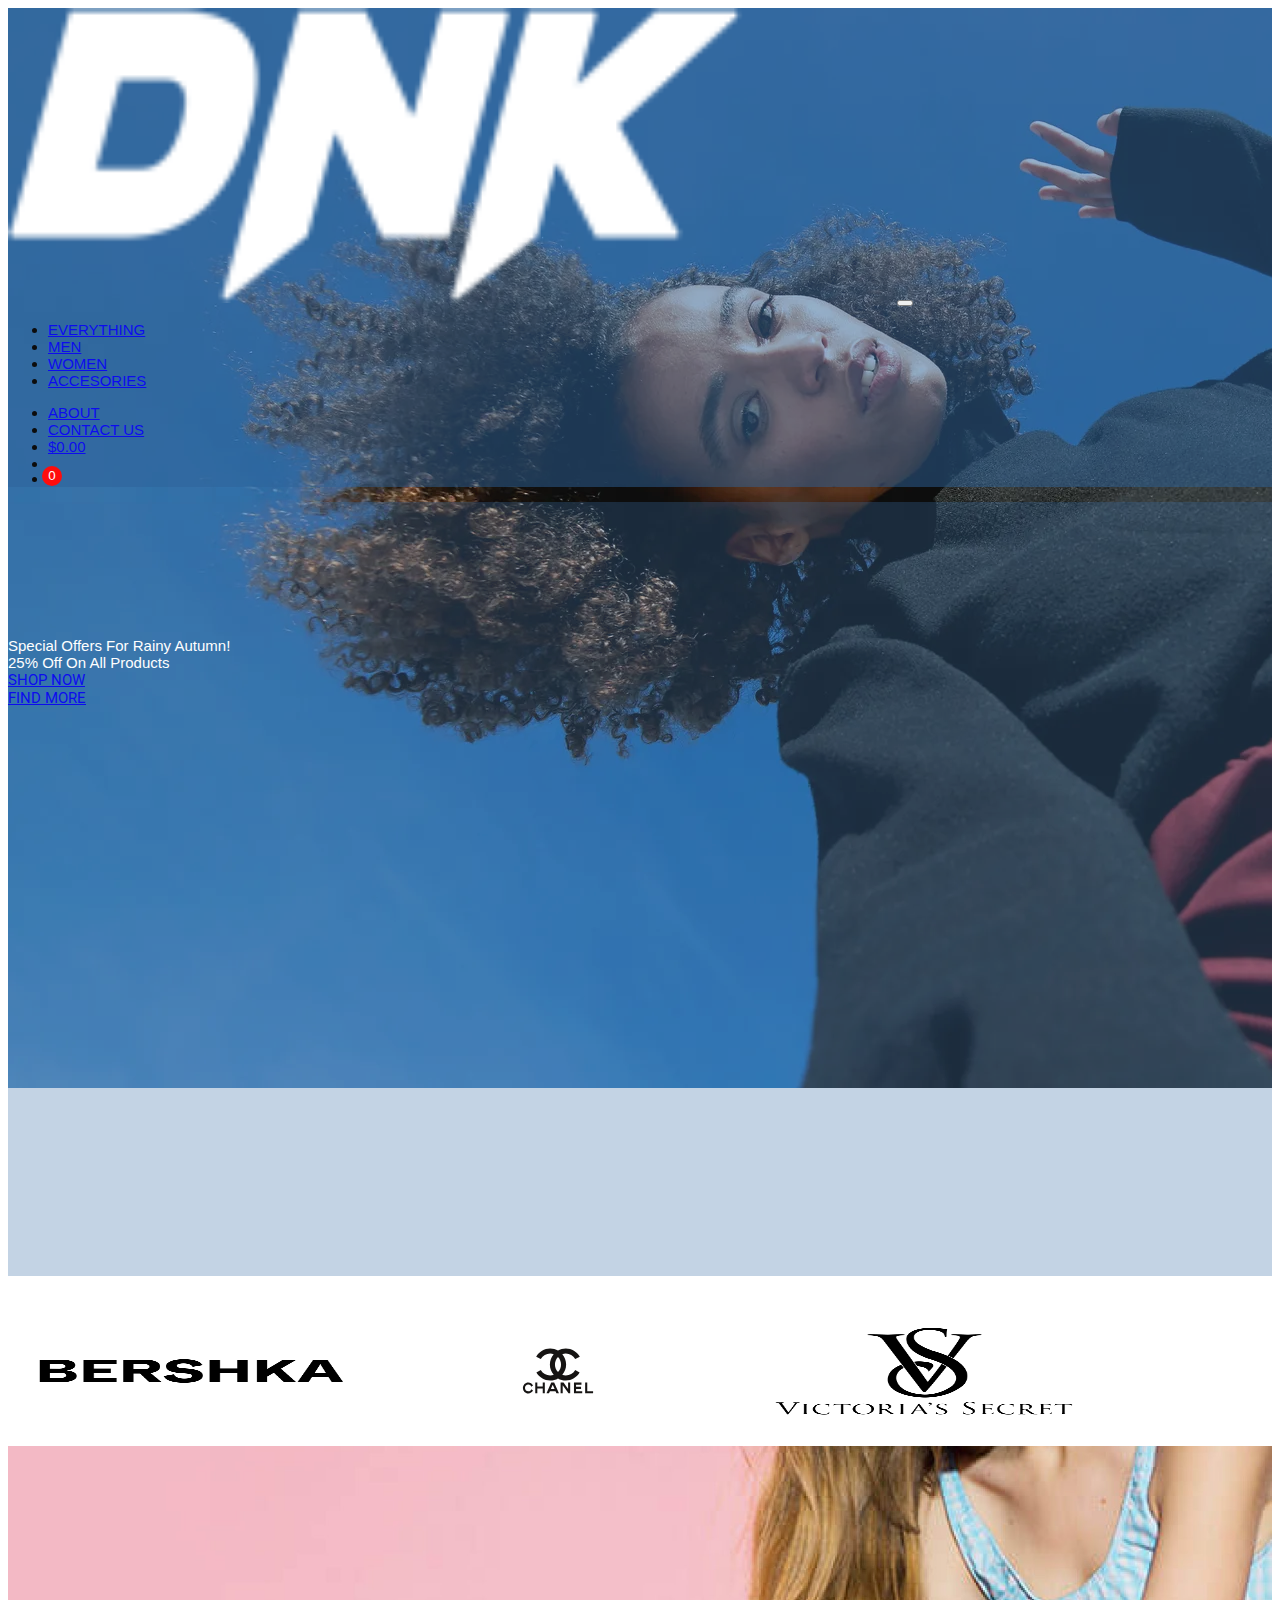
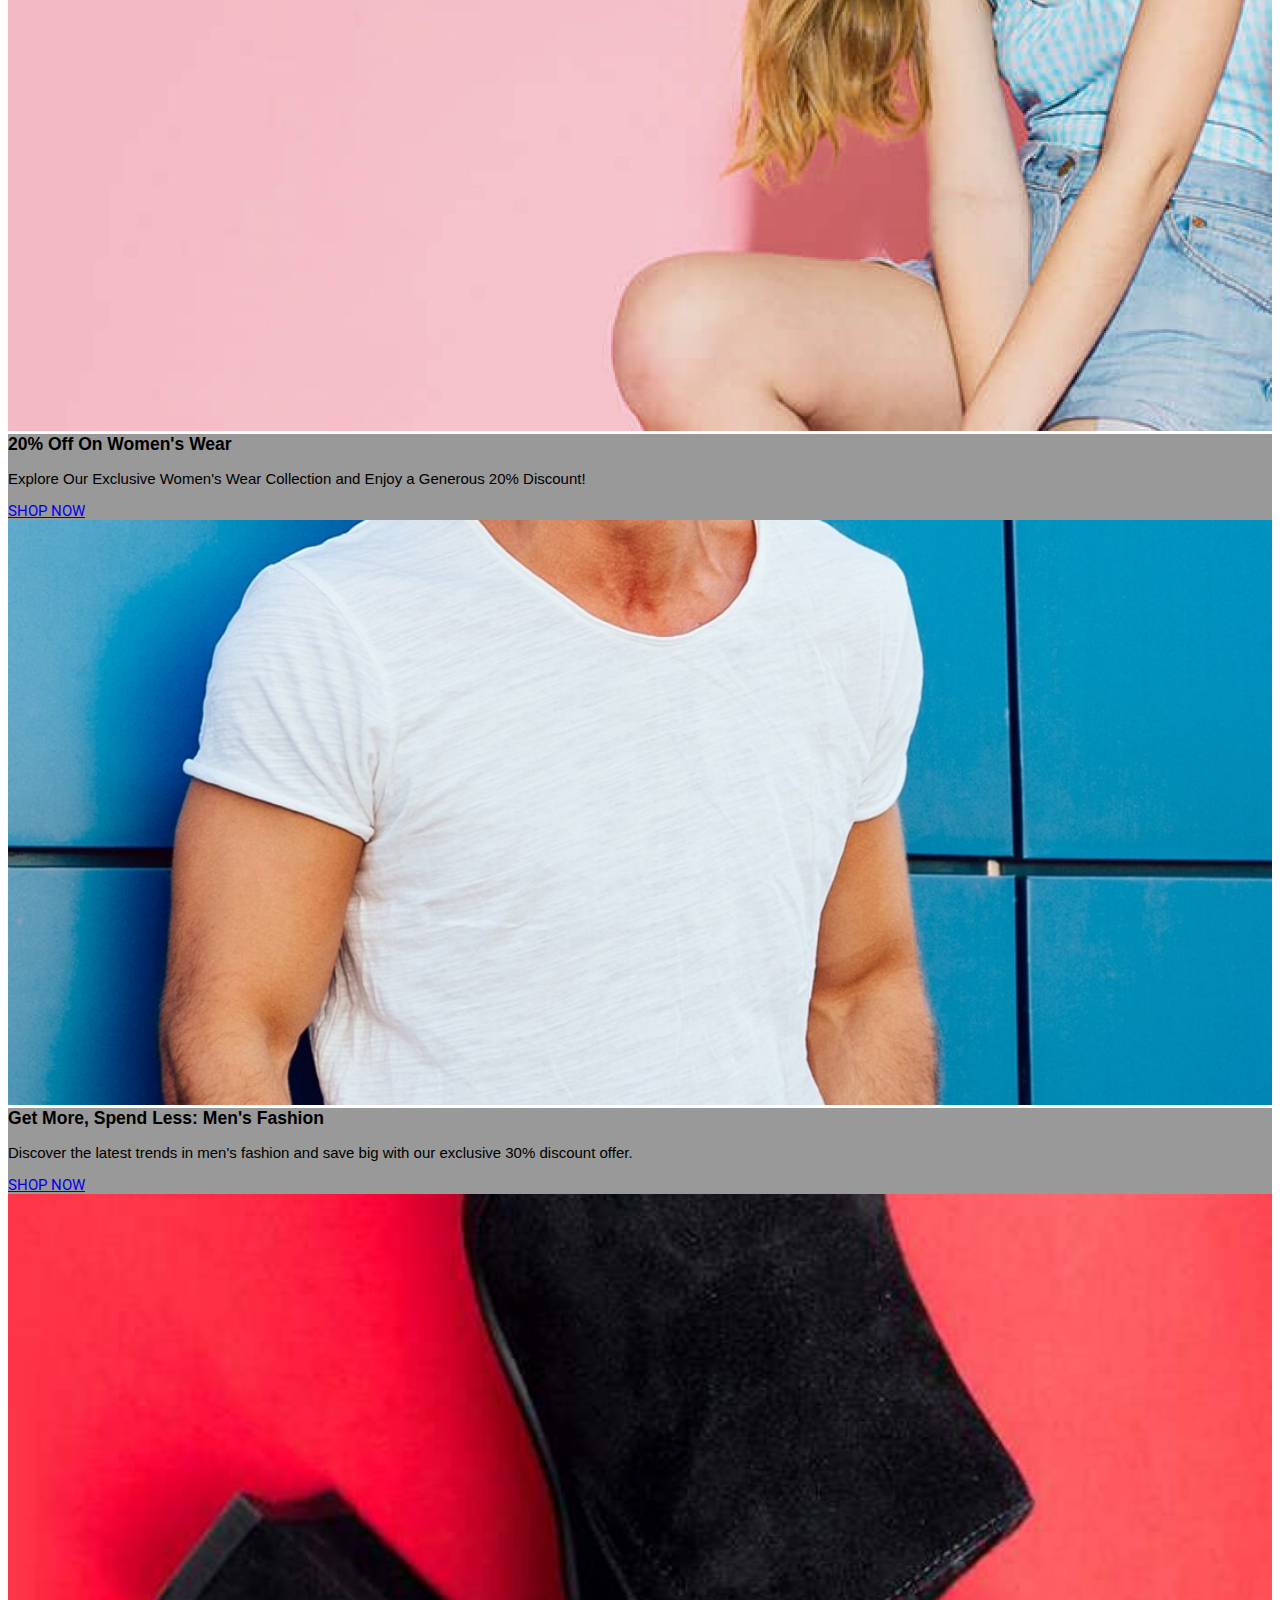
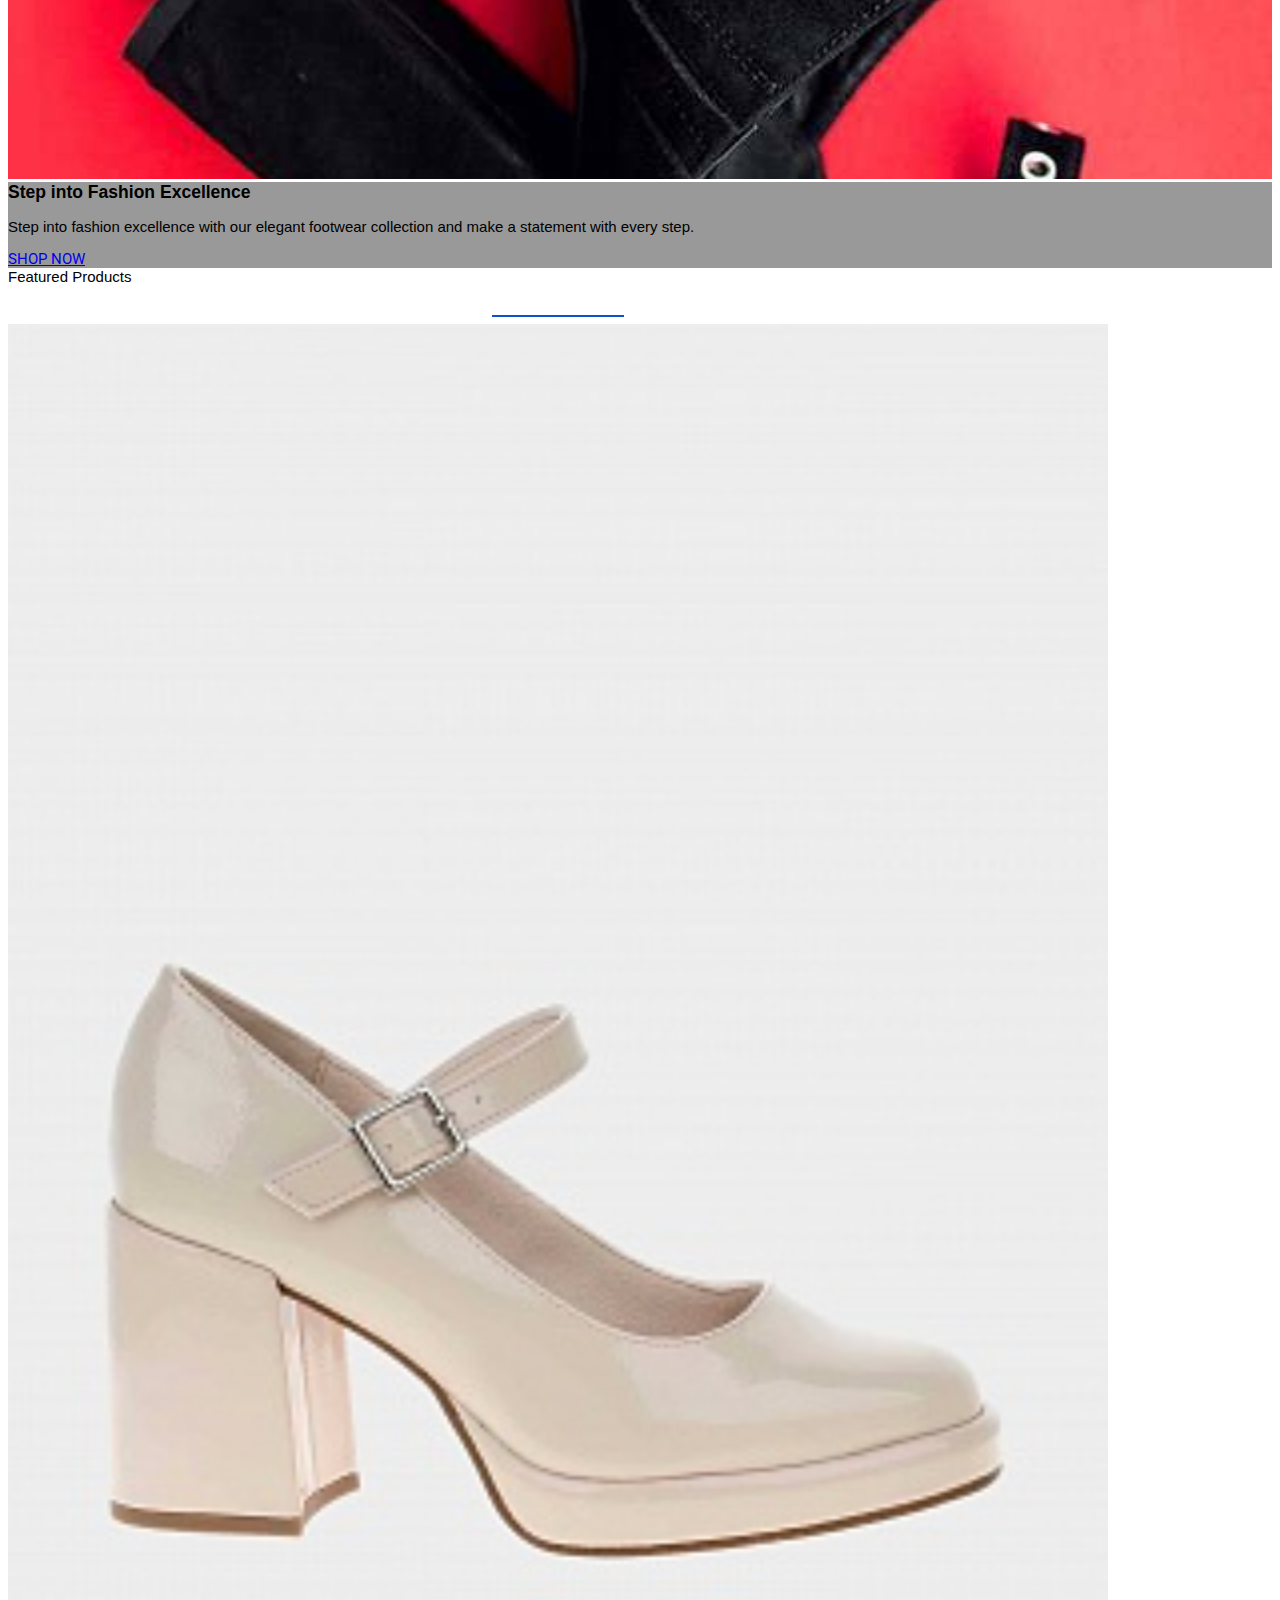
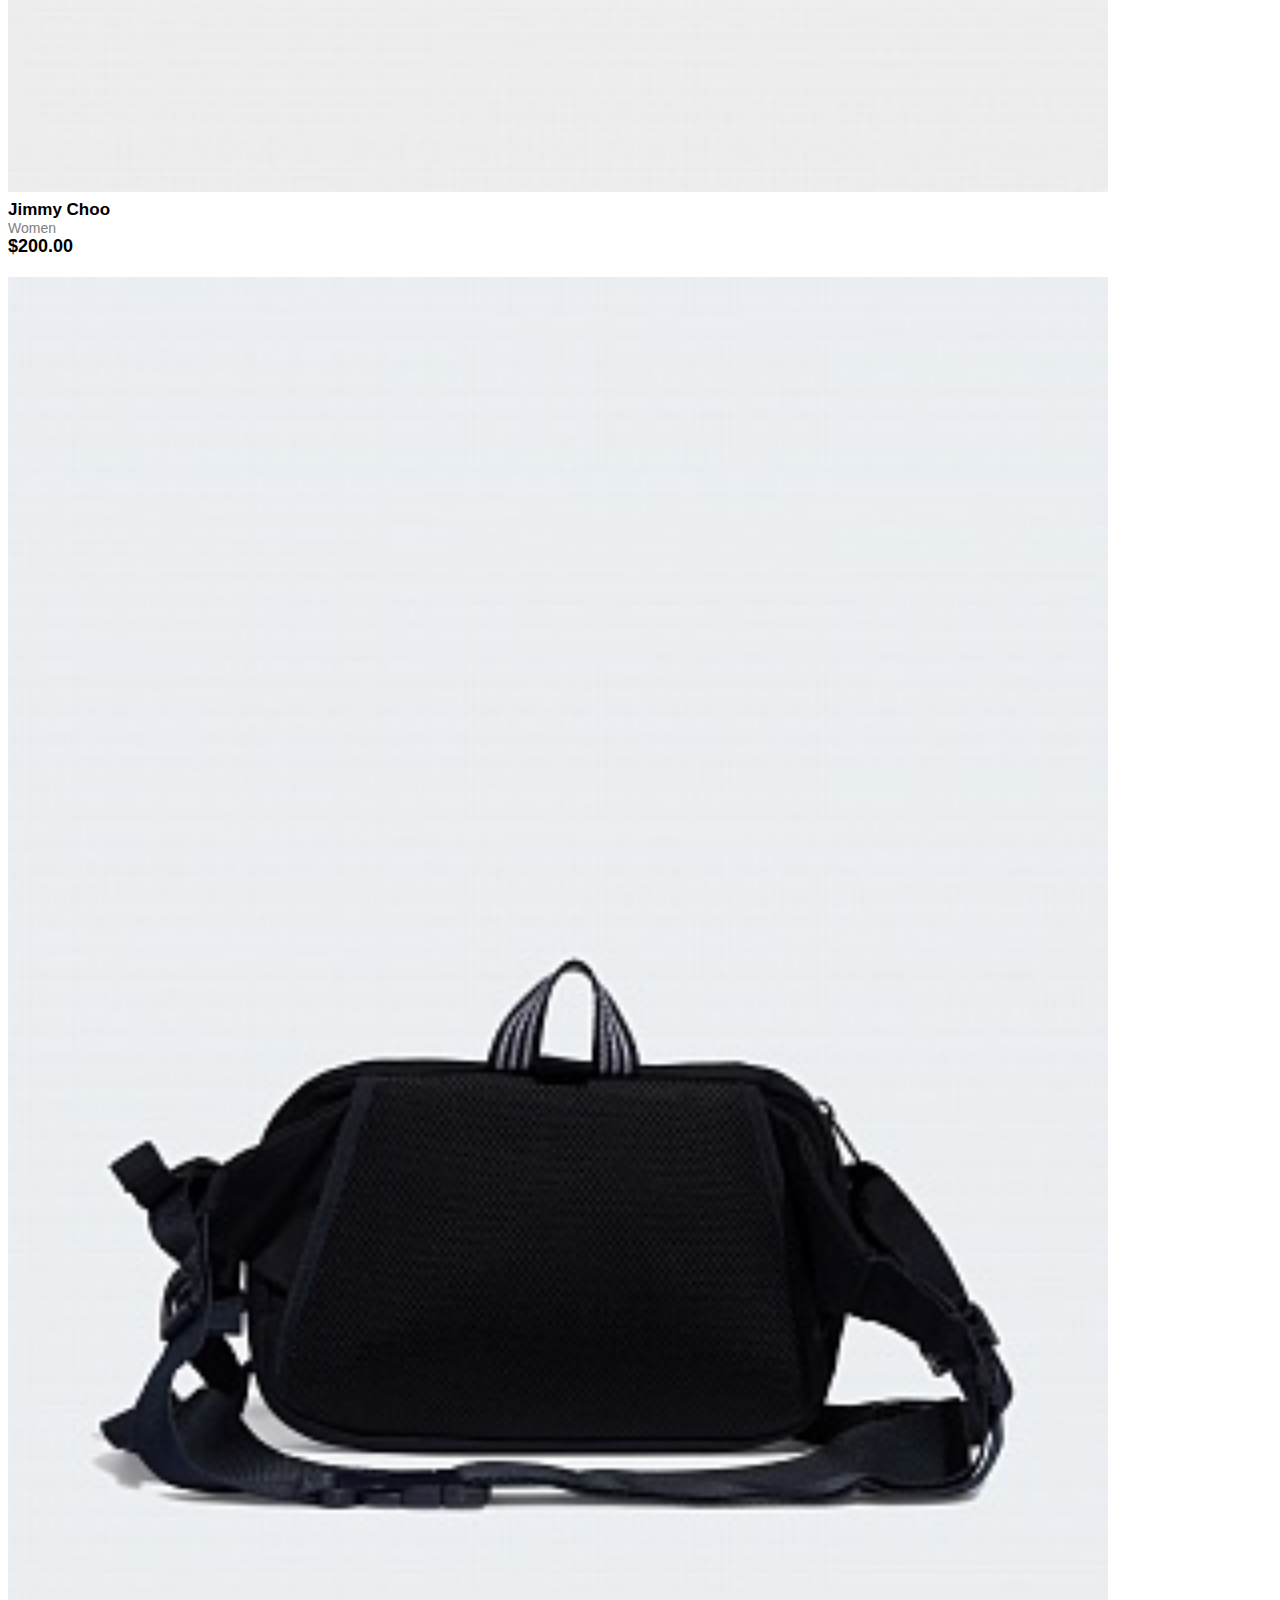
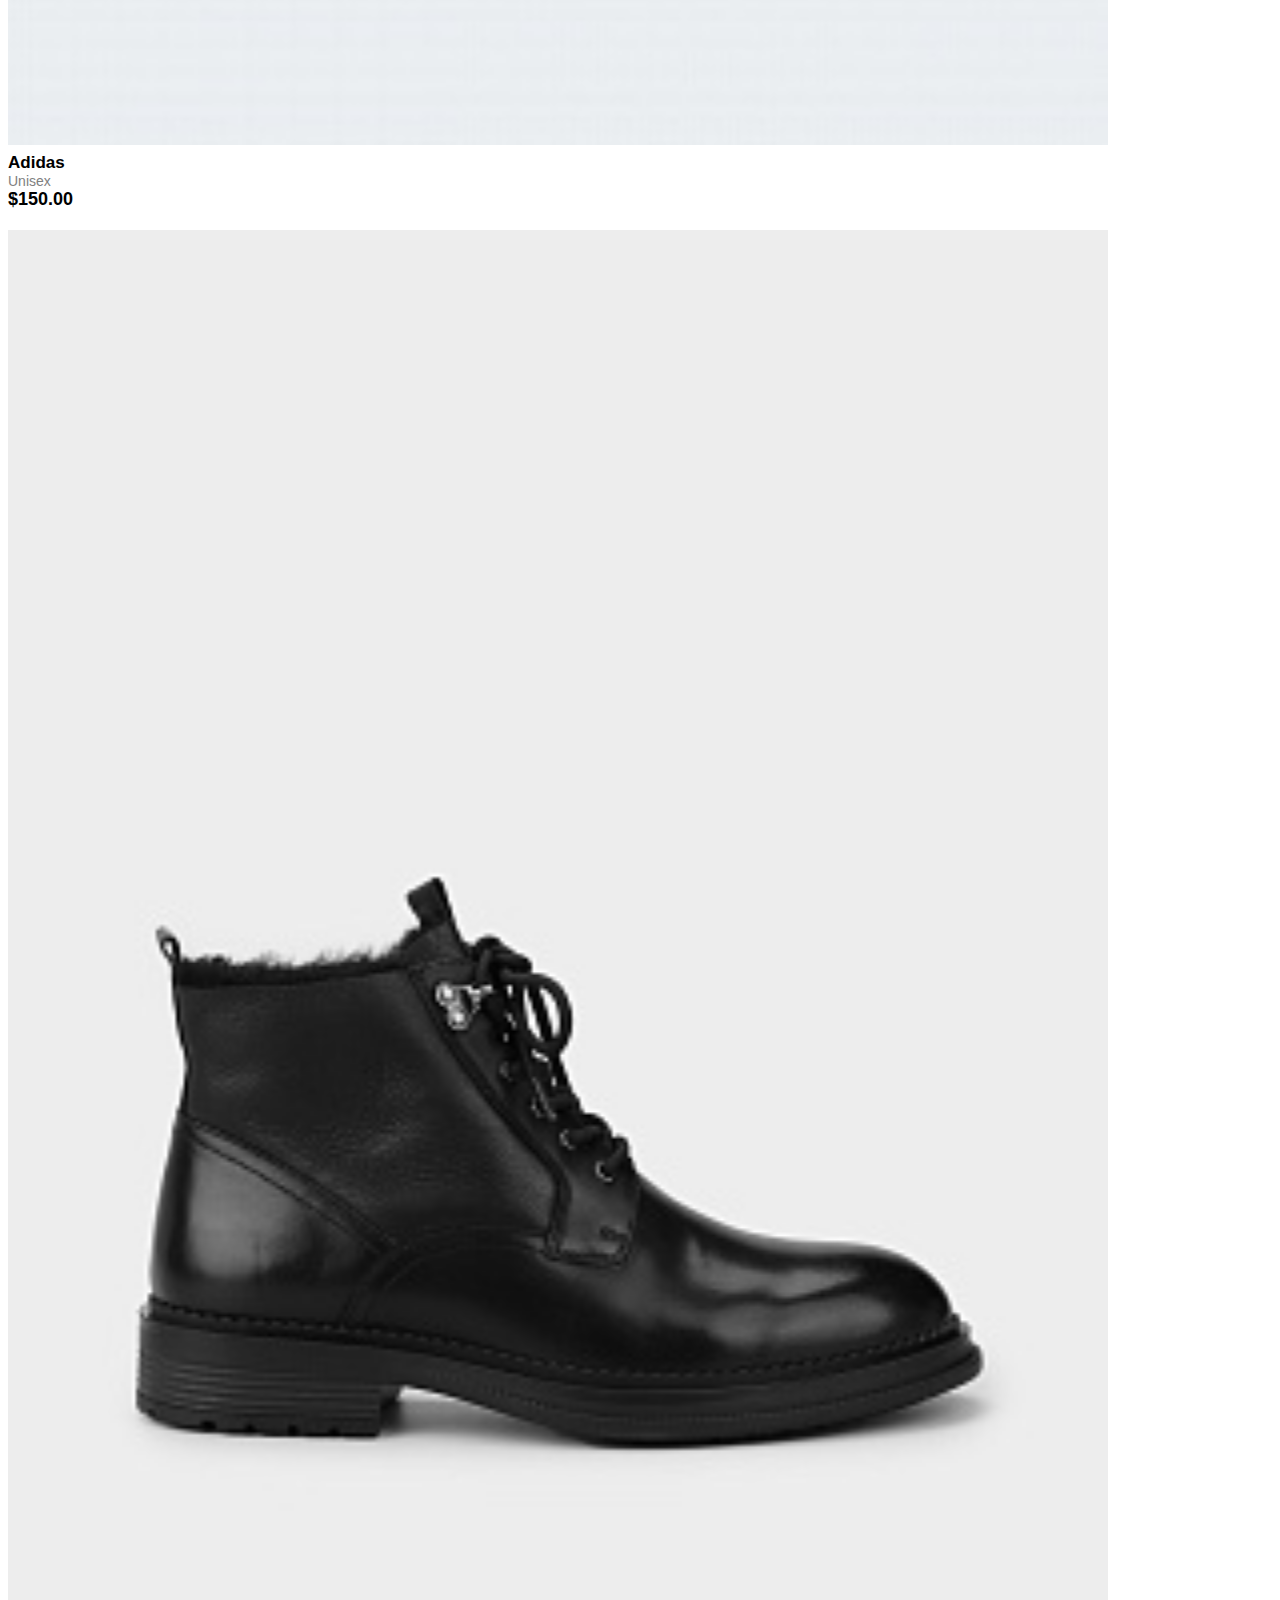
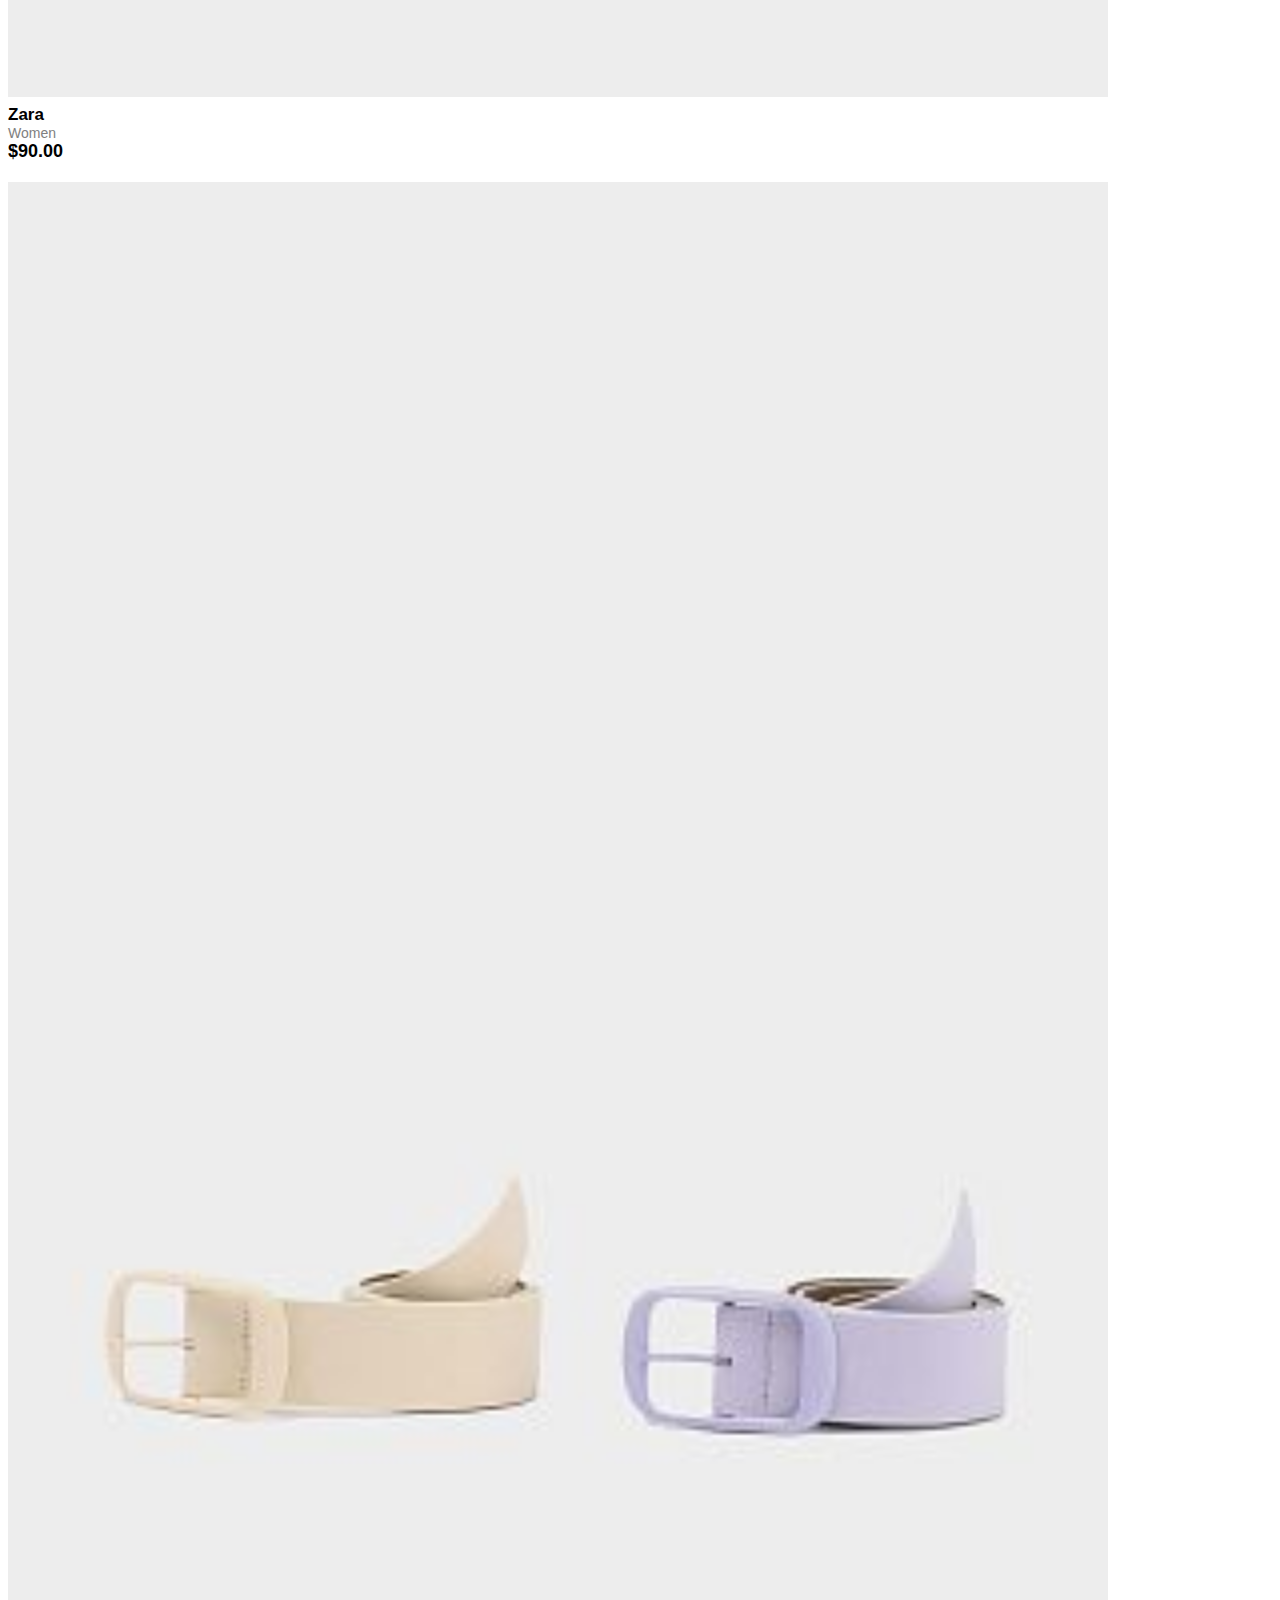
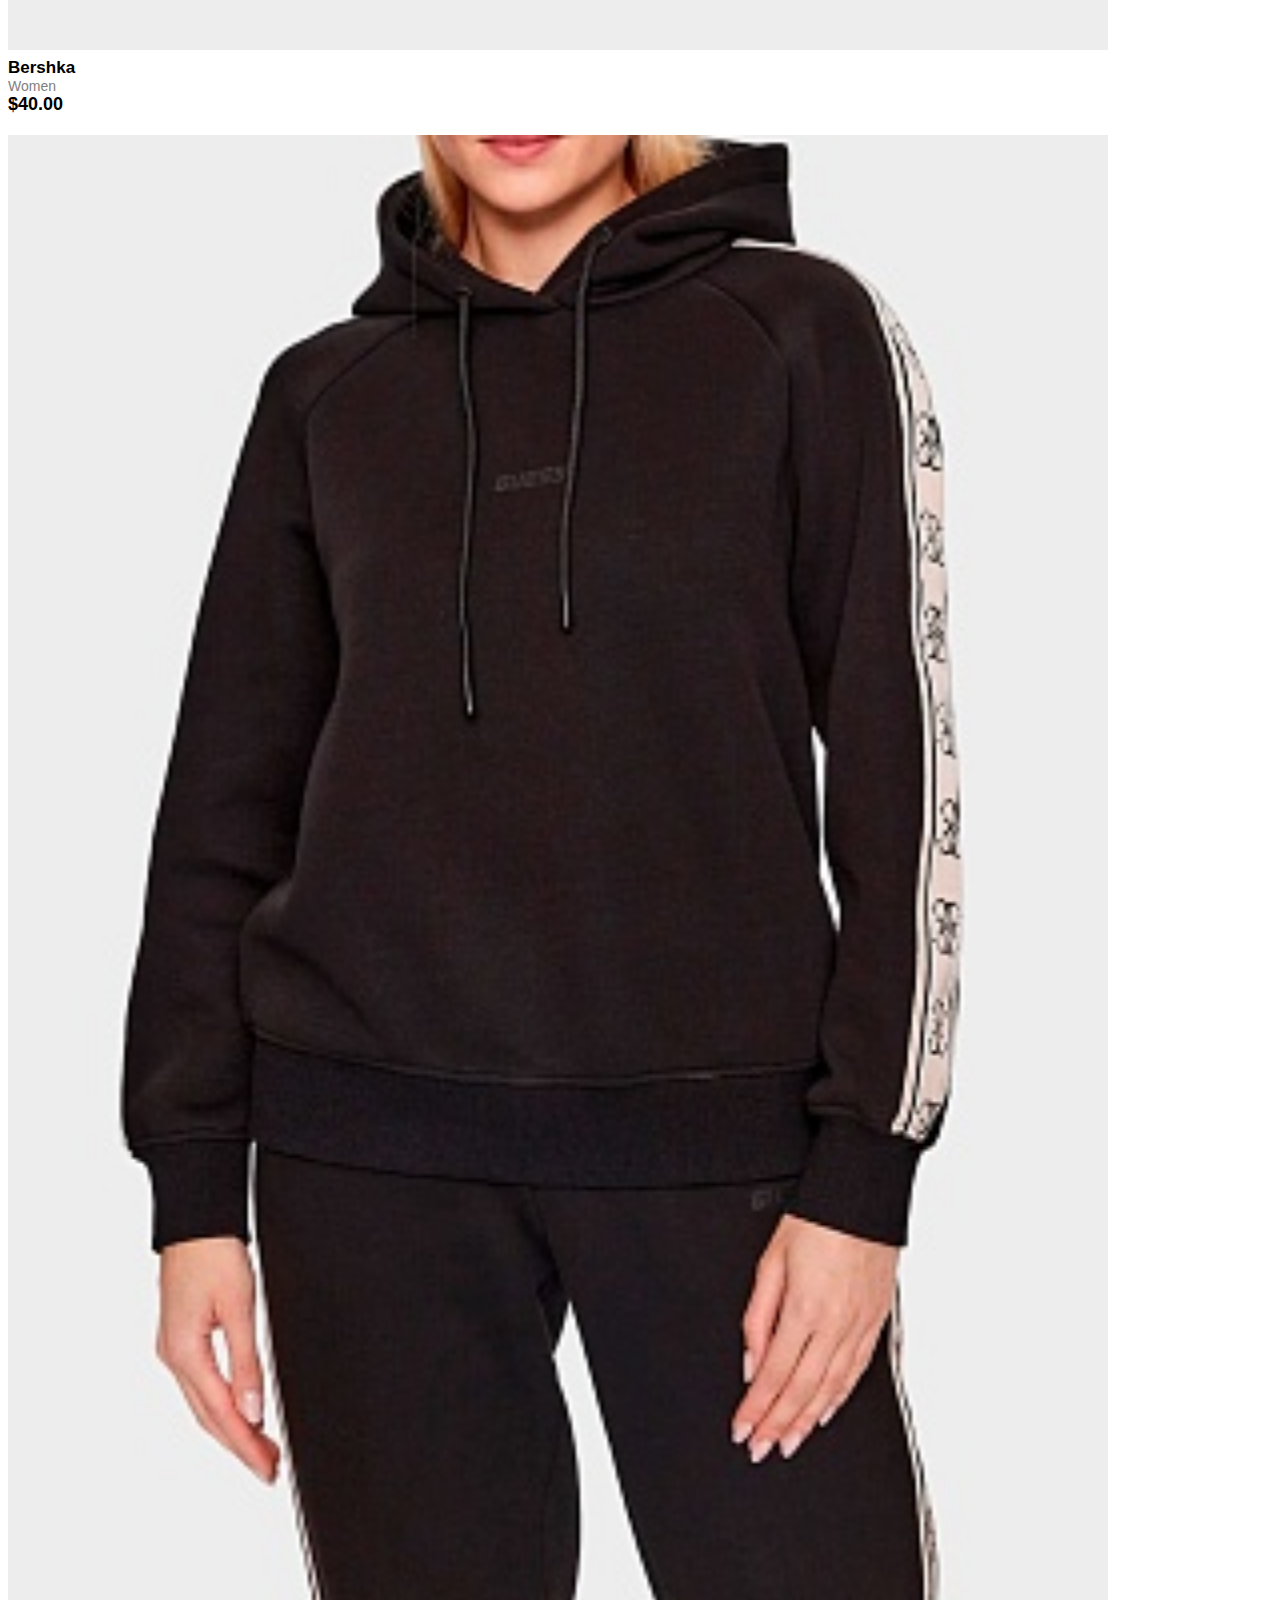
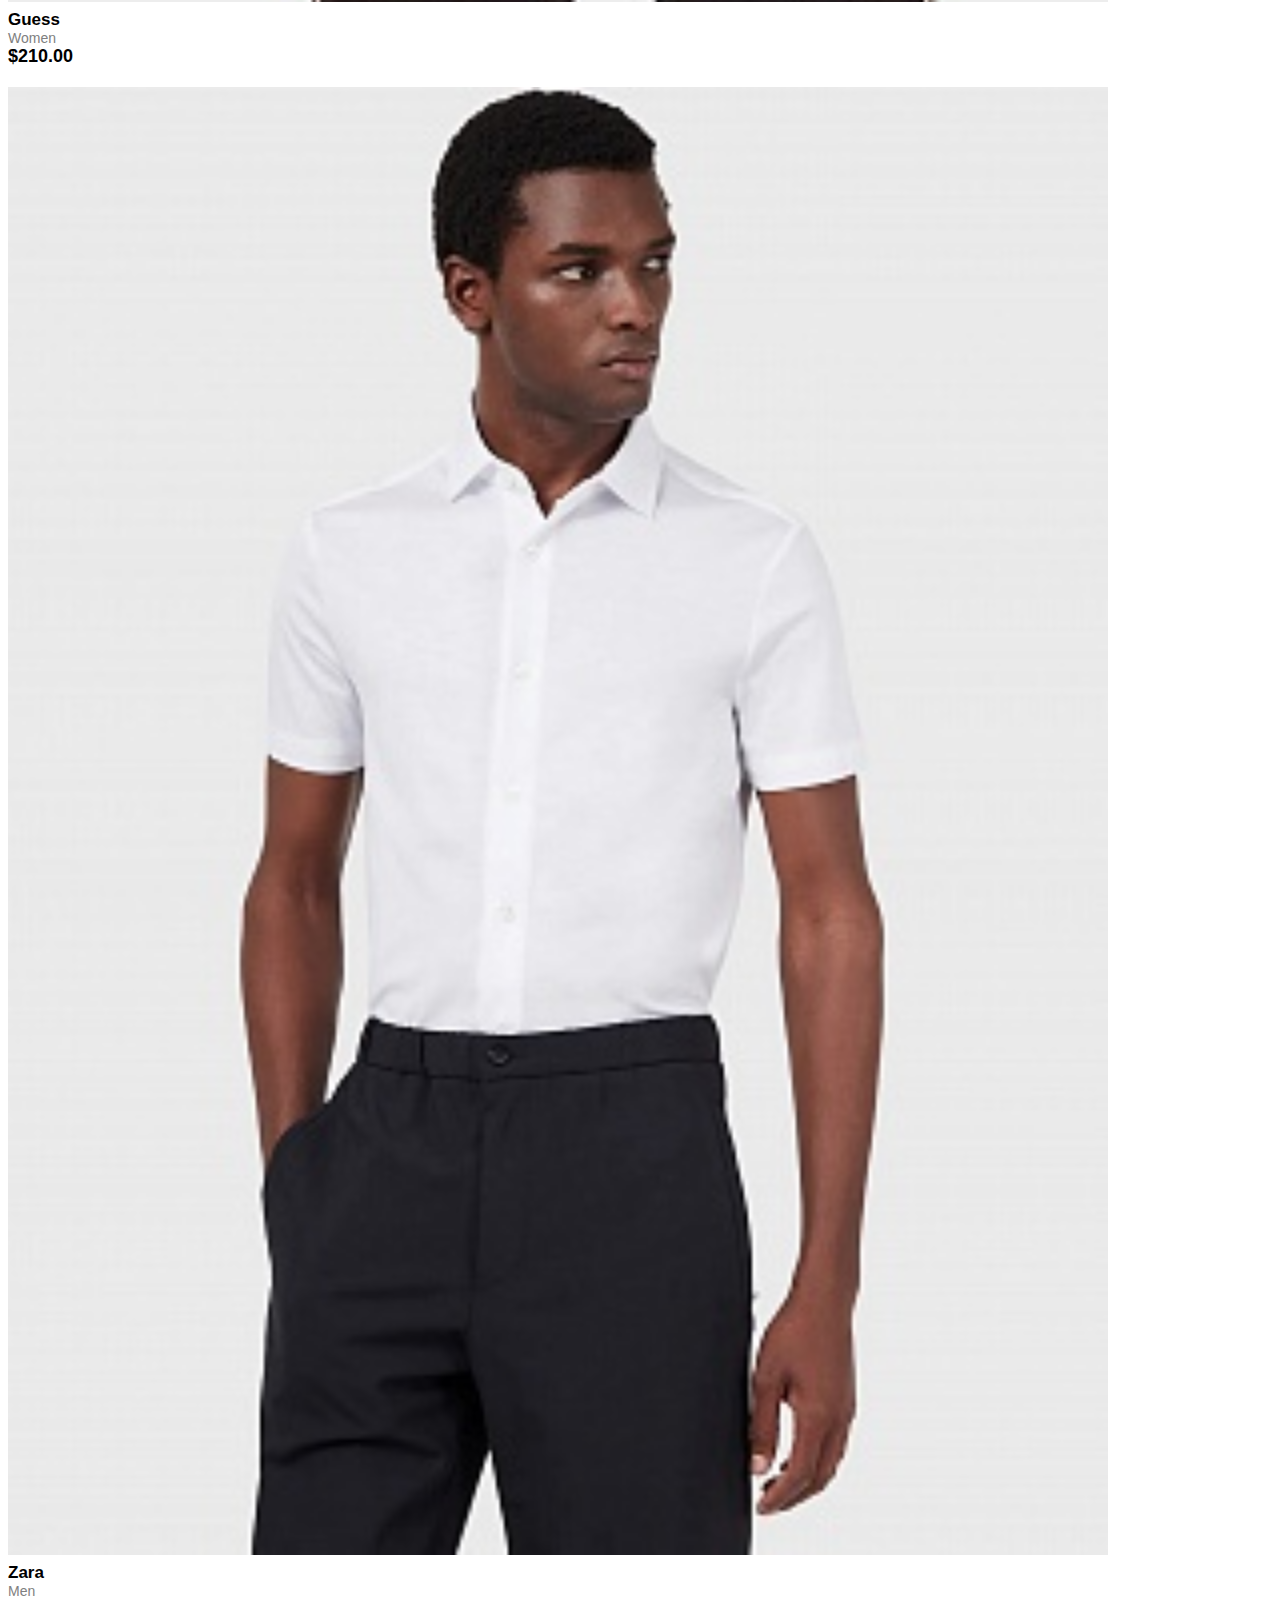
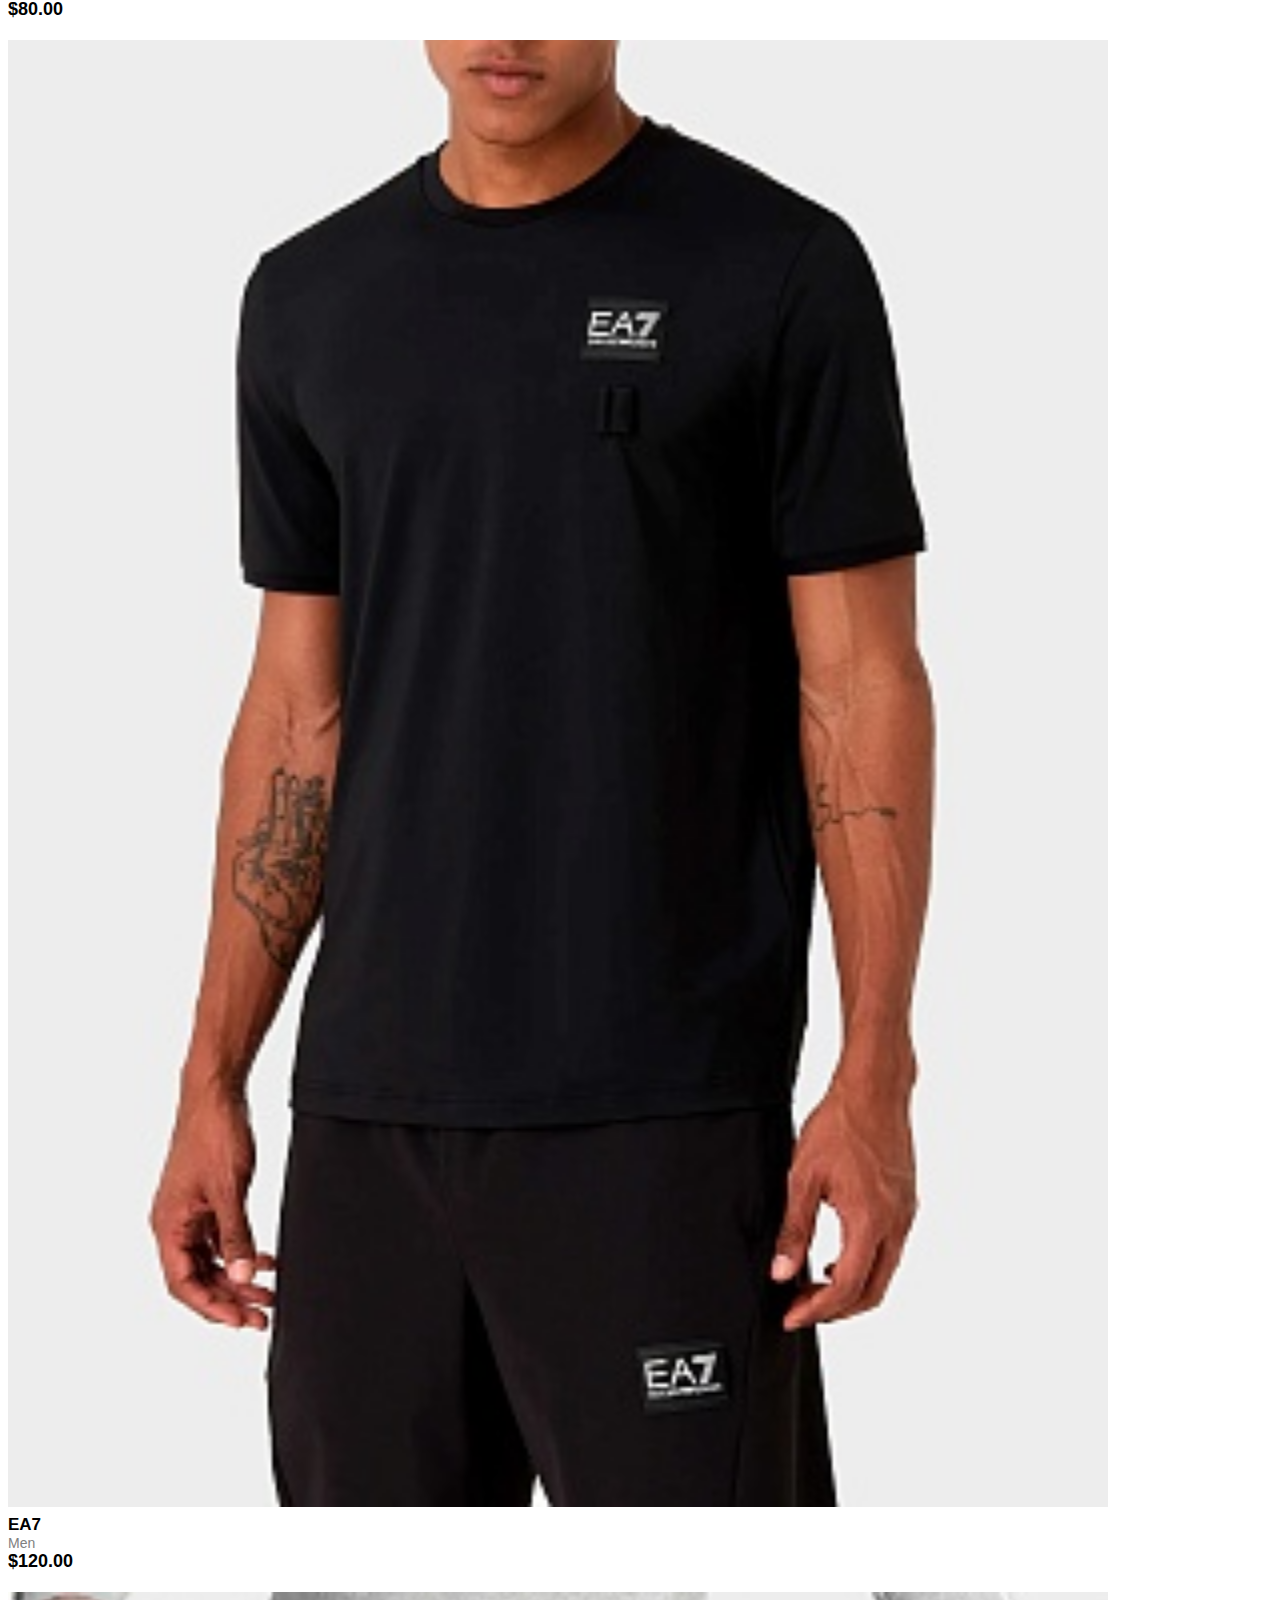
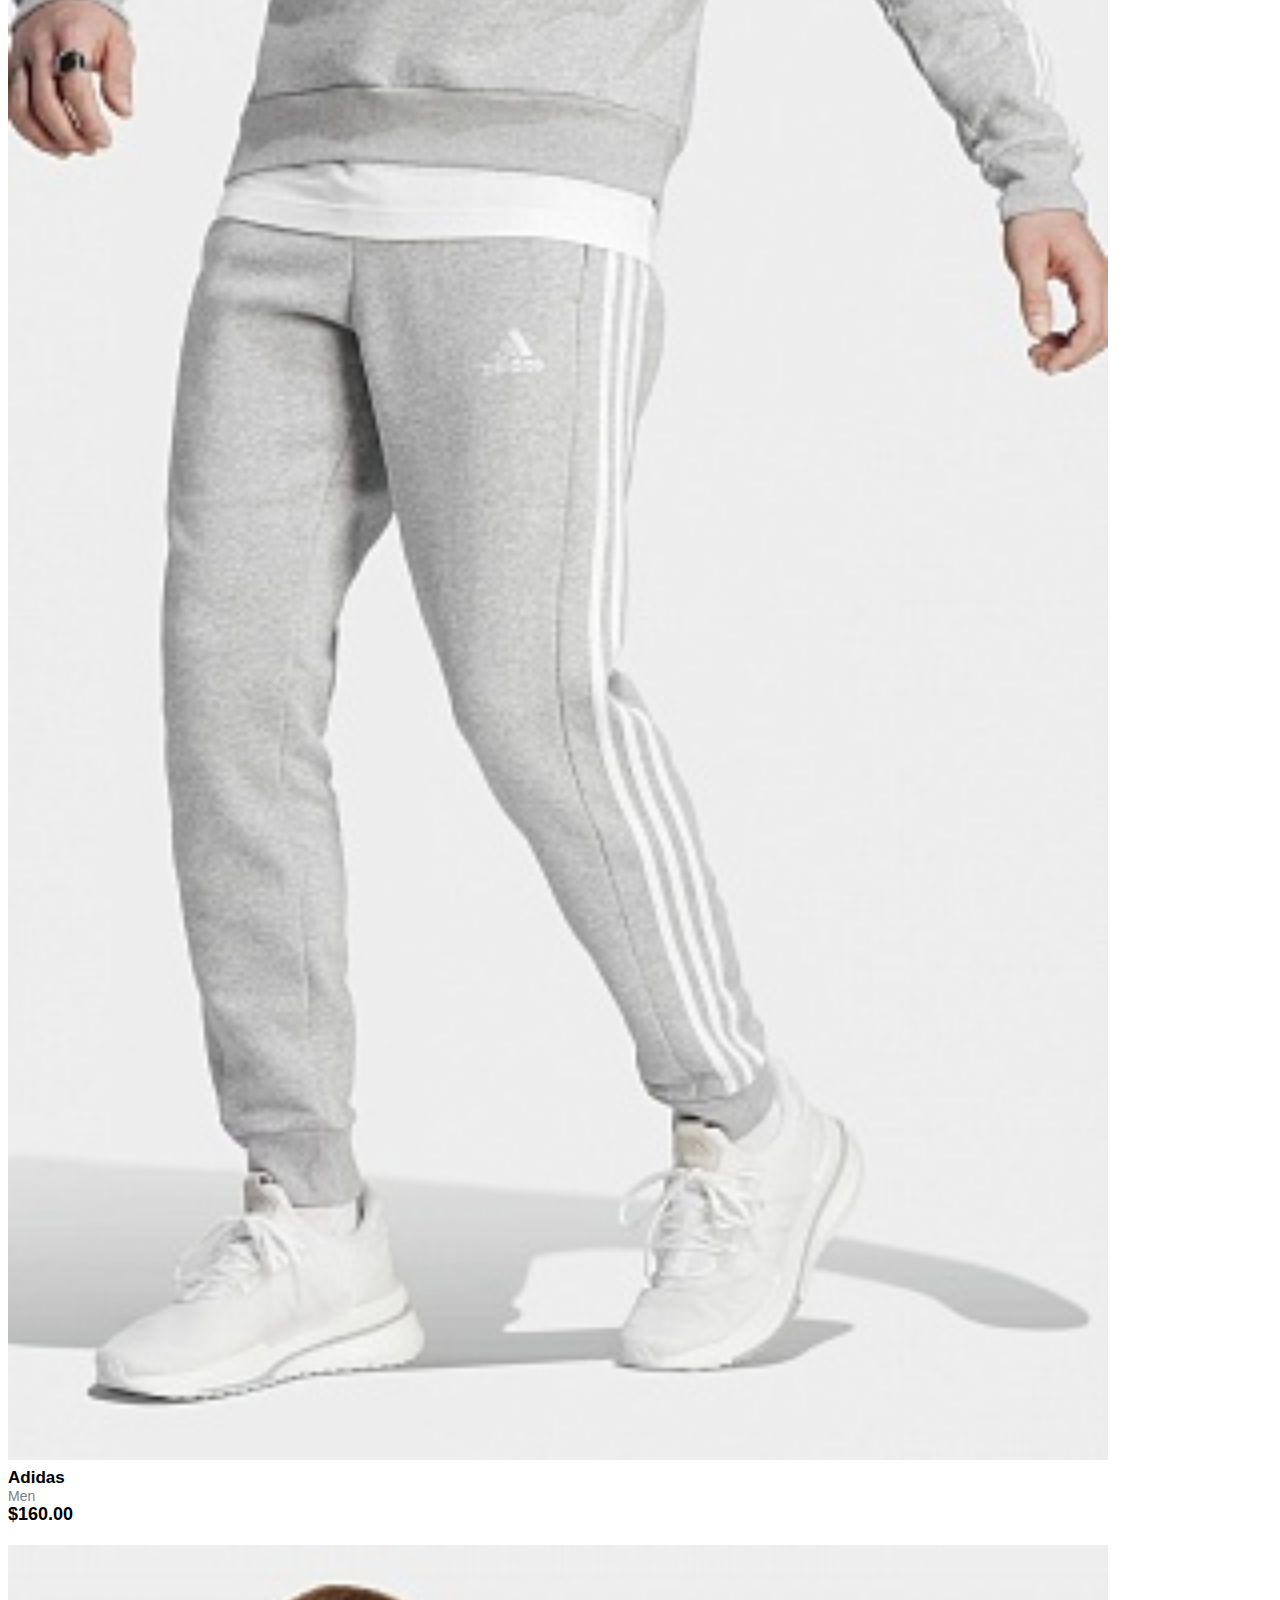
<file: index.html>
<!DOCTYPE html>
<html lang="en">
<head>
    <link rel="shortcut icon" type="image/png" href="favicon/favicon-32x32.png"/>
    <meta charset="UTF-8">
    <meta name="viewport" content="width=device-width, initial-scale=1.0">
    
    <link rel="stylesheet" href="css/style.css">
    
    <link rel="preconnect" href="https://fonts.googleapis.com">
    <link rel="preconnect" href="https://fonts.gstatic.com" crossorigin>
    <link href="https://fonts.googleapis.com/css2?family=Montserrat:wght@100;200;300;400;500;600;700;800;900&family=Roboto:wght@100;300;400;500;700&display=swap" rel="stylesheet">
    
    <link rel="stylesheet" href="https://cdnjs.cloudflare.com/ajax/libs/font-awesome/6.4.2/css/all.css" integrity="sha512-KOWhIs2d8WrPgR4lTaFgxI35LLOp5PRki/DxQvb7mlP29YZ5iJ5v8tiLWF7JLk5nDBlgPP1gHzw96cZ77oD7zQ==" crossorigin="anonymous" referrerpolicy="no-referrer" />

    <link href="https://cdn.jsdelivr.net/npm/bootstrap@5.0.2/dist/css/bootstrap.min.css" rel="stylesheet" integrity="sha384-EVSTQN3/azprG1Anm3QDgpJLIm9Nao0Yz1ztcQTwFspd3yD65VohhpuuCOmLASjC" crossorigin="anonymous">
    <title>DNK</title>
</head>
<body>
    <div class="header container-fluid p-0">
        <nav class="navbar navbar-expand-lg navbar-dark px-4 py-4" style="background-color: rgba(33, 89, 148, 0.5);">
            <div class="container-fluid">
              <a class="navbar-brand" href="#" style="margin: 0;"><img class="logo" src="img/logo.png" width="70%"></a>
              <button class="navbar-toggler" type="button" data-bs-toggle="collapse" data-bs-target="#navbarSupportedContent" aria-controls="navbarSupportedContent" aria-expanded="false" aria-label="Toggle navigation">
                <span class="navbar-toggler-icon"></span>
              </button>
              <div class="navbar-container collapse navbar-collapse" id="navbarSupportedContent">
                <ul class="navbar-nav me-auto mb-2 mb-lg-0">
                  <li class="nav-item">
                    <a class="nav-link active " aria-current="page" href="#">EVERYTHING</a>
                  </li>
                  <li class="nav-item">
                    <a class="nav-link "  href="men.html">MEN</a>
                  </li>
                  <li class="nav-item">
                    <a class="nav-link" href="women.html">WOMEN</a>
                  </li>
                  <li class="nav-item">
                    <a class="nav-link" href="#">ACCESORIES</a>
                  </li>
                </ul>
                <ul class="menu navbar-nav ms-auto mb-2 mb-lg-0 fw-light">
                    <li class="nav-item">
                      <a class="nav-link" href="#">ABOUT</a>
                    </li>
                    <li class="nav-item">
                      <a class="nav-link" href="#">CONTACT US</a>
                    </li>
                    <li class="nav-item">
                      <a class="price nav-link active fw-bold" aria-current="page" href="#">$0.00</a>
                    </li>
                    <li class="nav-item">
                        <button type="button" class="icon-button">
                            <a class="nav-link active" aria-current="page" href="cart.html">
                                <span class="material-icons">
                                    <i class="fa-solid fa-bag-shopping"></i>
                                </span>
                                <span id="cartItemCount" class="icon-button__badge"></span>
                            </a>
                        </button>
                    </li>
                    <li class="nav-item">
                        <a class="nav-link active" aria-current="page" href="signup.html"><i class="fa-solid fa-circle-user"></i></a>
                      </li>
                  </ul>
              </div>
            </div>
          </nav>
          <div class="header-container container-fluid">
            <div class="banner container">
                <div class="row">
                    <div class="col-10 col-sm-10 col-md-5 ps-0 ps-md-3 ps-lg-5">
                        <div class="display-4 fw-bold text-start">
                            Special Offers For Rainy Autumn!
                        </div>
                        <div class="fs-3 fw-bold mt-4 text-start">
                            25% Off On All Products
                        </div>
                        <div class="banner-buttons py-4">
                            <div class="row">
                                <div class="col-12 col-xxl-4">
                                    <a href="https://www.youtube.com/watch?v=viRmkAhix1c" class="btn btn-light btn-outline-dark bbutton btn-lg fs-6 fw-bold my-1">
                                        SHOP NOW
                                    </a>
                                </div>
                                <div class="col-12 col-xxl-4">
                                    <a href="https://www.youtube.com/watch?v=viRmkAhix1c" class="btn btn-outline-light bbutton btn-lg fs-6 fw-bold my-1">
                                        FIND MORE
                                    </a>
                                </div>
                            </div>
                        </div>
                    </div>
                </div>      
            </div>
       </div>
    </div>
    <main class="main container-fluid p-0">
        <div class="carousel-container container-fluid d-none d-lg-block">
            <div class="carousel-wrapper container-fluid" style="width: 87%;">
                <div class="myCarousel">
                    <div class="slider col-lg-2 col-md-4 col-sm-12"> <img src="img/assets/Bershka-Logo.png" alt=""></div>
                    <div class="slider col-lg-2 col-md-4 col-sm-12"> <img src="img/cdnlogo.com_chanel.svg" alt=""></div>
                    <div class="slider col-lg-2 col-md-4 col-sm-12"> <img src="img/Victorias-Secret-Logo.png" alt=""></div>
                    <div class="slider col-lg-2 col-md-4 col-sm-12"> <img src="img/Mango-logo.png" alt=""></div>
                    <div class="slider col-lg-2 col-md-4 col-sm-12"> <img src="img/cdnlogo.com_pull-bear.svg" alt=""></div>
                    <div class="slider col-lg-2 col-md-4 col-sm-12"> <img src="img/cdnlogo.com_h-m.svg" alt=""></div>
                    <div class="slider col-lg-2 col-md-4 col-sm-12"> <img src="img/cdnlogo.com_zara.svg" alt=""></div>
                    <div class="slider col-lg-2 col-md-4 col-sm-12"> <img src="img/assets/Bershka-Logo.png" alt=""></div>
                    <div class="slider col-lg-2 col-md-4 col-sm-12"> <img src="img/cdnlogo.com_chanel.svg" alt=""></div>
                    <div class="slider col-lg-2 col-md-4 col-sm-12"> <img src="img/Victorias-Secret-Logo.png" alt=""></div>
                    <div class="slider col-lg-2 col-md-4 col-sm-12"> <img src="img/Mango-logo.png" alt=""></div>
                    <div class="slider col-lg-2 col-md-4 col-sm-12"> <img src="img/cdnlogo.com_pull-bear.svg" alt=""></div>
                    <div class="slider col-lg-2 col-md-4 col-sm-12"> <img src="img/cdnlogo.com_h-m.svg" alt=""></div>
                    <div class="slider col-lg-2 col-md-4 col-sm-12"> <img src="img/cdnlogo.com_zara.svg" alt=""></div>
                </div>
            </div>
        </div>
        <div class="container-fluid">
            <div class="row justify-content-center">
                <div class="col-10 col-sm-9 col-md-7 col-lg-4 col-xl-3 mt-3">
                    <div class="card shop-now">
                        <img src="img/1stblock.jpg" class="card-img"> 
                        <div class="card-img-overlay">
                            <div class="flex-end">
                                <div class="inner-content mx-4">
                                    <h3 class="text-white">
                                        20% Off On Women's Wear
                                    </h3>
                                    <p class="text-white">Explore Our Exclusive Women's Wear Collection and Enjoy a Generous 20% Discount!</p>
                                    <a href="https://www.youtube.com/watch?v=viRmkAhix1c" class="btn btn-light btn-outline-dark bbutton btn-lg fs-6 fw-bold mb-5">
                                        SHOP NOW
                                    </a>
                                </div>
                            </div>
                        </div>
                    </div>
                </div>
                <div class="col-10 col-sm-9 col-md-7 col-lg-4 col-xl-3 mt-3">
                    <div class="card shop-now">
                        <img src="img/2ndblock.jpg" class="card-img"> 
                        <div class="card-img-overlay">
                            <div class="flex-end">
                                <div class="inner-content mx-4">
                                    <h3 class="text-white">
                                        Get More, Spend Less: Men's Fashion
                                    </h3>
                                    <p class="text-white">Discover the latest trends in men's fashion and save big with our exclusive 30% discount offer.</p>
                                    <a href="https://www.youtube.com/watch?v=viRmkAhix1c" class="btn btn-light btn-outline-dark bbutton btn-lg fs-6 fw-bold mb-5">
                                        SHOP NOW
                                    </a>
                                </div>
                            </div>
                        </div>
                    </div>
                </div>
                <div class="col-10 col-sm-9 col-md-7 col-lg-4 col-xl-3 mt-3">

                    <div class="card shop-now">
                        <img src="img/heals-for-occasion-compressed.jpg" class="card-img"> 
                        <div class="card-img-overlay">
                            <div class="flex-end">
                                <div class="inner-content px-4">
                                    <h3 class="text-white">
                                        Step into Fashion Excellence
                                    </h3>
                                    <p class="text-white">Step into fashion excellence with our elegant footwear collection and make a statement with every step.</p>
                                    <a href="https://www.youtube.com/watch?v=viRmkAhix1c" class="btn btn-light btn-outline-dark bbutton btn-lg fs-6 fw-bold mb-5">
                                        SHOP NOW
                                    </a>
                                </div>
                            </div>
                        </div>
                    </div>
                </div>
            </div>
        </div>    
      <div class="container-fluid d-flex justify-content-center mt-5 products-container">
            <div class="products" style="width: 87%">
                <div class="pt-5 display-6 fw-bold text-center">Featured Products</div>
                <hr class="solid liner mx-auto">
                <div class="container">
                    <div class="row py-5">
                        <div class="col-12 col-sm-6 col-md-4 col-lg-3 col-xxl-2 assets">
                            <a href="https://www.youtube.com/watch?v=Ym33LHXBnGA">
                                <div class="product-image">
                                    <img src="img/assets/tufelki.jpg">
                                </div>
                                <div class="product-manufacturer">
                                   Jimmy Choo
                                </div>
                                <div class="product-sex">
                                    Women
                                </div>
                                <div class="product-price">
                                    $200.00
                                </div>
                            </a>
                        </div>
                        <div class="col-12 col-sm-6 col-md-4 col-lg-3 col-xxl-2 assets">
                            <a href="https://www.youtube.com/watch?v=Ym33LHXBnGA">
                                <a href="https://www.youtube.com/watch?v=Ym33LHXBnGA">
                                    <div class="product-image">
                                        <img src="img/assets/adidas sumka.jpg">
                                    </div>
                                    <div class="product-manufacturer">
                                       Adidas
                                    </div>
                                    <div class="product-sex">
                                        Unisex
                                    </div>
                                    <div class="product-price">
                                        $150.00
                                    </div>
                                </a>
                            </a>
                        </div>
                        <div class="col-12 col-sm-6 col-md-4 col-lg-3 col-xxl-2 assets">
                            <a href="https://www.youtube.com/watch?v=Ym33LHXBnGA">
                                <div class="product-image">
                                    <img src="img/assets/zara boty.jpg">
                                </div>
                                <div class="product-manufacturer">
                                   Zara
                                </div>
                                <div class="product-sex">
                                    Women
                                </div>
                                <div class="product-price">
                                    $90.00
                                </div>
                            </a>
                        </div>
                        <div class="col-12 col-sm-6 col-md-4 col-lg-3 col-xxl-2 assets">
                            <a href="https://www.youtube.com/watch?v=Ym33LHXBnGA">
                                <div class="product-image">
                                    <img src="img/assets/belts.jpg">
                                </div>
                                <div class="product-manufacturer">
                                   Bershka
                                </div>
                                <div class="product-sex">
                                    Women
                                </div>
                                <div class="product-price">
                                    $40.00
                                </div>
                            </a>
                        </div>
                        <div class="col-12 col-sm-6 col-md-4 col-lg-3 col-xxl-2 assets">
                            <a href="https://www.youtube.com/watch?v=Ym33LHXBnGA">
                                <div class="product-image">
                                    <img src="img/assets/guess.jpg">
                                </div>
                                <div class="product-manufacturer">
                                   Guess
                                </div>
                                <div class="product-sex">
                                    Women
                                </div>
                                <div class="product-price">
                                    $210.00
                                </div>
                            </a>
                        </div>
                        <div class="col-12 col-sm-6 col-md-4 col-lg-3 col-xxl-2 assets">
                            <a href="https://www.youtube.com/watch?v=Ym33LHXBnGA">
                                <div class="product-image">
                                    <img src="img/armani.jpg">
                                </div>
                                <div class="product-manufacturer">
                                   Zara
                                </div>
                                <div class="product-sex">
                                    Men
                                </div>
                                <div class="product-price">
                                    $80.00
                                </div>
                            </a>
                        </div>
                        <div class="col-12 col-sm-6 col-md-4 col-lg-3 col-xxl-2 assets">
                            <a href="https://www.youtube.com/watch?v=Ym33LHXBnGA">
                                <div class="product-image">
                                    <img src="img/assets/EA7 tishka.jpg">
                                </div>
                                <div class="product-manufacturer">
                                   EA7
                                </div>
                                <div class="product-sex">
                                    Men
                                </div>
                                <div class="product-price">
                                    $120.00
                                </div>
                            </a>
                        </div>
                        <div class="col-12 col-sm-6 col-md-4 col-lg-3 col-xxl-2 assets">
                            <a href="https://www.youtube.com/watch?v=Ym33LHXBnGA">
                                <div class="product-image">
                                    <img src="img/assets/ADIDAS BOT.jpg">
                                </div>
                                <div class="product-manufacturer">
                                   Adidas
                                </div>
                                <div class="product-sex">
                                    Men
                                </div>
                                <div class="product-price">
                                    $160.00
                                </div>
                            </a>
                        </div>
                        <div class="col-12 col-sm-6 col-md-4 col-lg-3 col-xxl-2 assets">
                            <a href="https://www.youtube.com/watch?v=Ym33LHXBnGA">
                                <div class="product-image">
                                    <img src="img/assets/tnf.jpg">
                                </div>
                                <div class="product-manufacturer">
                                   The North Face
                                </div>
                                <div class="product-sex">
                                    Men
                                </div>
                                <div class="product-price">
                                    $150.00
                                </div>
                            </a>
                        </div>
                        <div class="col-12 col-sm-6 col-md-4 col-lg-3 col-xxl-2 assets">
                            <a href="https://www.youtube.com/watch?v=Ym33LHXBnGA">
                                <div class="product-image">
                                    <img src="img/assets/girle.jpg">
                                </div>
                                <div class="product-manufacturer">
                                   Dolce & Gabanna
                                </div>
                                <div class="product-sex">
                                    Women
                                </div>
                                <div class="product-price">
                                    $300.00
                                </div>
                            </a>
                        </div>
                        <div class="col-12 col-sm-6 col-md-4 col-lg-3 col-xxl-2 assets">
                            <a href="https://www.youtube.com/watch?v=Ym33LHXBnGA">
                                <div class="product-image">
                                    <img src="img/assets/empori.jpg" width="100%">
                                </div>
                                <div class="product-manufacturer">
                                   Emporio Armani
                                </div>
                                <div class="product-sex">
                                    Women
                                </div>
                                <div class="product-price">
                                    $300.00
                                </div>
                            </a>
                        </div>
                        <div class="col-12 col-sm-6 col-md-4 col-lg-3 col-xxl-2 assets">
                            <a href="https://www.youtube.com/watch?v=Ym33LHXBnGA">
                                <div class="product-image">
                                    <img src="img/assets/armanigirl.jpg" width="100%">
                                </div>
                                <div class="product-manufacturer">
                                   Armani Exchange
                                </div>
                                <div class="product-sex">
                                    Women
                                </div>
                                <div class="product-price">
                                    $600.00
                                </div>
                            </a>
                        </div>
                    </div>
                </div>
                <hr class="solid liner mx-auto">
                <div id="countdown" class="container countdown my-5" style="width: 98.5%;">
                    <div class="countdown-item">
                        <span id="days" class="countdown-number"></span>
                        <span class="countdown-label">Days</span>
                    </div>
                    <div class="countdown-item">
                        <span id="hours" class="countdown-number"></span>
                        <span class="countdown-label">Hours</span>
                    </div>
                    <div class="countdown-item">
                        <span id="minutes" class="countdown-number"></span>
                        <span class="countdown-label">Minutes</span>
                    </div>
                    <div class="countdown-item">
                        <span id="seconds" class="countdown-number"></span>
                        <span class="countdown-label">Seconds</span>
                    </div>
                  </div>
                <div class="container pros" width="70%">
                    <div class="row">
                        <div class="col-12 col-sm-6 col-md-3">
                            <div class="pros-column">
                                <i class="fa-solid fa-earth-americas"></i>
                                <div class="pros-title">
                                    Worldwide Shipping
                                 </div>
                                 <div class="pros-text">
                                    Global Shipping: Shop Anywhere, Delivering Everywhere - Fast and Reliable!
                                 </div>
                            </div>
                        </div>
                        <div class="col-12 col-sm-6 col-md-3">
                            <div class="pros-column">
                                <i class="fa-brands fa-cotton-bureau"></i>
                                <div class="pros-title">
                                    Best Quality
                                 </div>
                                 <div class="pros-text">
                                    Discover Unparalleled Excellence – Your Destination for Best Quality Products!
                                 </div>
                            </div>
                        </div>
                        <div class="col-12 col-sm-6 col-md-3">
                            <div class="pros-column">
                                <i class="fa-solid fa-gift"></i>
                                <div class="pros-title">
                                    Best Offers
                                 </div>
                                 <div class="pros-text">
                                    Unlock Exclusive Savings with Best Offers – Your Path to Great Deals!
                                 </div>
                            </div>
                        </div>
                        <div class="col-12 col-sm-6 col-md-3">
                            <div class="pros-column">
                                <i class="fa-solid fa-user-secret"></i>
                                <div class="pros-title">
                                    Secure Payments
                                 </div>
                                 <div class="pros-text">
                                    Shop with Confidence: Ensuring Your Peace of Mind with Secure Payments!
                                 </div>
                            </div>
                        </div>
                    </div>
                </div>
            </div>
        </div>
    </main>
    <hr class="solid liner1">
    <div class="container-fluid footer" style="width: 78%;">
            <div class="row align-items-center justify-content-between">
                <div class="col-12 col-md-6 col-xxl-4 footer-banner py-2">
                    <img src="img/logoblck.png">
                    <div class="footer-title">
                        The best look anytime, anywhere.
                    </div>
                </div>
                <div class="col-12 col-md-6 col-xxl-4 for-them py-2">
                    <div class="row">
                        <div class="col for-him">
                            <div class="them-title">
                                For Him
                                <div class="list">
                                    <ul>
                                        <li><a href="#">Men Jeans</a></li>
                                        <li><a href="#">Men Jeans</a></li>
                                        <li><a href="#">Men Shoes</a></li>
                                        <li><a href="#">Men Accesories</a></li>
                                        <li><a href="#">Men Jackets</a></li>
                                    </ul>
                                </div>
                            </div>
                        </div>
                        <div class="col for-her">
                            <div class="them-title">
                                For Her
                                <div class="list">
                                    <ul>
                                        <li><a href="#">Women Jeans</a></li>
                                        <li><a href="#">Tops and Skirts</a></li>
                                        <li><a href="#">Women Jackets</a></li>
                                        <li><a href="#">Heels and Flats</a></li>
                                        <li><a href="#">Women Accesories</a></li>
                                    </ul>
                                </div>
                            </div>
                        </div>
                    </div>
                </div>
                <div class="col-12 col-md-6 col-xxl-2 form py-2">
                  <div class="mb-3">
                        <label for="emailID" class="form-label form-title" style="font-size: 20px;
                        font-weight: 600;">Email address</label>
                        <input type="email" class="form-control my-2" id="emailID" placeholder="name@example.com">
                        <button onclick="validateEmail()" type="submit" class="btn btn-primary my-1" id="emailSubmit">Subscribe</button>
                    </div>
                </div>
            </div>
        </div>
        <div id="liveAlertPlaceholder" style="position: fixed; top: 6px; display: flex; justify-content: center; width: 100%;"></div>
        <hr class="solid liner1">
        <div class="container-fluid cr" style="width: 82%;">
            <div class="cr-text">
                © 2023 DNK Kazakhstan.
            </div>
            <div class="cr-icons d-none d-md-block">
                <ul>
                    <li><a href="https://www.youtube.com/watch?v=dQw4w9WgXcQ"><i class="fa-brands fa-youtube"></i></a></li>
                    <li><a href="https://www.youtube.com/watch?v=dQw4w9WgXcQ"><i class="fa-brands fa-instagram"></i></a></li>
                    <li><a href="https://www.youtube.com/watch?v=dQw4w9WgXcQ"><i class="fa-brands fa-whatsapp"></i></a></li>
                    <li><a href="https://www.youtube.com/watch?v=dQw4w9WgXcQ"><i class="fa-brands fa-facebook"></i></i></a></li>
                    <li><a href="https://www.youtube.com/watch?v=dQw4w9WgXcQ"><i class="fa-brands fa-square-x-twitter"></i></a></li>
                </ul>
            </div>
        </div>
    </main>
    <script src="https://cdn.jsdelivr.net/npm/bootstrap@5.3.2/dist/js/bootstrap.bundle.min.js" integrity="sha384-C6RzsynM9kWDrMNeT87bh95OGNyZPhcTNXj1NW7RuBCsyN/o0jlpcV8Qyq46cDfL" crossorigin="anonymous"></script>
    <script src="js/emailscript.js"></script>
    <script src="js/countdown.js"></script>
    <script src="js/sliderscript.js"></script>   
    <script src="js/cart.js"></script>
    <script src="js/cartCounter.js"></script>
</body>
</html>
</file>
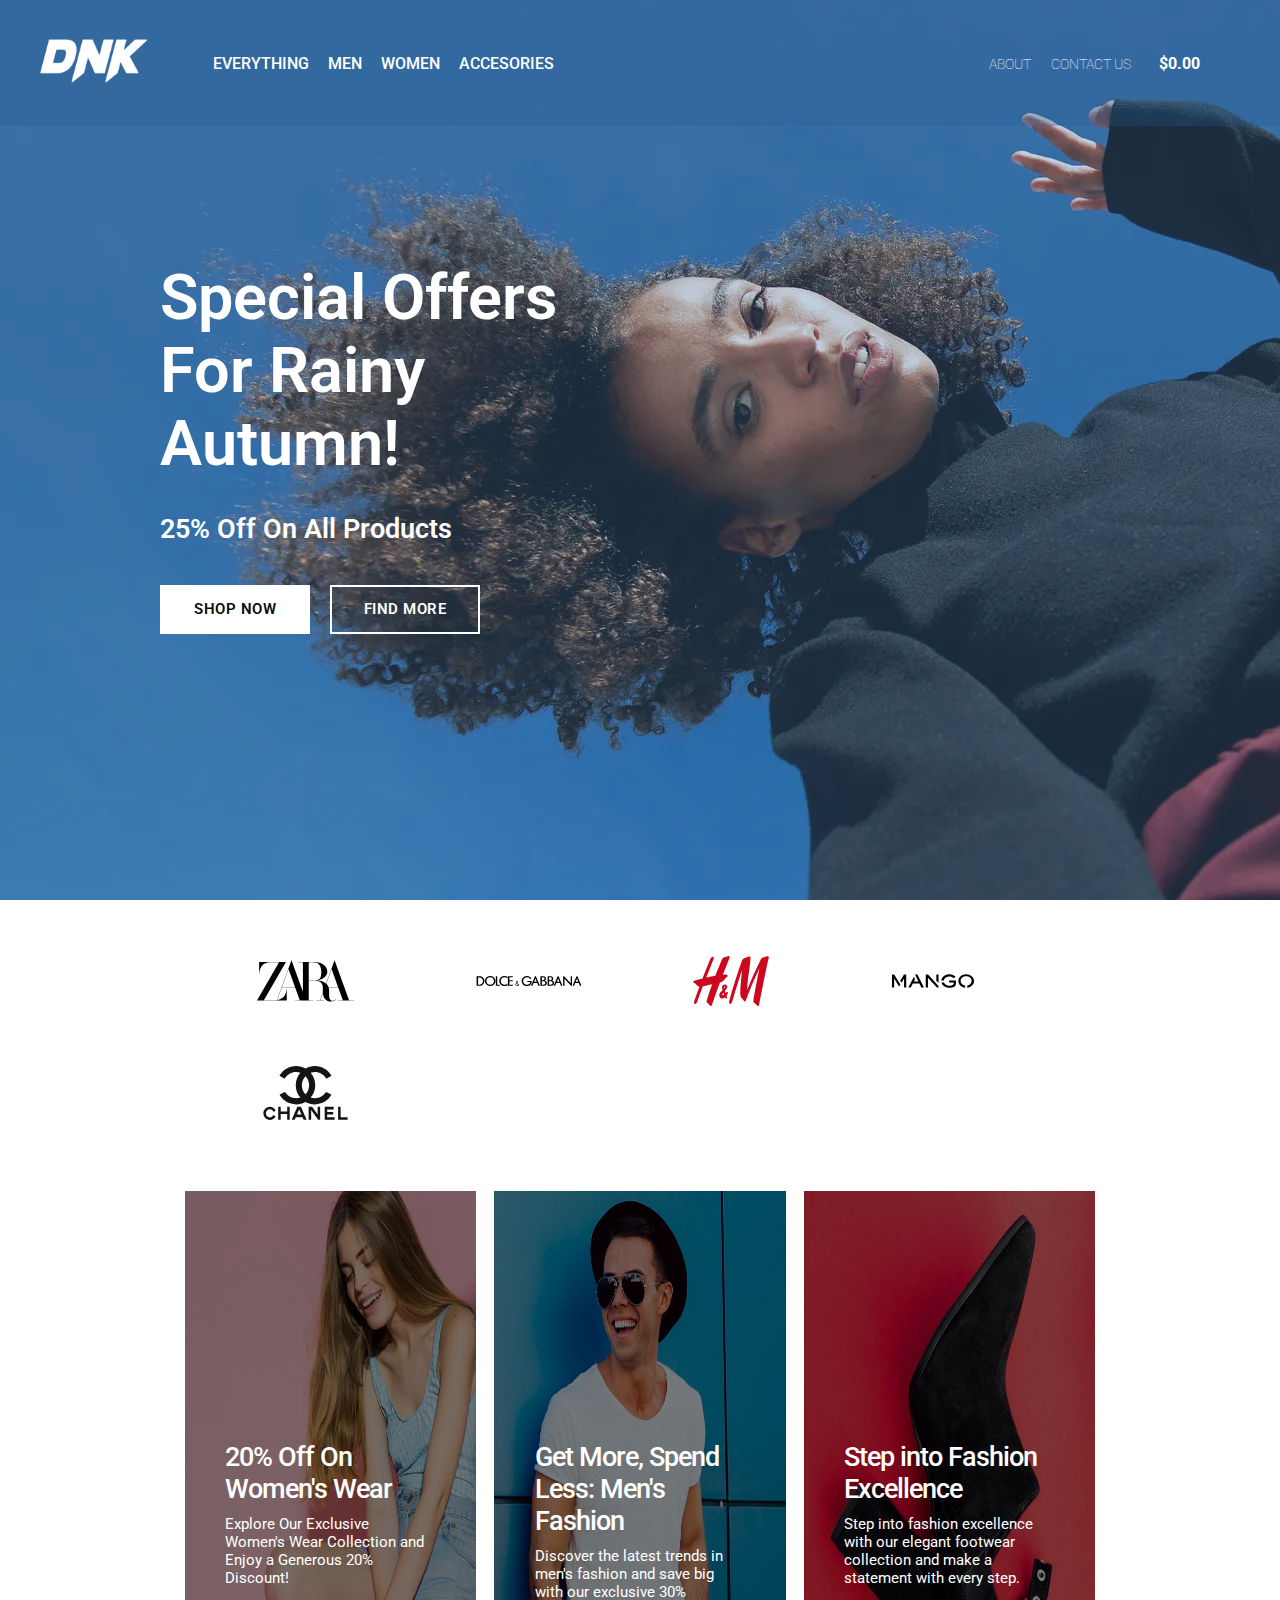
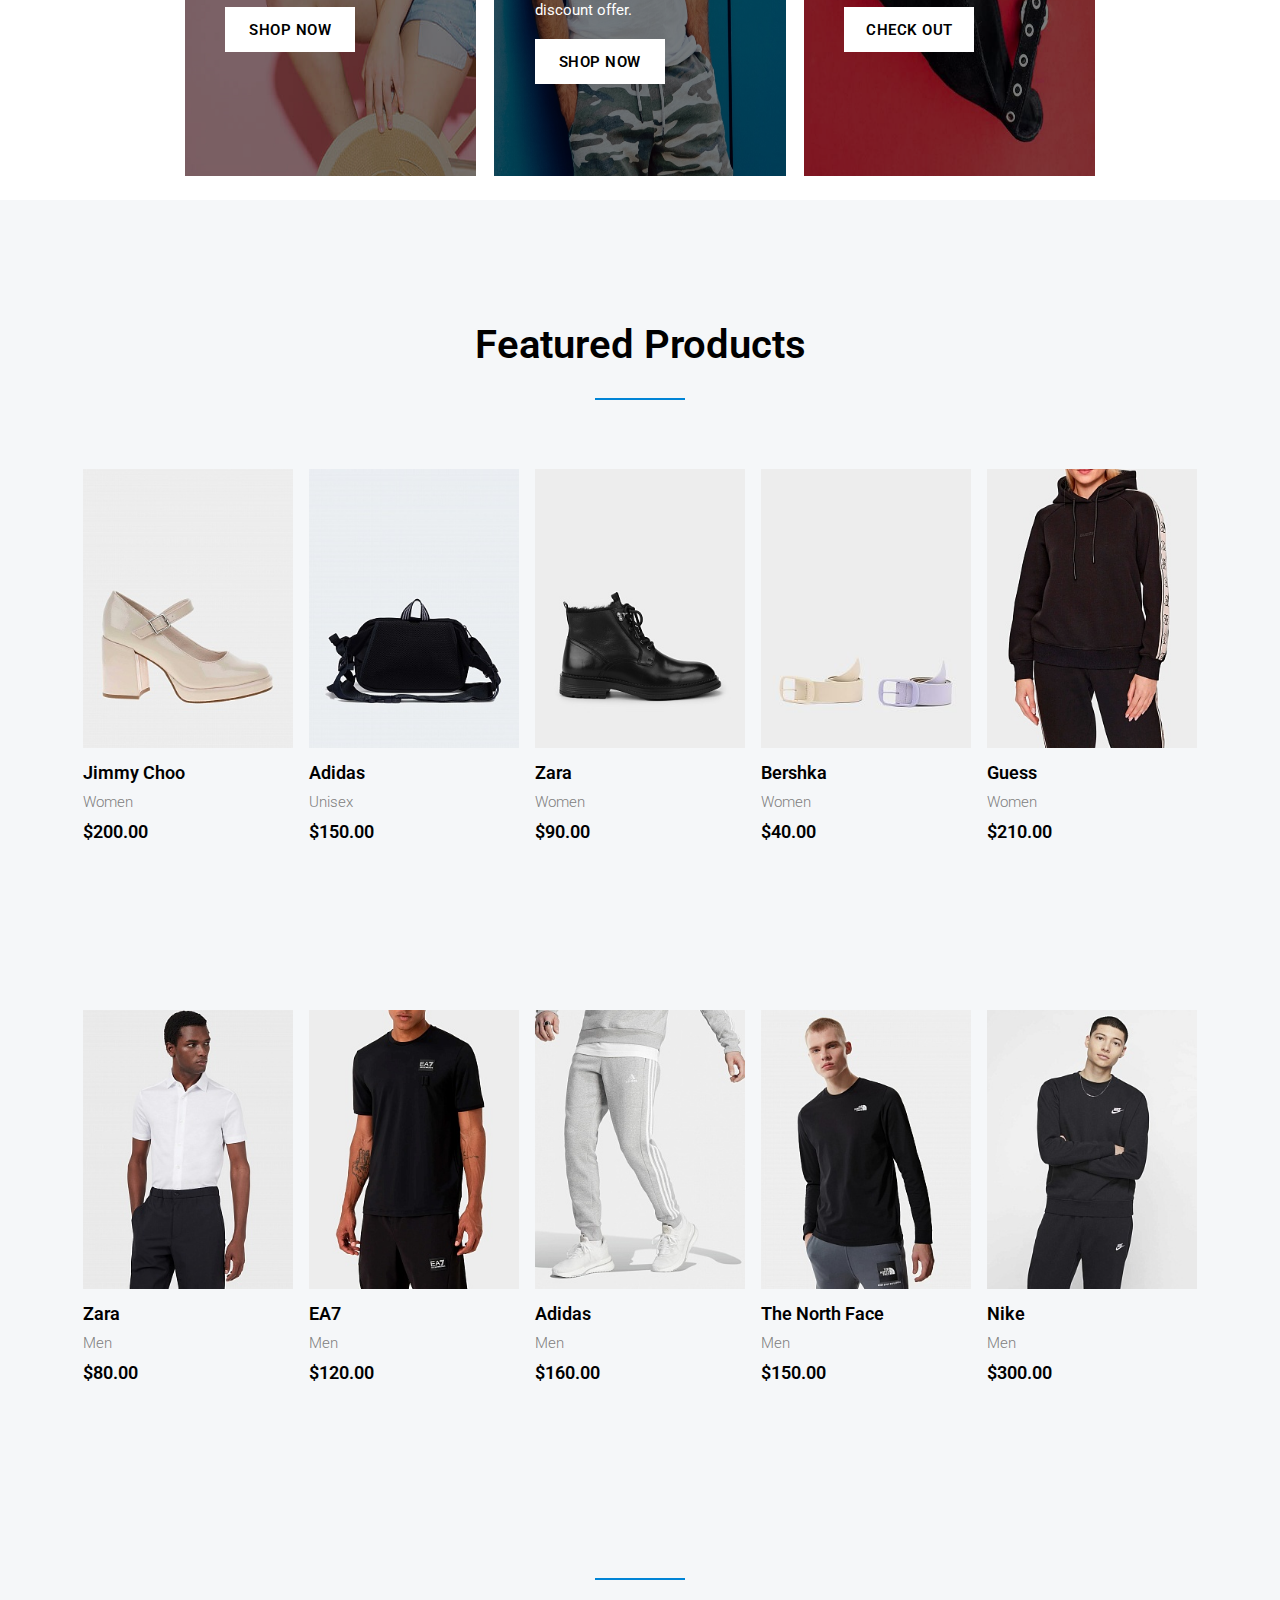
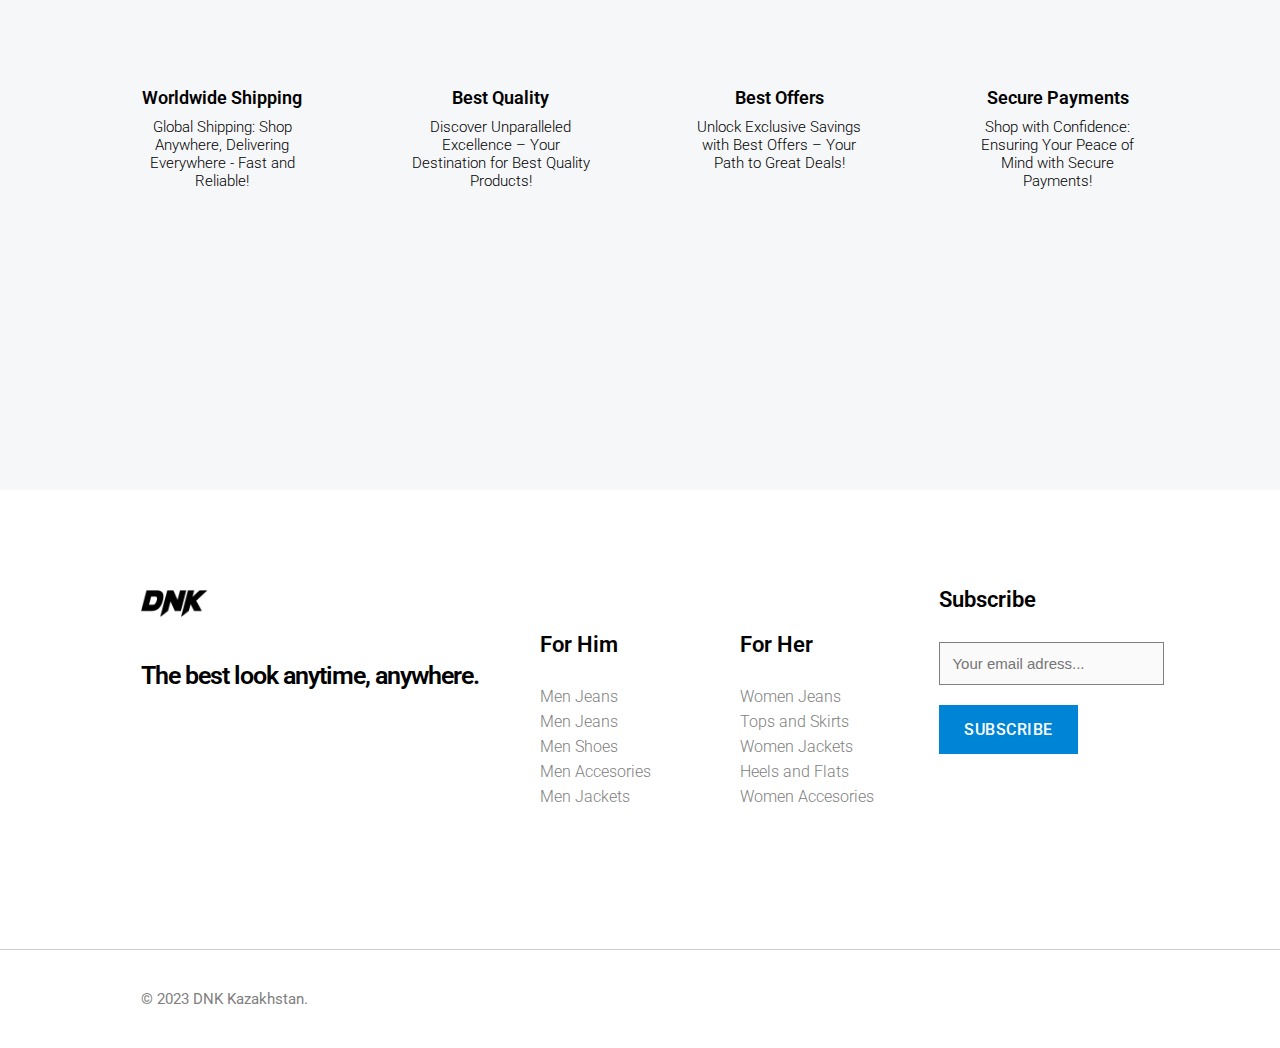
<file: assign1/index.html>
<!DOCTYPE html>
<html lang="en">
<head>
    <link rel="shortcut icon" type="image/png" href="favicon/favicon-32x32.png"/>
    <meta charset="UTF-8">
    <meta name="viewport" content="width=device-width, initial-scale=1.0">
    
    <link rel="stylesheet" href="css/style.css">
    
    <link rel="preconnect" href="https://fonts.googleapis.com">
    <link rel="preconnect" href="https://fonts.gstatic.com" crossorigin>
    <link href="https://fonts.googleapis.com/css2?family=Montserrat:wght@100;200;300;400;500;600;700;800;900&family=Roboto:wght@100;300;400;500;700&display=swap" rel="stylesheet">
    
    <link rel="stylesheet" href="https://cdnjs.cloudflare.com/ajax/libs/font-awesome/6.4.2/css/all.css" integrity="sha512-KOWhIs2d8WrPgR4lTaFgxI35LLOp5PRki/DxQvb7mlP29YZ5iJ5v8tiLWF7JLk5nDBlgPP1gHzw96cZ77oD7zQ==" crossorigin="anonymous" referrerpolicy="no-referrer" />
    
    <title>DNK</title>
</head>
<body>
   <div class="wrapper">   
       <div class="container">  
           <div class="header">
               <div class="inner-header">
                   <div class="logo">
                    <img src="img/logo.png" alt="logo">
                    </div>
                    <div class="navbar">
                        <div class="nav">
                            <ul>
                                <li><a href="#">EVERYTHING</a></li>
                                <li><a href="#">MEN</a></li>
                                <li><a href="#">WOMEN</a></li>
                                <li><a href="#">ACCESORIES</a></li>
                            </ul>
                        </div>
                        <div class="menu">
                            <ul>
                                    <li><a href="#">ABOUT</a></li>
                                    <li><a href="#">CONTACT US</a></li>
                                    <li><a href="#"><span class="balance">$0.00</span></a></li>
                                    <li><a href="#"><i class="fa-solid fa-bag-shopping"></i></a></li>
                                    <li><a href="#"><i class="fa-solid fa-circle-user"></i></a></li>
                            </ul>
                        </div>
                    </div>
               </div>
           </div>
           <div class="container-background">
                <div class="banner">
                    <div class="banner-title">
                        Special Offers For Rainy Autumn!
                    </div>
                    <div class="banner-text">
                        25% Off On All Products
                    </div>
                    <div class="banner-buttons">
                        <a href="https://www.youtube.com/watch?v=viRmkAhix1c">
                            <div class="banner-button1">
                                SHOP NOW
                            </div>
                        </a>
                        <a href="https://www.youtube.com/watch?v=viRmkAhix1c">
                            <div class="banner-button2">
                                FIND MORE
                            </div>
                        </a>
                    </div>
                </div>
           </div>
       </div>
       <main class="main">
           <div class="content">
            <div class="inner-content">
                <div class="content-container">
                    <div class="brands">
                        <div class="brands-images">
                            <img src="img/cdnlogo.com_zara.svg">
                            <img src="img/cdnlogo.com_dolce-amp-gabbana.svg">
                            <img src="img/cdnlogo.com_h-m.svg">
                            <img src="img/cdnlogo.com_mango.svg">
                            <img src="img/cdnlogo.com_chanel.svg">
                        </div>
                    </div>
                    <div class="content-columns">
                        <div class="column">
                            <div class="column-picture">
                                <img src="img/1stblock1.jpg">
                            </div>
                            <div class="column-banner">
                                <div class="column-banner-title">
                                    20% Off On Women's Wear
                                </div>
                                <div class="column-banner-text">
                                    Explore Our Exclusive Women's Wear Collection and Enjoy a Generous 20% Discount!
                                </div>
                                <a href="#">
                                    <div class="column-banner-button">
                                        SHOP NOW
                                    </div>
                                </a>
                            </div>
                        </div>
                        <div class="column">
                            <div class="column-picture">
                                <img src="img/2ndblock.jpg">
                            </div>
                            <div class="column-banner">
                                <div class="column-banner-title">
                                    Get More, Spend Less: Men's Fashion
                                </div>
                                <div class="column-banner-text">
                                    Discover the latest trends in men's fashion and save big with our exclusive 30% discount offer.
                                </div>
                                <a href="#">
                                    <div class="column-banner-button">
                                        SHOP NOW
                                    </div>
                                </a>
                            </div>
                        </div>
                        <div class="column">
                            <div class="column-picture">
                                <img src="img/heals-for-occasion-compressed.jpg">
                            </div>
                            <div class="column-banner">
                                <div class="column-banner-title">
                                    Step into Fashion Excellence
                                </div>
                                <div class="column-banner-text">
                                    Step into fashion excellence with our elegant footwear collection and make a statement with every step.
                                </div>
                                <a href="#">
                                    <div class="column-banner-button">
                                        CHECK OUT
                                    </div>
                                </a>
                            </div>
                        </div>
                    </div>
                </div>
            </div>
           </div>
           <div class="products">
            <div class="inner-products">
                <h2 class="products-title">Featured Products</h2>
                <hr class="solid liner">
                <div class="products-container">
                        <div class="rows">
                            <div class="assets">
                                <div class="product-image">
                                    <img src="img/assets/tufelki.jpg">
                                </div>
                                <div class="product-manufacturer">
                                   Jimmy Choo
                                </div>
                                <div class="product-sex">
                                    Women
                                </div>
                                <div class="product-price">
                                    $200.00
                                </div>
                            </div>
                            <div class="assets">
                                <div class="product-image">
                                    <img src="img/assets/adidas sumka.jpg">
                                </div>
                                <div class="product-manufacturer">
                                   Adidas
                                </div>
                                <div class="product-sex">
                                    Unisex
                                </div>
                                <div class="product-price">
                                    $150.00
                                </div>
                            </div>
                            <div class="assets">
                                <div class="product-image">
                                    <img src="img/assets/zara boty.jpg">
                                </div>
                                <div class="product-manufacturer">
                                   Zara
                                </div>
                                <div class="product-sex">
                                    Women
                                </div>
                                <div class="product-price">
                                    $90.00
                                </div>
                            </div>
                            <div class="assets">
                                <div class="product-image">
                                    <img src="img/assets/belts.jpg">
                                </div>
                                <div class="product-manufacturer">
                                   Bershka
                                </div>
                                <div class="product-sex">
                                    Women
                                </div>
                                <div class="product-price">
                                    $40.00
                                </div>
                            </div>
                            <div class="assets">
                                <div class="product-image">
                                    <img src="img/assets/guess.jpg">
                                </div>
                                <div class="product-manufacturer">
                                   Guess
                                </div>
                                <div class="product-sex">
                                    Women
                                </div>
                                <div class="product-price">
                                    $210.00
                                </div>
                            </div>
                        </div>
                        <div class="rows">
                            <div class="assets">
                                <div class="product-image">
                                    <img src="img/armani.jpg">
                                </div>
                                <div class="product-manufacturer">
                                   Zara
                                </div>
                                <div class="product-sex">
                                    Men
                                </div>
                                <div class="product-price">
                                    $80.00
                                </div>
                            </div>
                            <div class="assets">
                                <div class="product-image">
                                    <img src="img/assets/EA7 tishka.jpg">
                                </div>
                                <div class="product-manufacturer">
                                   EA7
                                </div>
                                <div class="product-sex">
                                    Men
                                </div>
                                <div class="product-price">
                                    $120.00
                                </div>
                            </div>
                            <div class="assets">
                                <div class="product-image">
                                    <img src="img/assets/ADIDAS BOT.jpg">
                                </div>
                                <div class="product-manufacturer">
                                   Adidas
                                </div>
                                <div class="product-sex">
                                    Men
                                </div>
                                <div class="product-price">
                                    $160.00
                                </div>
                            </div>
                            <div class="assets">
                                <div class="product-image">
                                    <img src="img/assets/tnf.jpg">
                                </div>
                                <div class="product-manufacturer">
                                   The North Face
                                </div>
                                <div class="product-sex">
                                    Men
                                </div>
                                <div class="product-price">
                                    $150.00
                                </div>
                            </div>
                            <div class="assets">
                                <div class="product-image">
                                    <img src="img/assets/NIKE.jpg">
                                </div>
                                <div class="product-manufacturer">
                                   Nike
                                </div>
                                <div class="product-sex">
                                    Men
                                </div>
                                <div class="product-price">
                                    $300.00
                                </div>
                            </div>
                        </div>
                </div>
                <hr class="solid liner">
                <div class="pros">
                    <div class="inner-pros">
                        <div class="pros-column">
                            <i class="fa-solid fa-earth-americas"></i>
                            <div class="pros-title">
                                Worldwide Shipping
                             </div>
                             <div class="pros-text">
                                Global Shipping: Shop Anywhere, Delivering Everywhere - Fast and Reliable!
                             </div>
                        </div>
                        <div class="pros-column">
                            <i class="fa-brands fa-cotton-bureau"></i>
                            <div class="pros-title">
                                Best Quality
                             </div>
                             <div class="pros-text">
                                Discover Unparalleled Excellence – Your Destination for Best Quality Products!
                             </div>
                        </div>
                        <div class="pros-column">
                            <i class="fa-solid fa-gift"></i>
                            <div class="pros-title">
                                Best Offers
                             </div>
                             <div class="pros-text">
                                Unlock Exclusive Savings with Best Offers – Your Path to Great Deals!
                             </div>
                        </div>
                        <div class="pros-column">
                            <i class="fa-solid fa-user-secret"></i>
                            <div class="pros-title">
                                Secure Payments
                             </div>
                             <div class="pros-text">
                                Shop with Confidence: Ensuring Your Peace of Mind with Secure Payments!
                             </div>
                        </div>
                    </div>
                </div>
            </div>
           </div>
       </main>
       <div class="footer">
           <hr class="solid liner1">
            <div class="inner-footer">
                <div class="footer-container">
                    <div class="footer-banner">
                        <img src="img/logoblck.png">
                        <div class="footer-title">
                            The best look anytime, anywhere.
                        </div>
                    </div>
                    <div class="for-them">
                        <div class="for-him">
                            <div class="them-title">
                                For Him
                                <div class="list">
                                    <ul>
                                        <li><a href="#">Men Jeans</a></li>
                                        <li><a href="#">Men Jeans</a></li>
                                        <li><a href="#">Men Shoes</a></li>
                                        <li><a href="#">Men Accesories</a></li>
                                        <li><a href="#">Men Jackets</a></li>
                                    </ul>
                                </div>
                            </div>
                        </div>
                        <div class="for-her">
                            <div class="them-title">
                                For Her
                                <div class="list">
                                    <ul>
                                        <li><a href="#">Women Jeans</a></li>
                                        <li><a href="#">Tops and Skirts</a></li>
                                        <li><a href="#">Women Jackets</a></li>
                                        <li><a href="#">Heels and Flats</a></li>
                                        <li><a href="#">Women Accesories</a></li>
                                    </ul>
                                </div>
                            </div>
                        </div>
                    </div>
                    <div class="form">
                        <form class="forma" action="#", method="post", enctype="multipart/form-data">
                            <div class="form-title">
                                Subscribe
                            </div>             
                                <input type="text" class="email-input" name="email" placeholder="Your email adress...">
                                    <button class="sub-button" type="submit">SUBSCRIBE</button>
                        </form>
                    </div>
                </div>
            </div>
            <hr class="solid liner1">
            <div class="cr">
                <div class="cr-text">
                    © 2023 DNK Kazakhstan.
                </div>
                <div class="cr-icons">
                    <ul>
                        <li><a href="https://www.youtube.com/watch?v=dQw4w9WgXcQ"><i class="fa-brands fa-youtube"></i></a></li>
                        <li><a href="https://www.youtube.com/watch?v=dQw4w9WgXcQ"><i class="fa-brands fa-instagram"></i></a></li>
                        <li><a href="https://www.youtube.com/watch?v=dQw4w9WgXcQ"><i class="fa-brands fa-whatsapp"></i></a></li>
                        <li><a href="https://www.youtube.com/watch?v=dQw4w9WgXcQ"><i class="fa-brands fa-facebook"></i></i></a></li>
                        <li><a href="https://www.youtube.com/watch?v=dQw4w9WgXcQ"><i class="fa-brands fa-square-x-twitter"></i></a></li>
                    </ul>
                </div>
            </div>
       </div>
</body>
</html>
</file>
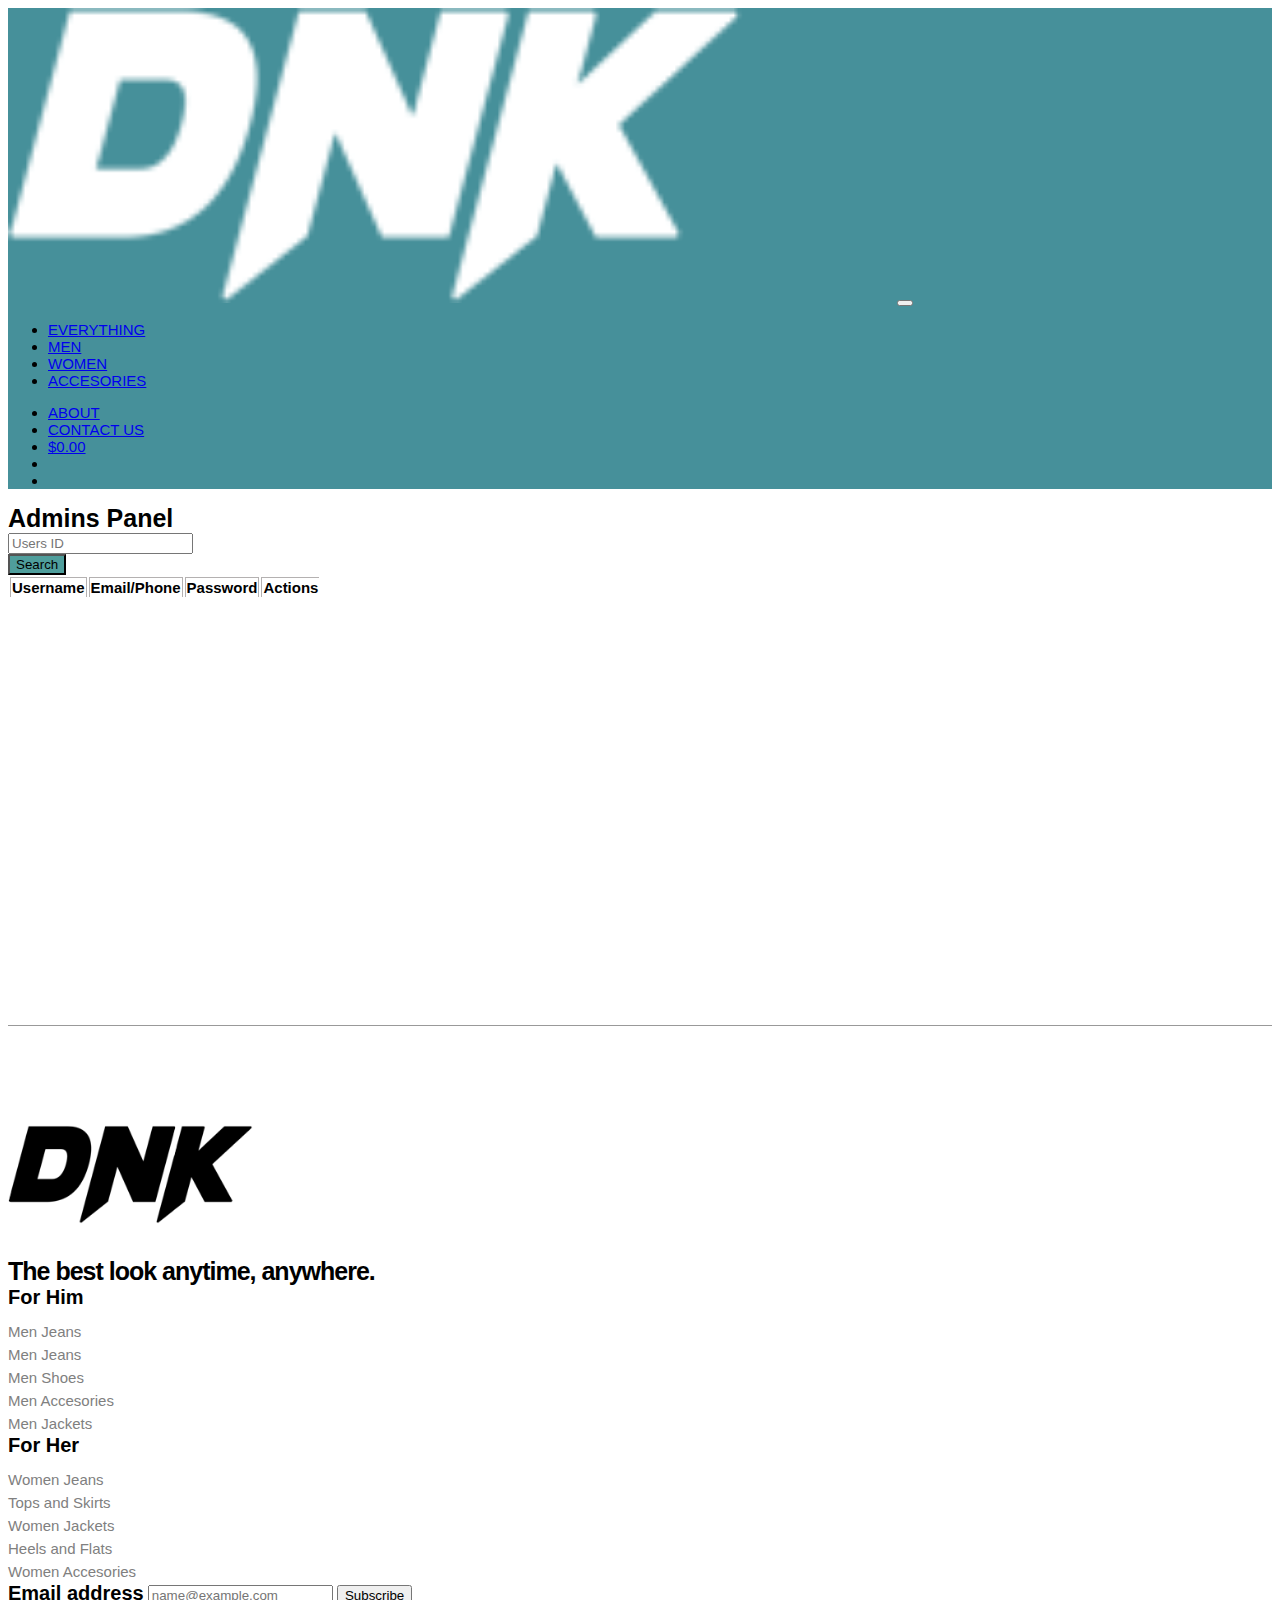
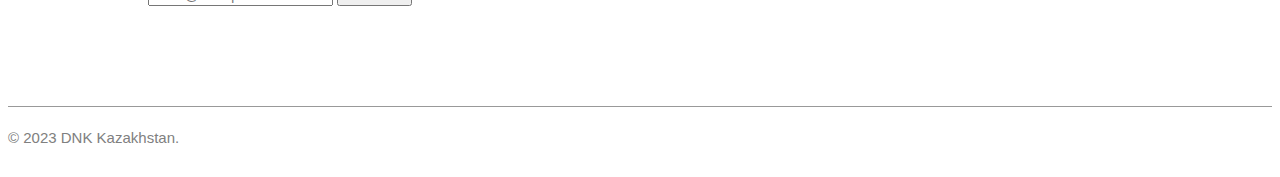
<file: adminPage.html>
<!DOCTYPE html>
<html lang="en">
    <!DOCTYPE html>
    <html lang="en">
    <head>
        <link rel="shortcut icon" type="image/png" href="favicon/favicon-32x32.png"/>
        <meta charset="UTF-8">
        <meta name="viewport" content="width=device-width, initial-scale=1.0">
        
        <link rel="preconnect" href="https://fonts.googleapis.com">
        <link rel="preconnect" href="https://fonts.gstatic.com" crossorigin>
        <link href="https://fonts.googleapis.com/css2?family=Montserrat:wght@100;200;300;400;500;600;700;800;900&family=Roboto:wght@100;300;400;500;700&display=swap" rel="stylesheet">
        
        <link rel="stylesheet" href="https://cdnjs.cloudflare.com/ajax/libs/font-awesome/6.4.2/css/all.css" integrity="sha512-KOWhIs2d8WrPgR4lTaFgxI35LLOp5PRki/DxQvb7mlP29YZ5iJ5v8tiLWF7JLk5nDBlgPP1gHzw96cZ77oD7zQ==" crossorigin="anonymous" referrerpolicy="no-referrer" />
    
        <link href="https://cdn.jsdelivr.net/npm/bootstrap@5.0.2/dist/css/bootstrap.min.css" rel="stylesheet" integrity="sha384-EVSTQN3/azprG1Anm3QDgpJLIm9Nao0Yz1ztcQTwFspd3yD65VohhpuuCOmLASjC" crossorigin="anonymous">
        <link rel="stylesheet" href="css/style.css">
        <title>DNK</title>
    </head>
<body>
    <header>
        <div class="header-wo-men container-fluid p-0">
            <nav class="navbar navbar-expand-lg navbar-dark px-4 py-4" style="background-color: rgba(33, 89, 148, 0.2);">
                <div class="container-fluid">
                <a class="navbar-brand" href="#" style="margin: 0;"><img class="logo" src="img/logo.png" width="70%"></a>
                <button class="navbar-toggler" type="button" data-bs-toggle="collapse" data-bs-target="#navbarSupportedContent" aria-controls="navbarSupportedContent" aria-expanded="false" aria-label="Toggle navigation">
                    <span class="navbar-toggler-icon"></span>
                </button>
                <div class="navbar-container collapse navbar-collapse" id="navbarSupportedContent">
                    <ul class="navbar-nav me-auto mb-2 mb-lg-0">
                    <li class="nav-item">
                        <a class="nav-link" href="index.html">EVERYTHING</a>
                    </li>
                    <li class="nav-item">
                        <a class="nav-link" aria-current="page" href="men.html">MEN</a>
                    </li>
                    <li class="nav-item">
                        <a class="nav-link" href="women.html">WOMEN</a>
                    </li>
                    <li class="nav-item">
                        <a class="nav-link" href="#">ACCESORIES</a>
                    </li>
                    </ul>
                    <ul class="menu navbar-nav ms-auto mb-2 mb-lg-0 fw-light">
                        <li class="nav-item">
                        <a class="nav-link" href="#">ABOUT</a>
                        </li>
                        <li class="nav-item">
                        <a class="nav-link" aria-current="page" href="#">CONTACT US</a>
                        </li>
                        <li class="nav-item">
                        <a class="price nav-link active fw-bold" aria-current="page" href="#">$0.00</a>
                        </li>
                        <li class="nav-item">
                        <a class="nav-link active" aria-current="page" href="cart.html"><i class="fa-solid fa-bag-shopping"></i></a>
                        </li>
                        <li class="nav-item">
                            <a class="nav-link active" aria-current="page" href="signup.html"><i class="fa-solid fa-circle-user"></i></a>
                        </li>
                    </ul>
                    </div>
                </div>
            </nav> 
        </div>
    </header>
    <main class="py-5">
        <div class="container text-center">
            <span style="font-size: 25px; font-weight: 600;"> Admins Panel</span>
        </div>
        <div class="container mt-4">
            <div class="row">
                <div class="col-6 mb-4 px-0">
                    <input type="text" class="form-control" id="userId" placeholder="Users ID">
                </div>
                <div class="col-6 mb-4">
                    <button class="btn loginButton text-white btn-block " onclick="search()">Search</button>
                </div>
            </div>
            <div class="row w-100 border border-1" style="min-height: 50vh;">
                <div class="col px-0">
                    <table class="table">
                        <thead>
                            <tr>
                                <th>Username</th>
                                <th>Email/Phone</th>
                                <th>Password</th>
                                <th>Actions</th>
                            </tr>
                        </thead>
                        <tbody class="listOfUsers">

                        </tbody>
                    </table>
                </div>
            </div>
        </div>
    </main>
    
    <footer> 
        <hr class="solid liner1 mt-2">
        <div class="container-fluid footer" style="width: 78%;">
                <div class="row align-items-center justify-content-between">
                    <div class="col-12 col-md-6 col-xxl-4 footer-banner py-2">
                        <img src="img/logoblck.png">
                        <div class="footer-title">
                            The best look anytime, anywhere.
                        </div>
                    </div>
                    <div class="col-12 col-md-6 col-xxl-4 for-them py-2">
                        <div class="row">
                            <div class="col for-him">
                                <div class="them-title">
                                    For Him
                                    <div class="list">
                                        <ul>
                                            <li><a href="#">Men Jeans</a></li>
                                            <li><a href="#">Men Jeans</a></li>
                                            <li><a href="#">Men Shoes</a></li>
                                            <li><a href="#">Men Accesories</a></li>
                                            <li><a href="#">Men Jackets</a></li>
                                        </ul>
                                    </div>
                                </div>
                            </div>
                            <div class="col for-her">
                                <div class="them-title">
                                    For Her
                                    <div class="list">
                                        <ul>
                                            <li><a href="#">Women Jeans</a></li>
                                            <li><a href="#">Tops and Skirts</a></li>
                                            <li><a href="#">Women Jackets</a></li>
                                            <li><a href="#">Heels and Flats</a></li>
                                            <li><a href="#">Women Accesories</a></li>
                                        </ul>
                                    </div>
                                </div>
                            </div>
                        </div>
                    </div>
                    <div class="col-12 col-md-6 col-xxl-2 form py-2">
                    <div class="mb-3">
                            <label for="emailID" class="form-label form-title" style="font-size: 20px;
                            font-weight: 600;">Email address</label>
                            <input type="email" class="form-control my-2" id="emailID" placeholder="name@example.com">
                            <button onclick="validateEmail()" type="submit" class="btn btn-primary my-1" id="emailSubmit">Subscribe</button>
                        </div>
                    </div>
                </div>
            </div>
        <div id="liveAlertPlaceholder" style="position: fixed; top: 6px; display: flex; justify-content: center; width: 100%;"></div>
        <hr class="solid liner1">
        <div class="container-fluid cr" style="width: 82%;">
            <div class="cr-text">
                © 2023 DNK Kazakhstan.
            </div>
            <div class="cr-icons d-none d-md-block">
                <ul>
                    <li><a href="https://www.youtube.com/watch?v=dQw4w9WgXcQ"><i class="fa-brands fa-youtube"></i></a></li>
                    <li><a href="https://www.youtube.com/watch?v=dQw4w9WgXcQ"><i class="fa-brands fa-instagram"></i></a></li>
                    <li><a href="https://www.youtube.com/watch?v=dQw4w9WgXcQ"><i class="fa-brands fa-whatsapp"></i></a></li>
                    <li><a href="https://www.youtube.com/watch?v=dQw4w9WgXcQ"><i class="fa-brands fa-facebook"></i></i></a></li>
                    <li><a href="https://www.youtube.com/watch?v=dQw4w9WgXcQ"><i class="fa-brands fa-square-x-twitter"></i></a></li>
                </ul>
            </div>
        </div>
    </footer>
    <script src="https://cdn.jsdelivr.net/npm/bootstrap@5.3.2/dist/js/bootstrap.bundle.min.js" integrity="sha384-C6RzsynM9kWDrMNeT87bh95OGNyZPhcTNXj1NW7RuBCsyN/o0jlpcV8Qyq46cDfL" crossorigin="anonymous"></script>
    <script src="js/emailscript.js"></script> 
    <script src="js/admin.js"></script>
</body>
</html>
</file>
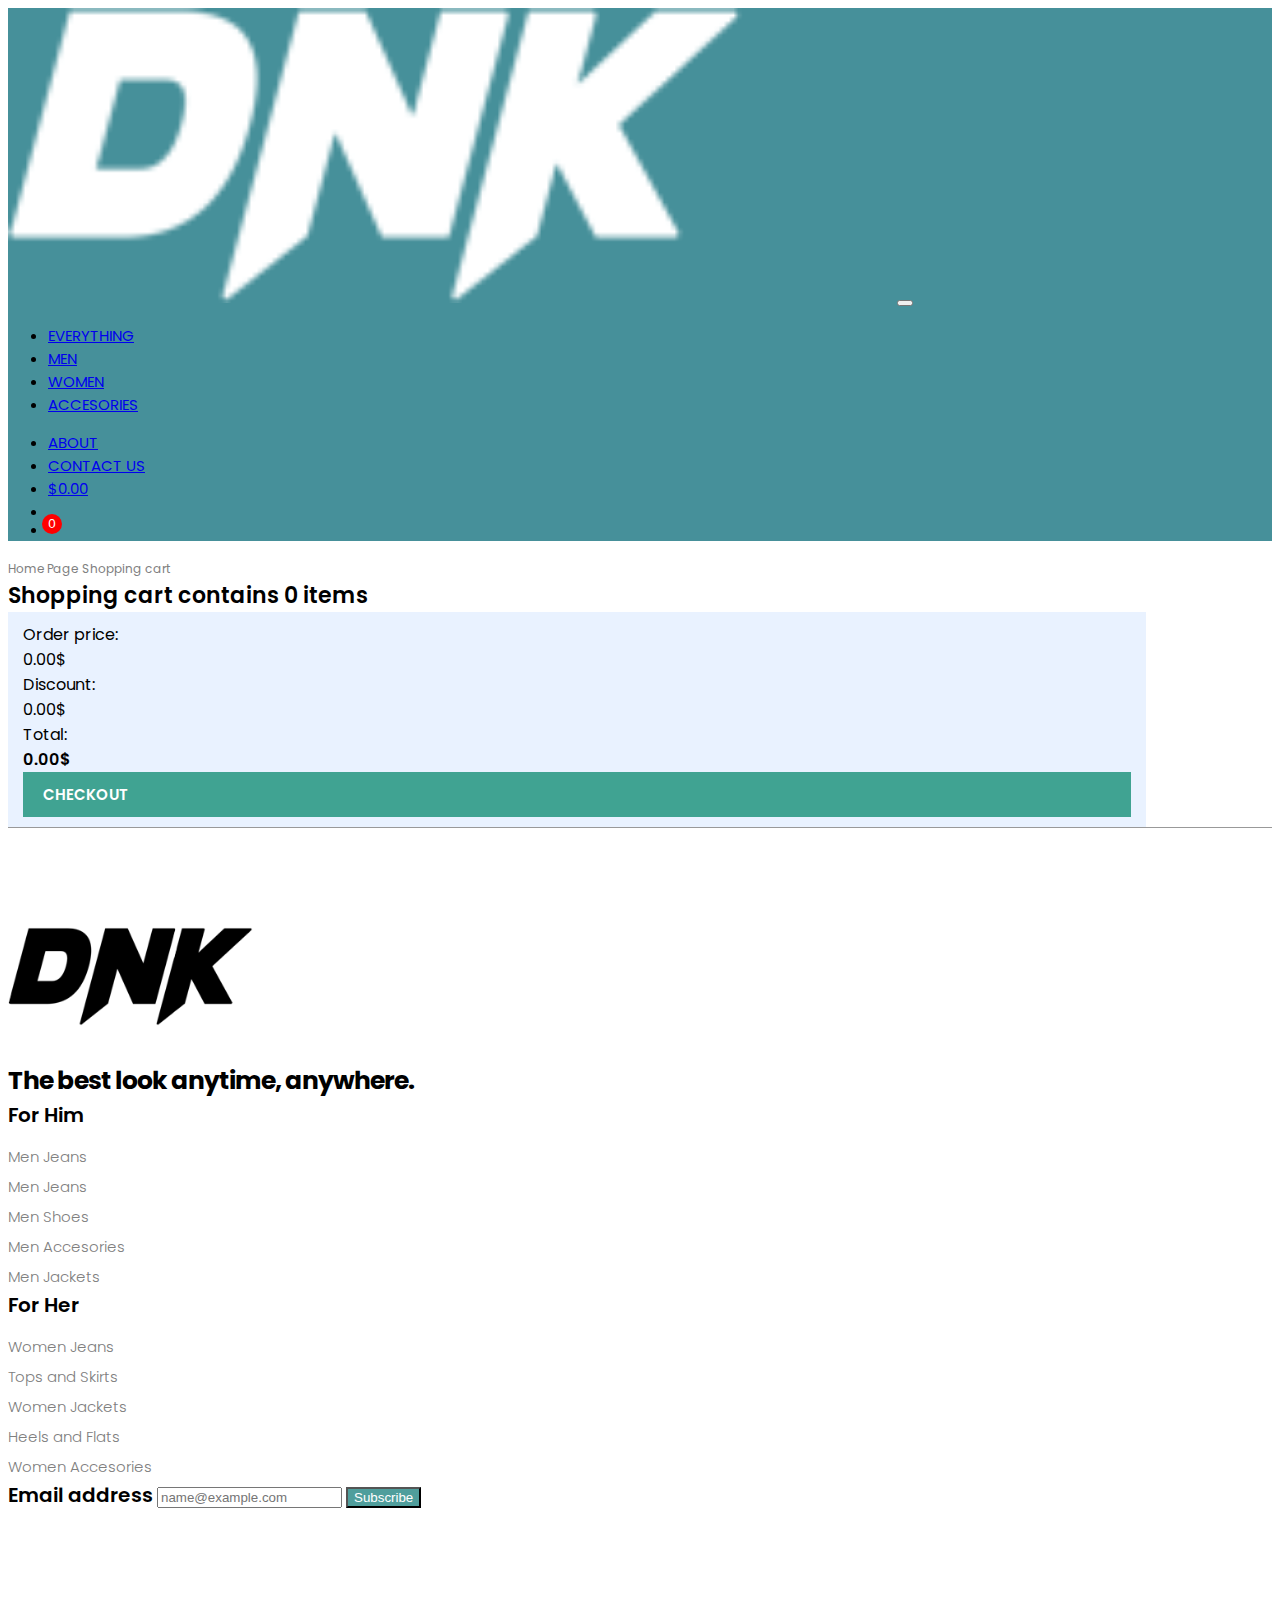
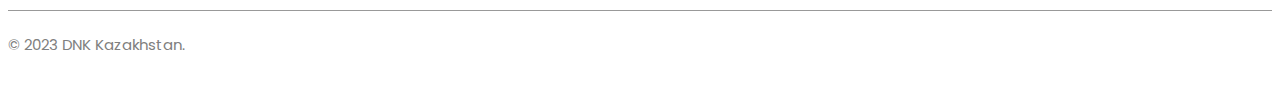
<file: cart.html>
<!DOCTYPE html>
<html lang="en">
<head>
    <link rel="shortcut icon" type="image/png" href="favicon/favicon-32x32.png"/>
    <meta charset="UTF-8">
    <meta name="viewport" content="width=device-width, initial-scale=1.0">
    
    <link rel="stylesheet" href="css/style.css">
    
    <link rel="preconnect" href="https://fonts.googleapis.com">
    <link rel="preconnect" href="https://fonts.gstatic.com" crossorigin>
    <link href="https://fonts.googleapis.com/css2?family=Montserrat:wght@100;200;300;400;500;600;700;800;900&family=Roboto:wght@100;300;400;500;700&display=swap" rel="stylesheet">
    
    <link href="https://fonts.googleapis.com/css2?family=Poppins:wght@100;200;300;400;500;600;700;800;900&display=swap" rel="stylesheet">

    <link rel="stylesheet" href="https://cdnjs.cloudflare.com/ajax/libs/font-awesome/6.4.2/css/all.css" integrity="sha512-KOWhIs2d8WrPgR4lTaFgxI35LLOp5PRki/DxQvb7mlP29YZ5iJ5v8tiLWF7JLk5nDBlgPP1gHzw96cZ77oD7zQ==" crossorigin="anonymous" referrerpolicy="no-referrer" />
    <link href="https://cdn.jsdelivr.net/npm/bootstrap@5.3.2/dist/css/bootstrap.min.css" rel="stylesheet" integrity="sha384-T3c6CoIi6uLrA9TneNEoa7RxnatzjcDSCmG1MXxSR1GAsXEV/Dwwykc2MPK8M2HN" crossorigin="anonymous">  
    <title>DNK</title>
</head>
<body>
    <div class="header-wo-men container-fluid p-0">
        <nav class="navbar navbar-expand-lg navbar-dark px-4 py-4" style="background-color: rgba(33, 89, 148, 0.2);">
            <div class="container-fluid">
              <a class="navbar-brand" href="#" style="margin: 0;"><img class="logo" src="img/logo.png" width="70%"></a>
              <button class="navbar-toggler" type="button" data-bs-toggle="collapse" data-bs-target="#navbarSupportedContent" aria-controls="navbarSupportedContent" aria-expanded="false" aria-label="Toggle navigation">
                <span class="navbar-toggler-icon"></span>
              </button>
              <div class="navbar-container collapse navbar-collapse" id="navbarSupportedContent">
                <ul class="navbar-nav me-auto mb-2 mb-lg-0">
                  <li class="nav-item">
                    <a class="nav-link" href="index.html">EVERYTHING</a>
                  </li>
                  <li class="nav-item">
                    <a class="nav-link" aria-current="page" href="men.html">MEN</a>
                  </li>
                  <li class="nav-item">
                    <a class="nav-link" href="women.html">WOMEN</a>
                  </li>
                  <li class="nav-item">
                    <a class="nav-link" href="#">ACCESORIES</a>
                  </li>
                </ul>
                <ul class="menu navbar-nav ms-auto mb-2 mb-lg-0 fw-light">
                    <li class="nav-item">
                      <a class="nav-link" href="#">ABOUT</a>
                    </li>
                    <li class="nav-item">
                      <a class="nav-link" aria-current="page" href="#">CONTACT US</a>
                    </li>
                    <li class="nav-item">
                      <a class="price nav-link active fw-bold" aria-current="page" href="#">$0.00</a>
                    </li>
                    <li class="nav-item">
                        <button type="button" class="icon-button">
                            <a class="nav-link active" aria-current="page" href="cart.html">
                                <span class="material-icons">
                                    <i class="fa-solid fa-bag-shopping"></i>
                                </span>
                                <span id="cartItemCount" class="icon-button__badge"></span>
                            </a>
                        </button>
                    </li>
                    <li class="nav-item">
                        <a class="nav-link active" aria-current="page" href="signup.html"><i class="fa-solid fa-circle-user"></i></a>
                      </li>
                  </ul>
              </div>
            </div>
          </nav> 
        </div>
    </div>
    <main class="main container-fluid p-0" style="width:90%;">
        <div class="container-fluid intro">
            <div class="row g-0 px-0 py-3 align-items-center" style="width: 50%">
                <div class="col-12 location p-0">
                    <a href="index.html">Home Page</a> <i class="fa-solid fa-caret-right"></i> <a href="cart.html">Shopping cart</a>
                </div>
            </div>
            <div class="container-fluid cart p-0">
                <div class="cart-title pe-4">Shopping cart contains <span id="amountOfAssets">1</span> item<span id="plural">s</span></div>
                <div class="container cart-items p-0 m-0">
                    <div class="row p-0">
                        <div class="inner-cart col-12 col-md-9">
                            <hr class="solid liner1 my-3">
                            <div class="cart-items">
                                <div class="cart-container">
                                    <!-- <div class="item-image col-12 col-md-2"><img src="img/assets/tnfjacke.jpg" style="width: 100%;"></div>
                                    <div class="item-info col-12 col-md-7">
                                        <div class="item-title"><span class="item-brand">The North Face</span> <span class="item-type">Jacket</span></div>
                                        <div class="item-article">Article: <span class="article-number">PVL718214</span></div>
                                        <div class="item-price"><span class="items-price">300.00</span>$</div>
                                        <div class="dropdown py-2">
                                            <a class="btn custom-btn dropdown-toggle item-size" style="color: gray; border: 1px solid rgba(220,220,220,0.9);font-weight: 500; background-color: transparent; border-radius: 0; padding: 7px 10px; font-size: 14px; " type="button" id="clear" data-bs-toggle="dropdown" aria-expanded="false">
                                                Size
                                            </a>
                                            <ul class="dropdown-menu dropdown-menu-sm" style="border-radius: 0; max-height: 80px; overflow-y: auto;">
                                                <li><a class="dropdown-item" href="#" style="font-size: 10px;">S</a></li>
                                                <li><hr class="dropdown-divider"></li>
                                                <li><a class="dropdown-item" href="#" style="font-size: 10px;">M</a></li>
                                                <li><hr class="dropdown-divider"></li>
                                                <li><a class="dropdown-item" href="#" style="font-size: 10px;">L</a></li>
                                                <li><hr class="dropdown-divider"></li>
                                                <li><a class="dropdown-item" href="#" style="font-size: 10px;">XL</a></li>
                                            </ul>
                                        </div>
                                        <div class="item-counter">
                                            <span class="plus">+</span>
                                            <span class="num">01</span>
                                            <span class="minus">-</span>
                                        </div>
                                    </div> -->
                                    <!-- <div class="item-actions col-12 col-md-3 d-flex justify-content-end" style="color: gray;">
                                        <div class="remove-item">
                                            <i class="fa-regular fa-trash-can" style="padding-right: 10px;"></i> Remove
                                        </div>
                                    </div> -->
                                </div>
                            </div>
                        </div>
                        <div class="col-12 col-md-3 my-3">
                            <div class="total">
                                <div class="inner-total">
                                    <div class="pb-1 d-flex justify-content-between">Order price: <div class="total-num"><span>0.00</span>$</div></div>
                                    <div class="pb-1 d-flex justify-content-between">Discount: <div class="total-discount"><span> 0.00</span>$</div></div>
                                    <div class="pb-1 d-flex justify-content-between">Total: <div class="total-total"><span>0.00</span>$</div></div>
                                    <div class="submit-order d-flex justify-content-center my-2">
                                        <span style="font-weight: 600; color: white; font-size: 15px;">CHECKOUT</span>
                                    </div>
                                </div>
                            </div>
                        </div>
                    </div>
                </div>
            </div>
        </div>
    </main> 
    <hr class="solid liner1">
    <div class="container-fluid footer" style="width: 78%;">
            <div class="row align-items-center justify-content-between">
                <div class="col-12 col-md-6 col-xxl-4 footer-banner py-2">
                    <img src="img/logoblck.png">
                    <div class="footer-title">
                        The best look anytime, anywhere.
                    </div>
                </div>
                <div class="col-12 col-md-6 col-xxl-4 for-them py-2">
                    <div class="row">
                        <div class="col for-him">
                            <div class="them-title">
                                For Him
                                <div class="list">
                                    <ul>
                                        <li><a href="#">Men Jeans</a></li>
                                        <li><a href="#">Men Jeans</a></li>
                                        <li><a href="#">Men Shoes</a></li>
                                        <li><a href="#">Men Accesories</a></li>
                                        <li><a href="#">Men Jackets</a></li>
                                    </ul>
                                </div>
                            </div>
                        </div>
                        <div class="col for-her">
                            <div class="them-title">
                                For Her
                                <div class="list">
                                    <ul>
                                        <li><a href="#">Women Jeans</a></li>
                                        <li><a href="#">Tops and Skirts</a></li>
                                        <li><a href="#">Women Jackets</a></li>
                                        <li><a href="#">Heels and Flats</a></li>
                                        <li><a href="#">Women Accesories</a></li>
                                    </ul>
                                </div>
                            </div>
                        </div>
                    </div>
                </div>
                <div class="col-12 col-md-6 col-xxl-2 form py-2">
                <div class="mb-3">
                    <label for="emailID" class="form-label form-title" style="font-size: 20px;
                    font-weight: 600;">Email address</label>
                    <input type="email" class="form-control my-2" id="emailID" placeholder="name@example.com">
                    <button onclick="validateEmail()" type="submit" class="btn my-1" id="emailSubmit" style="background-color: rgb(79, 158, 156); color: white;">Subscribe</button>
                    </div>
            </div>
        </div>
    </div>
    <hr class="solid liner1">
    <div id="liveAlertPlaceholder" style="position: fixed; top: 6px; display: flex; justify-content: center; width: 100%;"></div>
    <div class="container-fluid cr" style="width: 82%;">
        <div class="cr-text">
                © 2023 DNK Kazakhstan.
        </div>
        <div class="cr-icons d-none d-md-block">
            <ul>
                <li><a href="https://www.youtube.com/watch?v=dQw4w9WgXcQ"><i class="fa-brands fa-youtube"></i></a></li>
                <li><a href="https://www.youtube.com/watch?v=dQw4w9WgXcQ"><i class="fa-brands fa-instagram"></i></a></li>
                <li><a href="https://www.youtube.com/watch?v=dQw4w9WgXcQ"><i class="fa-brands fa-whatsapp"></i></a></li>
                <li><a href="https://www.youtube.com/watch?v=dQw4w9WgXcQ"><i class="fa-brands fa-facebook"></i></i></a></li>
                <li><a href="https://www.youtube.com/watch?v=dQw4w9WgXcQ"><i class="fa-brands fa-square-x-twitter"></i></a></li>
            </ul>
        </div>
    </div>
    <script src="js/cartCounter.js"></script>
    <script src="js/cart.js"></script>
    <script src="https://cdn.jsdelivr.net/npm/bootstrap@5.0.2/dist/js/bootstrap.bundle.min.js" integrity="sha384-MrcW6ZMFYlzcLA8Nl+NtUVF0sA7MsXsP1UyJoMp4YLEuNSfAP+JcXn/tWtIaxVXM" crossorigin="anonymous"></script>
    <script src="js/emailscript.js"></script>
</body>
</html>
</file>
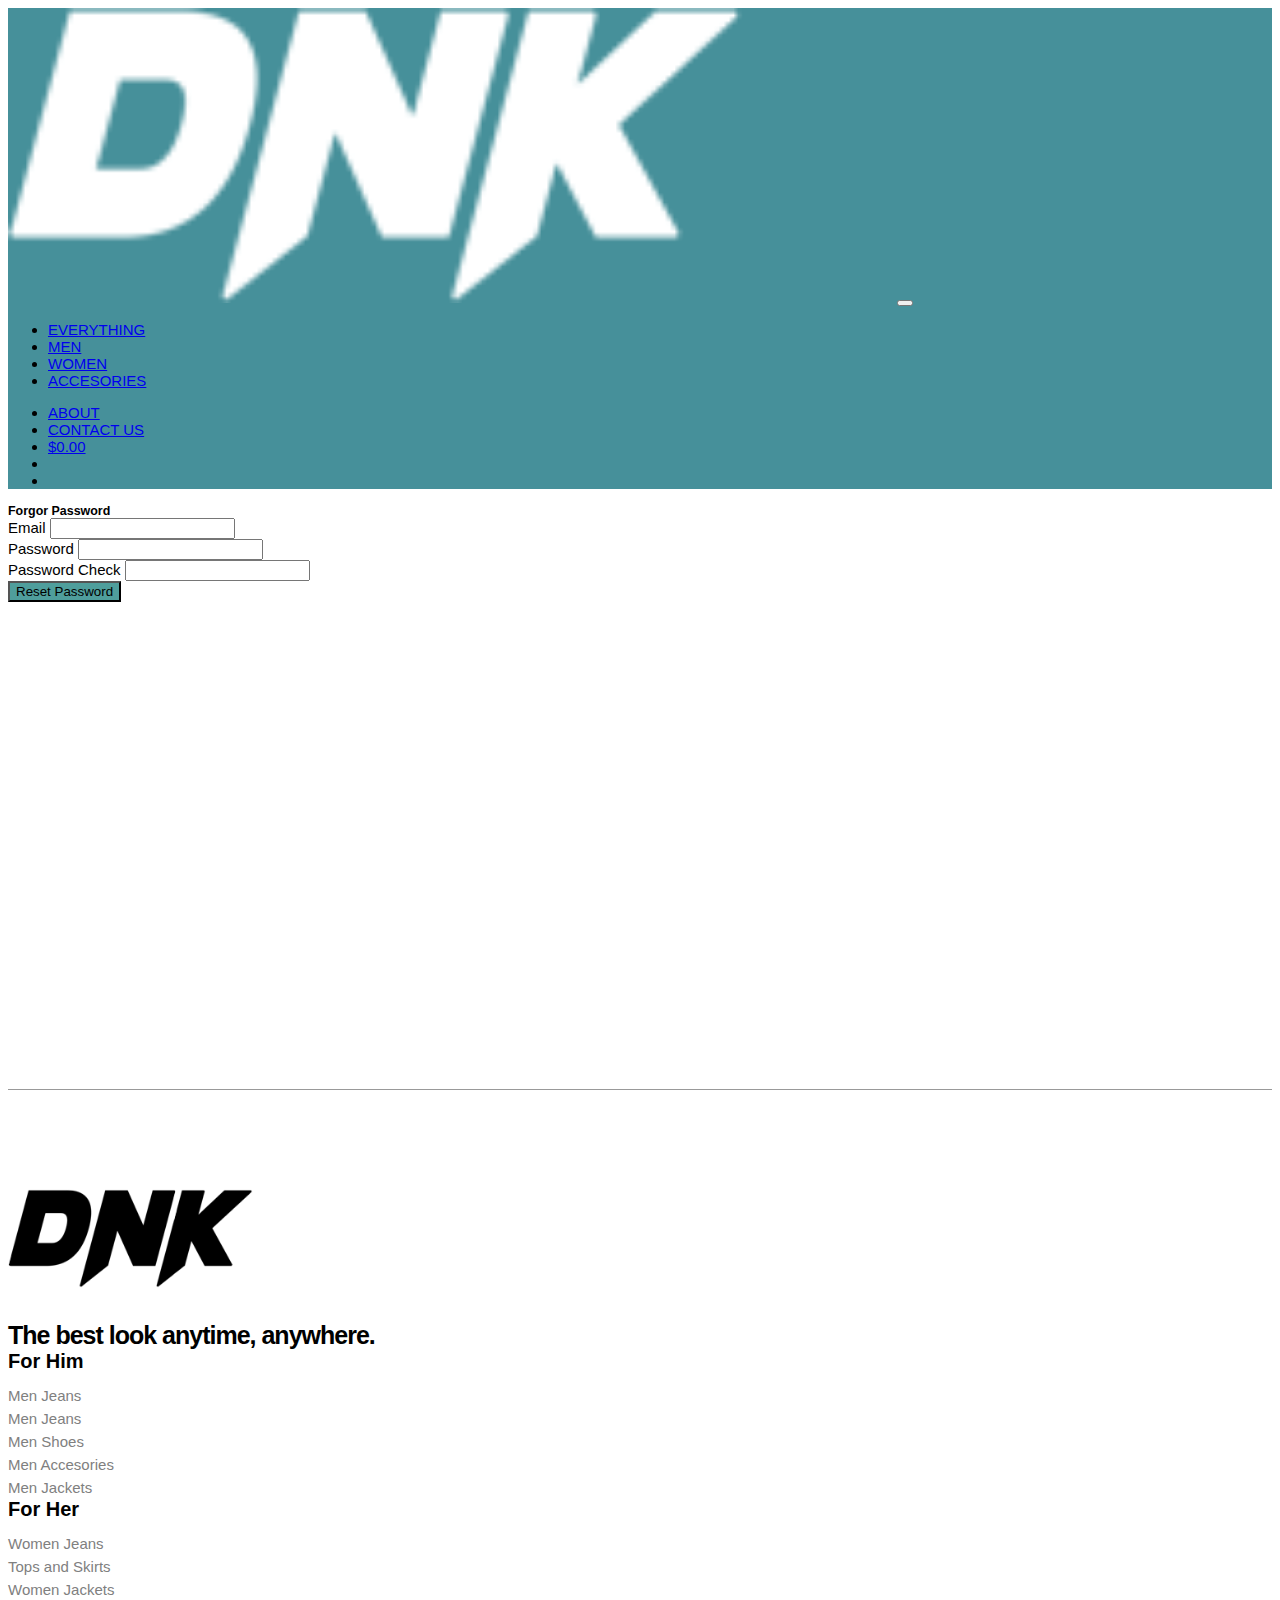
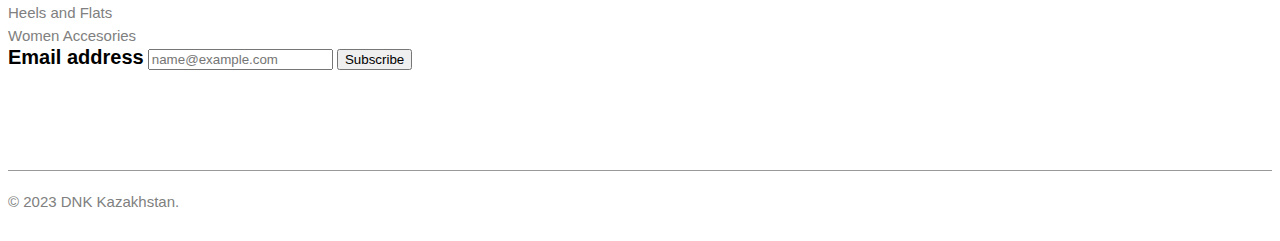
<file: forgotpassword.html>
<!DOCTYPE html>
<html lang="en">
    <!DOCTYPE html>
    <html lang="en">
    <head>
        <link rel="shortcut icon" type="image/png" href="favicon/favicon-32x32.png"/>
        <meta charset="UTF-8">
        <meta name="viewport" content="width=device-width, initial-scale=1.0">
        
        <link rel="preconnect" href="https://fonts.googleapis.com">
        <link rel="preconnect" href="https://fonts.gstatic.com" crossorigin>
        <link href="https://fonts.googleapis.com/css2?family=Montserrat:wght@100;200;300;400;500;600;700;800;900&family=Roboto:wght@100;300;400;500;700&display=swap" rel="stylesheet">
        
        <link rel="stylesheet" href="https://cdnjs.cloudflare.com/ajax/libs/font-awesome/6.4.2/css/all.css" integrity="sha512-KOWhIs2d8WrPgR4lTaFgxI35LLOp5PRki/DxQvb7mlP29YZ5iJ5v8tiLWF7JLk5nDBlgPP1gHzw96cZ77oD7zQ==" crossorigin="anonymous" referrerpolicy="no-referrer" />
    
        <link href="https://cdn.jsdelivr.net/npm/bootstrap@5.0.2/dist/css/bootstrap.min.css" rel="stylesheet" integrity="sha384-EVSTQN3/azprG1Anm3QDgpJLIm9Nao0Yz1ztcQTwFspd3yD65VohhpuuCOmLASjC" crossorigin="anonymous">
        <link rel="stylesheet" href="css/style.css">
        <title>DNK</title>
    </head>
<body>
    <div class="header-wo-men container-fluid p-0">
        <nav class="navbar navbar-expand-lg navbar-dark px-4 py-4" style="background-color: rgba(33, 89, 148, 0.2);">
            <div class="container-fluid">
              <a class="navbar-brand" href="#" style="margin: 0;"><img class="logo" src="img/logo.png" width="70%"></a>
              <button class="navbar-toggler" type="button" data-bs-toggle="collapse" data-bs-target="#navbarSupportedContent" aria-controls="navbarSupportedContent" aria-expanded="false" aria-label="Toggle navigation">
                <span class="navbar-toggler-icon"></span>
              </button>
              <div class="navbar-container collapse navbar-collapse" id="navbarSupportedContent">
                <ul class="navbar-nav me-auto mb-2 mb-lg-0">
                  <li class="nav-item">
                    <a class="nav-link" href="index.html">EVERYTHING</a>
                  </li>
                  <li class="nav-item">
                    <a class="nav-link" aria-current="page" href="men.html">MEN</a>
                  </li>
                  <li class="nav-item">
                    <a class="nav-link" href="women.html">WOMEN</a>
                  </li>
                  <li class="nav-item">
                    <a class="nav-link" href="#">ACCESORIES</a>
                  </li>
                </ul>
                <ul class="menu navbar-nav ms-auto mb-2 mb-lg-0 fw-light">
                    <li class="nav-item">
                      <a class="nav-link" href="#">ABOUT</a>
                    </li>
                    <li class="nav-item">
                      <a class="nav-link" aria-current="page" href="#">CONTACT US</a>
                    </li>
                    <li class="nav-item">
                      <a class="price nav-link active fw-bold" aria-current="page" href="#">$0.00</a>
                    </li>
                    <li class="nav-item">
                      <a class="nav-link active" aria-current="page" href="cart.html"><i class="fa-solid fa-bag-shopping"></i></a>
                    </li>
                    <li class="nav-item">
                        <a class="nav-link active" aria-current="page" href="signup.html"><i class="fa-solid fa-circle-user"></i></a>
                      </li>
                  </ul>
                </div>
            </div>
        </nav> 
    </div>
    <main>
        <div class="d-flex justify-content-center align-items-center bg-light" style="height: 65vh;"> 
            <div class="card col-10 col-md-6 col-lg-4">
                <div class="card-body">
                    <h5 class="card-title text-center">Forgor Password</h5>
                    <form id="signUpForm">
                        <div class="mb-3">
                            <label for="usernameSignup" class="form-label">Email</label>
                            <input type="text" class="form-control" id="usernameSignup" required>
                        </div>
                        <div class="mb-3">
                            <label for="passwordSignup" class="form-label">Password</label>
                            <input type="password" class="form-control" id="passwordSignup" 
                            pattern="(?=.*[0-9])(?=.*[!@#$%^&*])(?=.*[a-z])(?=.*[A-Z]).{8,}"
                            title="Must contain at least one number, one uppercase and lowercase letter and symbol, and at least 8 or more characters" required>
                        </div>
                        <div class="mb-3">
                            <label for="passwordCheckSignup" class="form-label">Password Check</label>
                            <input type="password" class="form-control" id="passwordCheckSignup" required>
                        </div>
                        <div class="text-center">
                            <button type="submit" class="btn loginButton text-white px-5" onclick="resetPassword()">Reset Password</button>
                        </div>
                    </form>
                </div>
            </div>
        </div>
    </main>
   <hr class="solid liner1">
    <div class="container-fluid footer" style="width: 78%;">
            <div class="row align-items-center justify-content-between">
                <div class="col-12 col-md-6 col-xxl-4 footer-banner py-2">
                    <img src="img/logoblck.png">
                    <div class="footer-title">
                        The best look anytime, anywhere.
                    </div>
                </div>
                <div class="col-12 col-md-6 col-xxl-4 for-them py-2">
                    <div class="row">
                        <div class="col for-him">
                            <div class="them-title">
                                For Him
                                <div class="list">
                                    <ul>
                                        <li><a href="#">Men Jeans</a></li>
                                        <li><a href="#">Men Jeans</a></li>
                                        <li><a href="#">Men Shoes</a></li>
                                        <li><a href="#">Men Accesories</a></li>
                                        <li><a href="#">Men Jackets</a></li>
                                    </ul>
                                </div>
                            </div>
                        </div>
                        <div class="col for-her">
                            <div class="them-title">
                                For Her
                                <div class="list">
                                    <ul>
                                        <li><a href="#">Women Jeans</a></li>
                                        <li><a href="#">Tops and Skirts</a></li>
                                        <li><a href="#">Women Jackets</a></li>
                                        <li><a href="#">Heels and Flats</a></li>
                                        <li><a href="#">Women Accesories</a></li>
                                    </ul>
                                </div>
                            </div>
                        </div>
                    </div>
                </div>
                <div class="col-12 col-md-6 col-xxl-2 form py-2">
                  <div class="mb-3">
                        <label for="emailID" class="form-label form-title" style="font-size: 20px;
                        font-weight: 600;">Email address</label>
                        <input type="email" class="form-control my-2" id="emailID" placeholder="name@example.com">
                        <button onclick="validateEmail()" type="submit" class="btn btn-primary my-1" id="emailSubmit">Subscribe</button>
                    </div>
                </div>
            </div>
        </div>
        <div id="liveAlertPlaceholder" style="position: fixed; top: 6px; display: flex; justify-content: center; width: 100%;"></div>
        <hr class="solid liner1">
        <div class="container-fluid cr" style="width: 82%;">
            <div class="cr-text">
                © 2023 DNK Kazakhstan.
            </div>
            <div class="cr-icons d-none d-md-block">
                <ul>
                    <li><a href="https://www.youtube.com/watch?v=dQw4w9WgXcQ"><i class="fa-brands fa-youtube"></i></a></li>
                    <li><a href="https://www.youtube.com/watch?v=dQw4w9WgXcQ"><i class="fa-brands fa-instagram"></i></a></li>
                    <li><a href="https://www.youtube.com/watch?v=dQw4w9WgXcQ"><i class="fa-brands fa-whatsapp"></i></a></li>
                    <li><a href="https://www.youtube.com/watch?v=dQw4w9WgXcQ"><i class="fa-brands fa-facebook"></i></i></a></li>
                    <li><a href="https://www.youtube.com/watch?v=dQw4w9WgXcQ"><i class="fa-brands fa-square-x-twitter"></i></a></li>
                </ul>
            </div>
        </div>
    </main>
    <script src="https://cdn.jsdelivr.net/npm/bootstrap@5.3.2/dist/js/bootstrap.bundle.min.js" integrity="sha384-C6RzsynM9kWDrMNeT87bh95OGNyZPhcTNXj1NW7RuBCsyN/o0jlpcV8Qyq46cDfL" crossorigin="anonymous"></script>
    <script src="js/emailscript.js"></script>
    <script src="js/forgotpass.js"></script>
</body>
</html>
</file>
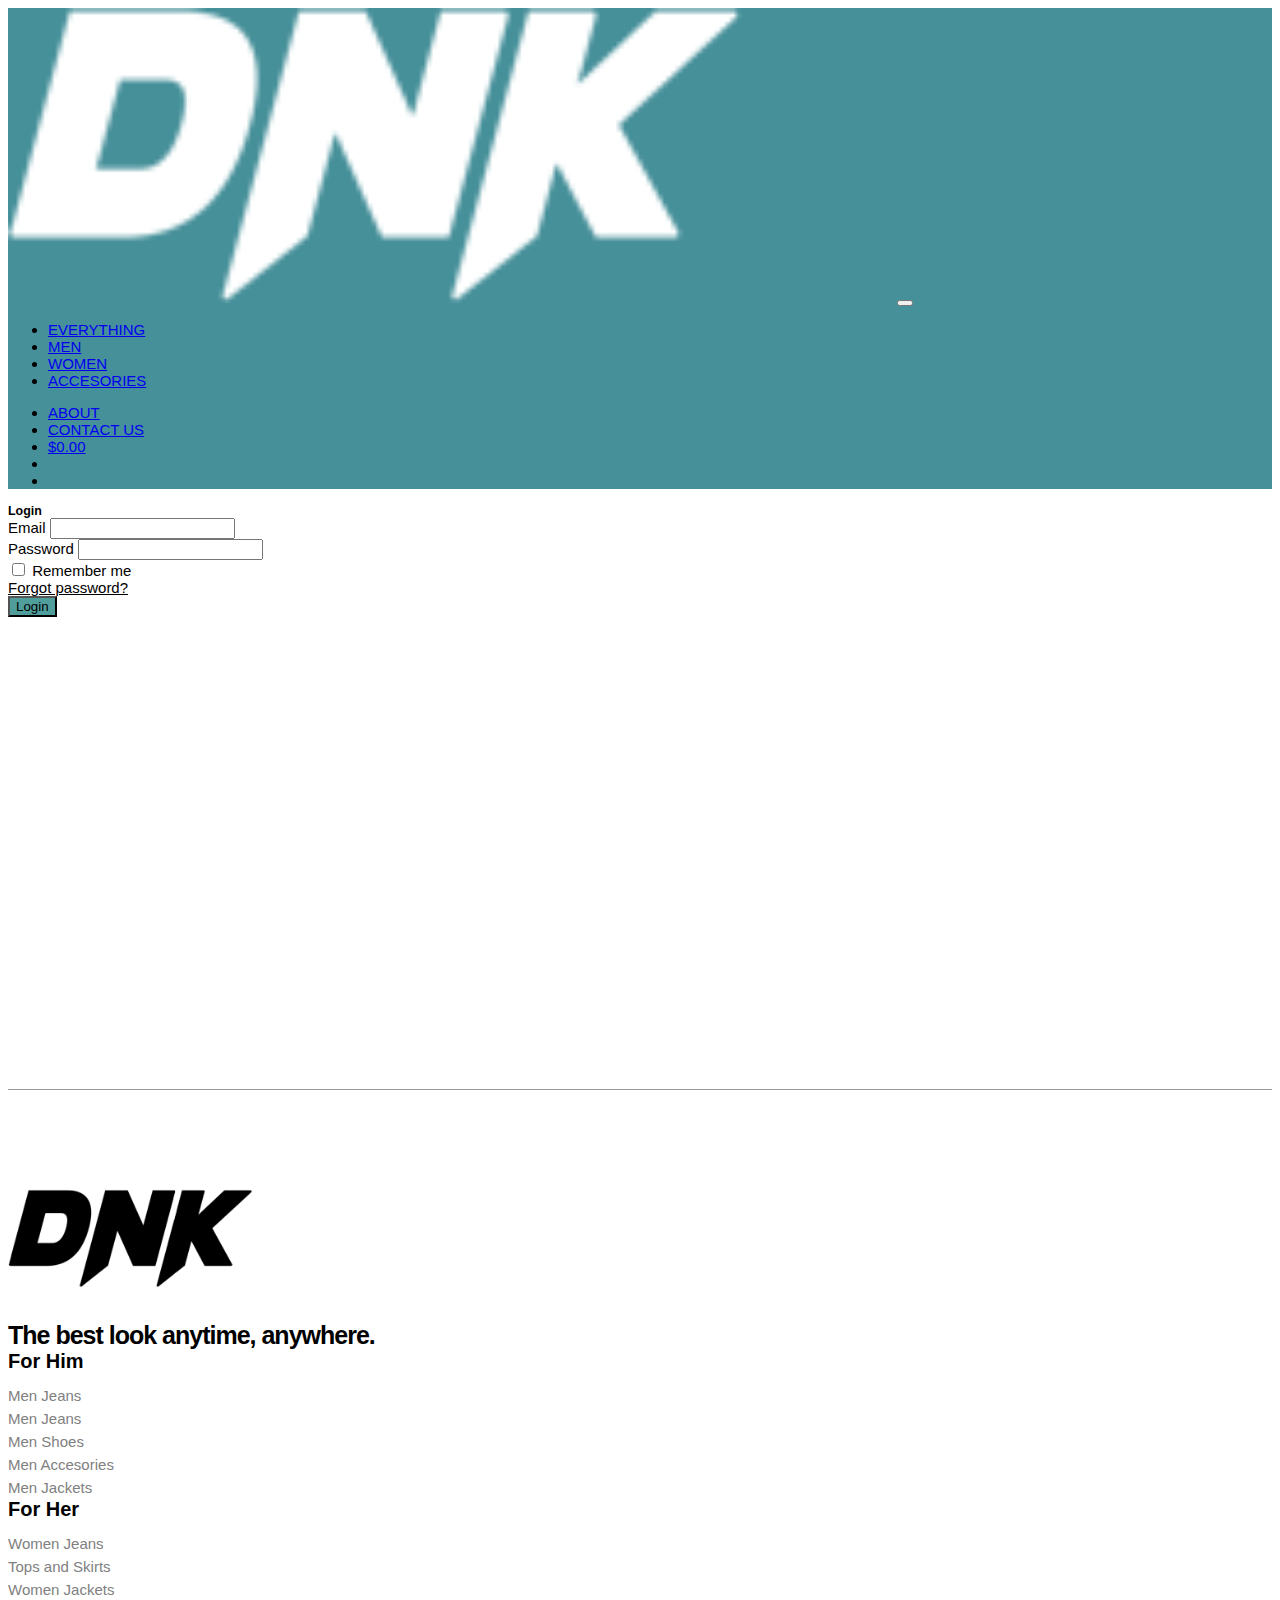
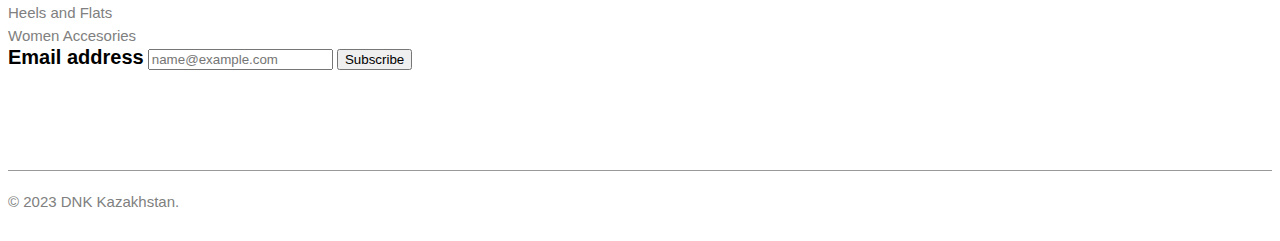
<file: login.html>
<!DOCTYPE html>
<html lang="en">
    <!DOCTYPE html>
    <html lang="en">
    <head>
        <link rel="shortcut icon" type="image/png" href="favicon/favicon-32x32.png"/>
        <meta charset="UTF-8">
        <meta name="viewport" content="width=device-width, initial-scale=1.0">
        
        <link rel="preconnect" href="https://fonts.googleapis.com">
        <link rel="preconnect" href="https://fonts.gstatic.com" crossorigin>
        <link href="https://fonts.googleapis.com/css2?family=Montserrat:wght@100;200;300;400;500;600;700;800;900&family=Roboto:wght@100;300;400;500;700&display=swap" rel="stylesheet">
        
        <link rel="stylesheet" href="https://cdnjs.cloudflare.com/ajax/libs/font-awesome/6.4.2/css/all.css" integrity="sha512-KOWhIs2d8WrPgR4lTaFgxI35LLOp5PRki/DxQvb7mlP29YZ5iJ5v8tiLWF7JLk5nDBlgPP1gHzw96cZ77oD7zQ==" crossorigin="anonymous" referrerpolicy="no-referrer" />
    
        <link href="https://cdn.jsdelivr.net/npm/bootstrap@5.0.2/dist/css/bootstrap.min.css" rel="stylesheet" integrity="sha384-EVSTQN3/azprG1Anm3QDgpJLIm9Nao0Yz1ztcQTwFspd3yD65VohhpuuCOmLASjC" crossorigin="anonymous">
        <link rel="stylesheet" href="css/style.css">
        <title>DNK</title>
    </head>
<body>
    <div class="header-wo-men container-fluid p-0">
        <nav class="navbar navbar-expand-lg navbar-dark px-4 py-4" style="background-color: rgba(33, 89, 148, 0.2);">
            <div class="container-fluid">
              <a class="navbar-brand" href="#" style="margin: 0;"><img class="logo" src="img/logo.png" width="70%"></a>
              <button class="navbar-toggler" type="button" data-bs-toggle="collapse" data-bs-target="#navbarSupportedContent" aria-controls="navbarSupportedContent" aria-expanded="false" aria-label="Toggle navigation">
                <span class="navbar-toggler-icon"></span>
              </button>
              <div class="navbar-container collapse navbar-collapse" id="navbarSupportedContent">
                <ul class="navbar-nav me-auto mb-2 mb-lg-0">
                  <li class="nav-item">
                    <a class="nav-link" href="index.html">EVERYTHING</a>
                  </li>
                  <li class="nav-item">
                    <a class="nav-link" aria-current="page" href="men.html">MEN</a>
                  </li>
                  <li class="nav-item">
                    <a class="nav-link" href="women.html">WOMEN</a>
                  </li>
                  <li class="nav-item">
                    <a class="nav-link" href="#">ACCESORIES</a>
                  </li>
                </ul>
                <ul class="menu navbar-nav ms-auto mb-2 mb-lg-0 fw-light">
                    <li class="nav-item">
                      <a class="nav-link" href="#">ABOUT</a>
                    </li>
                    <li class="nav-item">
                      <a class="nav-link" aria-current="page" href="#">CONTACT US</a>
                    </li>
                    <li class="nav-item">
                      <a class="price nav-link active fw-bold" aria-current="page" href="#">$0.00</a>
                    </li>
                    <li class="nav-item">
                      <a class="nav-link active" aria-current="page" href="cart.html"><i class="fa-solid fa-bag-shopping"></i></a>
                    </li>
                    <li class="nav-item">
                        <a class="nav-link active" aria-current="page" href="signup.html"><i class="fa-solid fa-circle-user"></i></a>
                      </li>
                  </ul>
                </div>
            </div>
        </nav> 
    </div>
    <main>
        <div class="d-flex justify-content-center align-items-center bg-light" style="height: 65vh;"> 
            <div class="card col-10 col-md-6 col-lg-4">
                <div class="card-body">
                    <h5 class="card-title text-center">Login</h5>
                    <form id="loginForm">
                        <div class="mb-3">
                            <label for="usernameLogin" class="form-label">Email</label>
                            <input type="text" class="form-control" id="usernameLogin" required>
                        </div>
                        <div class="mb-3">
                            <label for="passwordLogin" class="form-label">Password</label>
                            <input type="password" class="form-control" id="passwordLogin" required>
                        </div>
                        <div class="d-flex justify-content-between align-items-center mb-3">
                            <div class="form-check">
                                <input type="checkbox" class="form-check-input" id="rememberMe">
                                <label class="form-check-label" for="rememberMe">Remember me</label>
                            </div>
                            <a class="text-decoration-none px-2 login" href="forgotpassword.html">Forgot password?</a>
                        </div>
                        <div class="text-center">
                            <button type="submit" class="btn loginButton text-white px-5" onclick="logIn()">Login</button>
                        </div>
                    </form>
                </div>
            </div>
        </div>
    </main>
   <hr class="solid liner1">
    <div class="container-fluid footer" style="width: 78%;">
            <div class="row align-items-center justify-content-between">
                <div class="col-12 col-md-6 col-xxl-4 footer-banner py-2">
                    <img src="img/logoblck.png">
                    <div class="footer-title">
                        The best look anytime, anywhere.
                    </div>
                </div>
                <div class="col-12 col-md-6 col-xxl-4 for-them py-2">
                    <div class="row">
                        <div class="col for-him">
                            <div class="them-title">
                                For Him
                                <div class="list">
                                    <ul>
                                        <li><a href="#">Men Jeans</a></li>
                                        <li><a href="#">Men Jeans</a></li>
                                        <li><a href="#">Men Shoes</a></li>
                                        <li><a href="#">Men Accesories</a></li>
                                        <li><a href="#">Men Jackets</a></li>
                                    </ul>
                                </div>
                            </div>
                        </div>
                        <div class="col for-her">
                            <div class="them-title">
                                For Her
                                <div class="list">
                                    <ul>
                                        <li><a href="#">Women Jeans</a></li>
                                        <li><a href="#">Tops and Skirts</a></li>
                                        <li><a href="#">Women Jackets</a></li>
                                        <li><a href="#">Heels and Flats</a></li>
                                        <li><a href="#">Women Accesories</a></li>
                                    </ul>
                                </div>
                            </div>
                        </div>
                    </div>
                </div>
                <div class="col-12 col-md-6 col-xxl-2 form py-2">
                  <div class="mb-3">
                        <label for="emailID" class="form-label form-title" style="font-size: 20px;
                        font-weight: 600;">Email address</label>
                        <input type="email" class="form-control my-2" id="emailID" placeholder="name@example.com">
                        <button onclick="validateEmail()" type="submit" class="btn btn-primary my-1" id="emailSubmit">Subscribe</button>
                    </div>
                </div>
            </div>
        </div>
        <div id="liveAlertPlaceholder" style="position: fixed; top: 6px; display: flex; justify-content: center; width: 100%;"></div>
        <hr class="solid liner1">
        <div class="container-fluid cr" style="width: 82%;">
            <div class="cr-text">
                © 2023 DNK Kazakhstan.
            </div>
            <div class="cr-icons d-none d-md-block">
                <ul>
                    <li><a href="https://www.youtube.com/watch?v=dQw4w9WgXcQ"><i class="fa-brands fa-youtube"></i></a></li>
                    <li><a href="https://www.youtube.com/watch?v=dQw4w9WgXcQ"><i class="fa-brands fa-instagram"></i></a></li>
                    <li><a href="https://www.youtube.com/watch?v=dQw4w9WgXcQ"><i class="fa-brands fa-whatsapp"></i></a></li>
                    <li><a href="https://www.youtube.com/watch?v=dQw4w9WgXcQ"><i class="fa-brands fa-facebook"></i></i></a></li>
                    <li><a href="https://www.youtube.com/watch?v=dQw4w9WgXcQ"><i class="fa-brands fa-square-x-twitter"></i></a></li>
                </ul>
            </div>
        </div>
    </main>
    <script src="https://cdn.jsdelivr.net/npm/bootstrap@5.3.2/dist/js/bootstrap.bundle.min.js" integrity="sha384-C6RzsynM9kWDrMNeT87bh95OGNyZPhcTNXj1NW7RuBCsyN/o0jlpcV8Qyq46cDfL" crossorigin="anonymous"></script>
    <script src="js/emailscript.js"></script>
    <script src="js/login.js" ></script>  
</body>
</html>
</file>
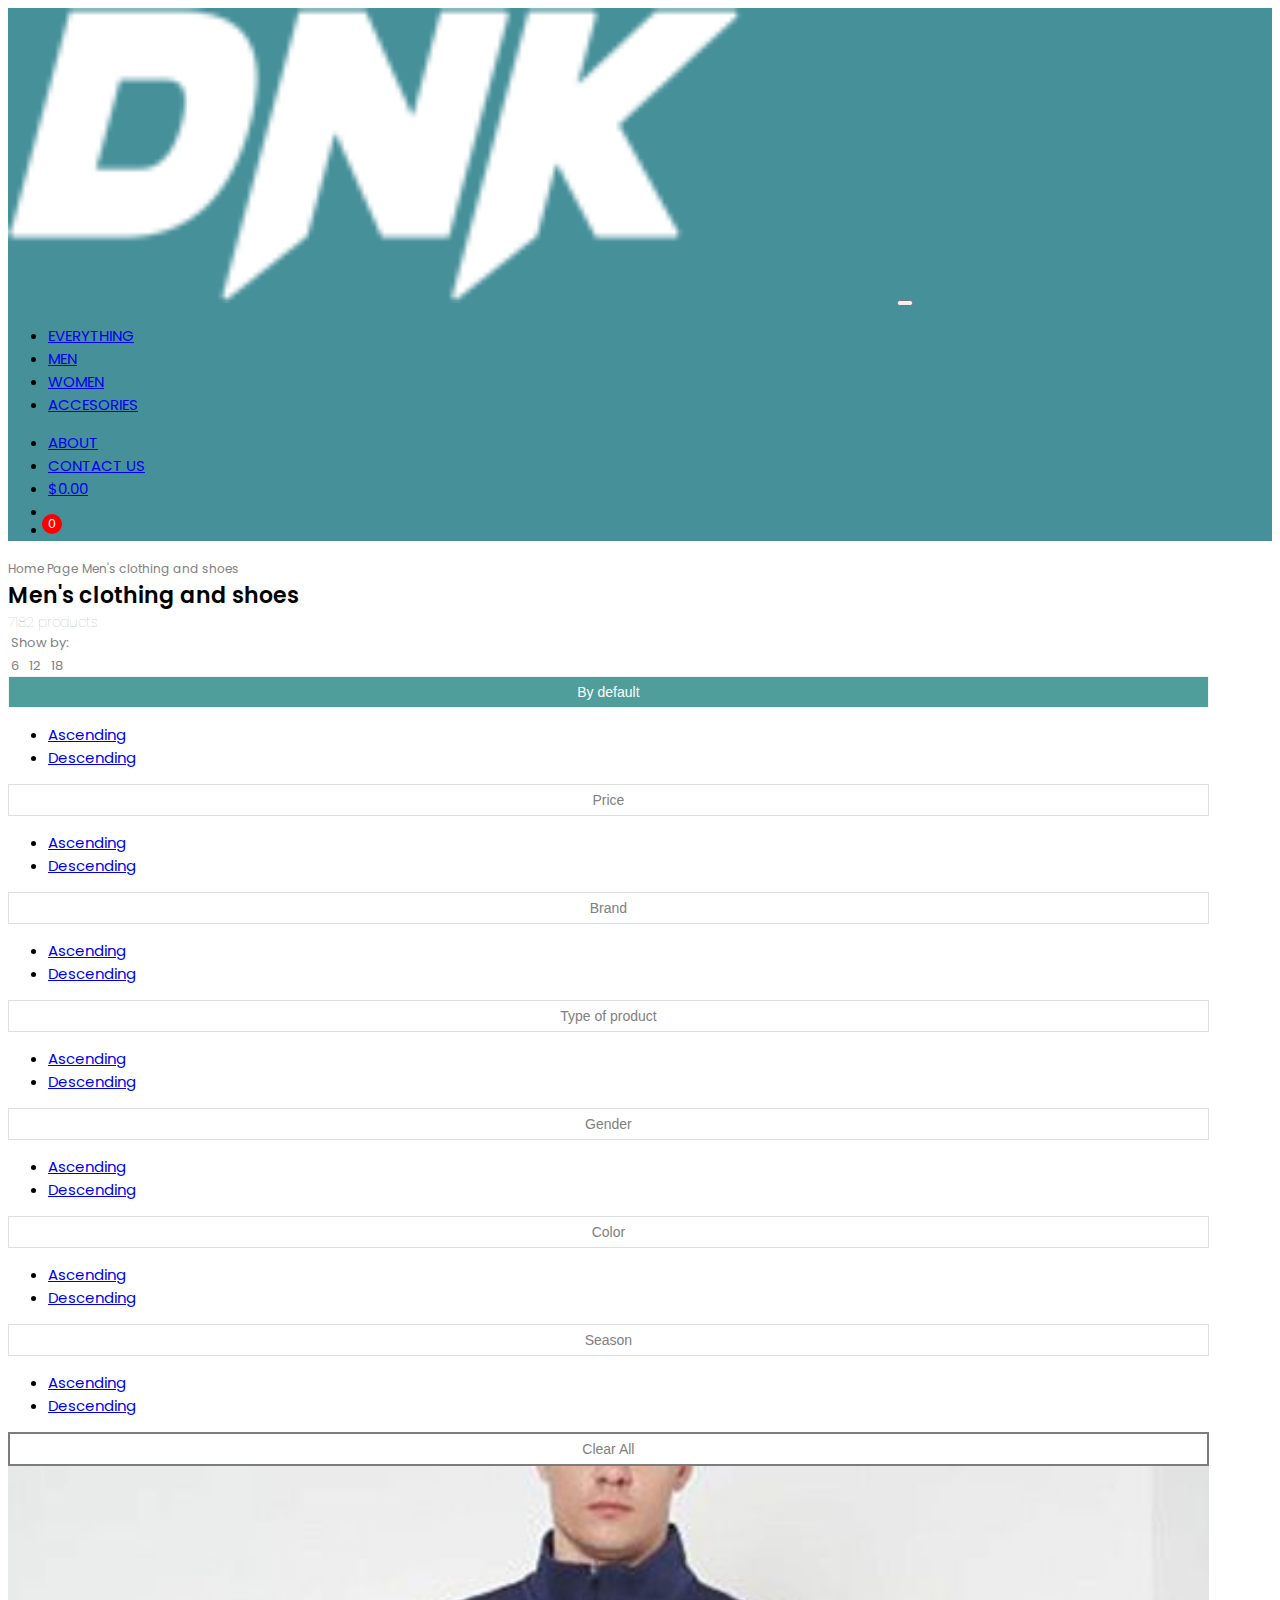
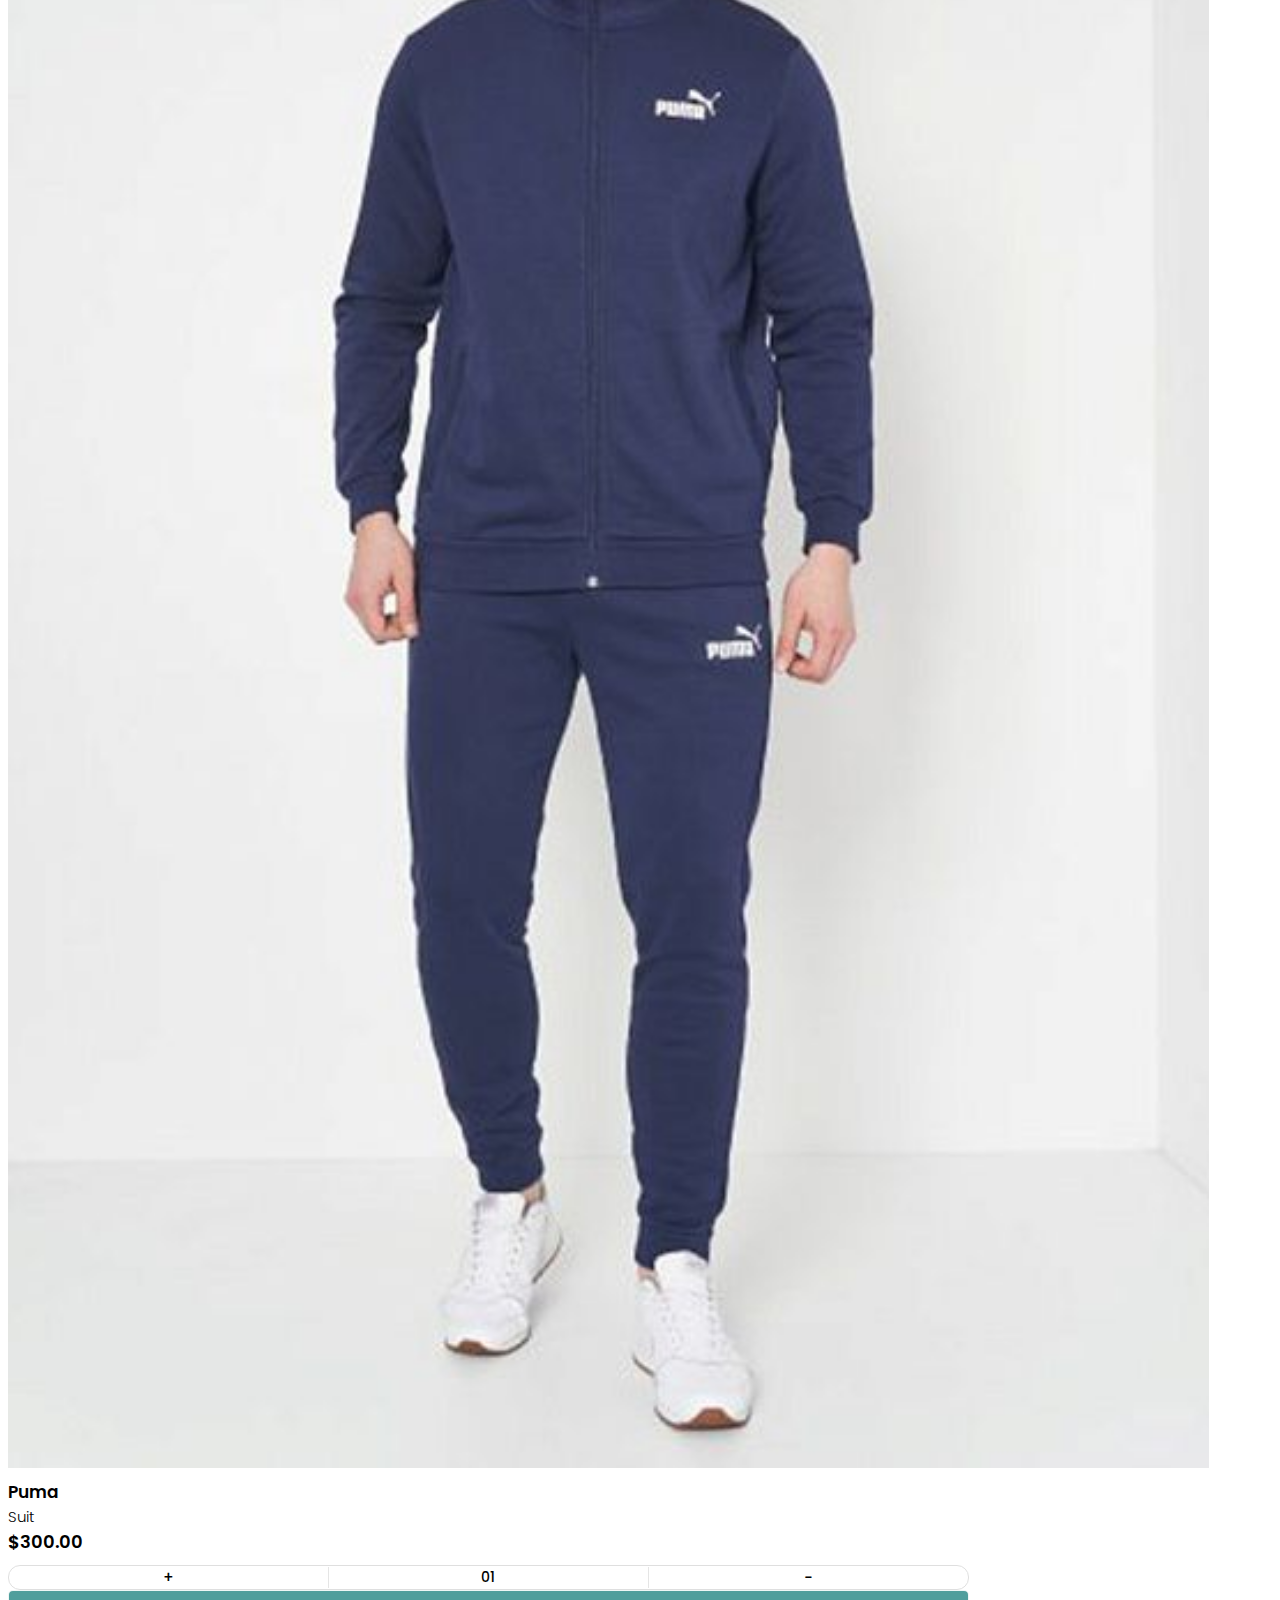
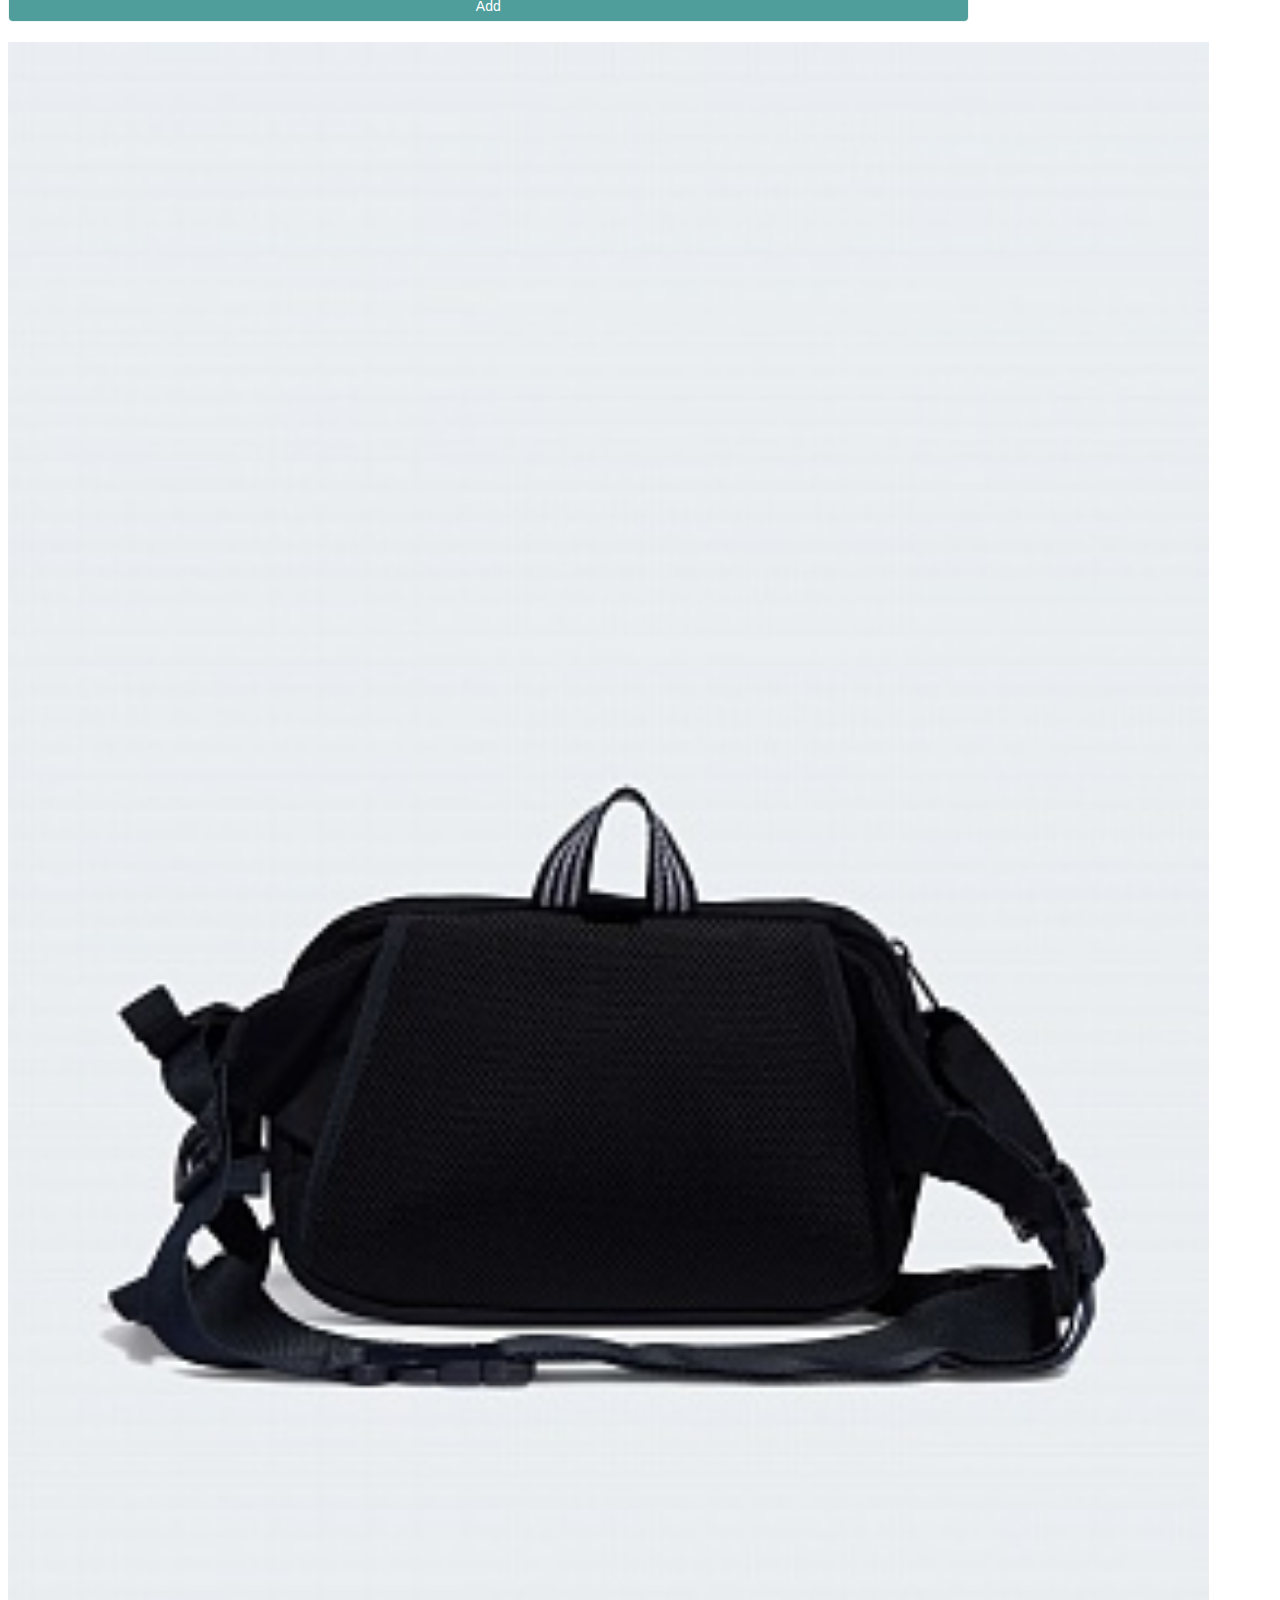
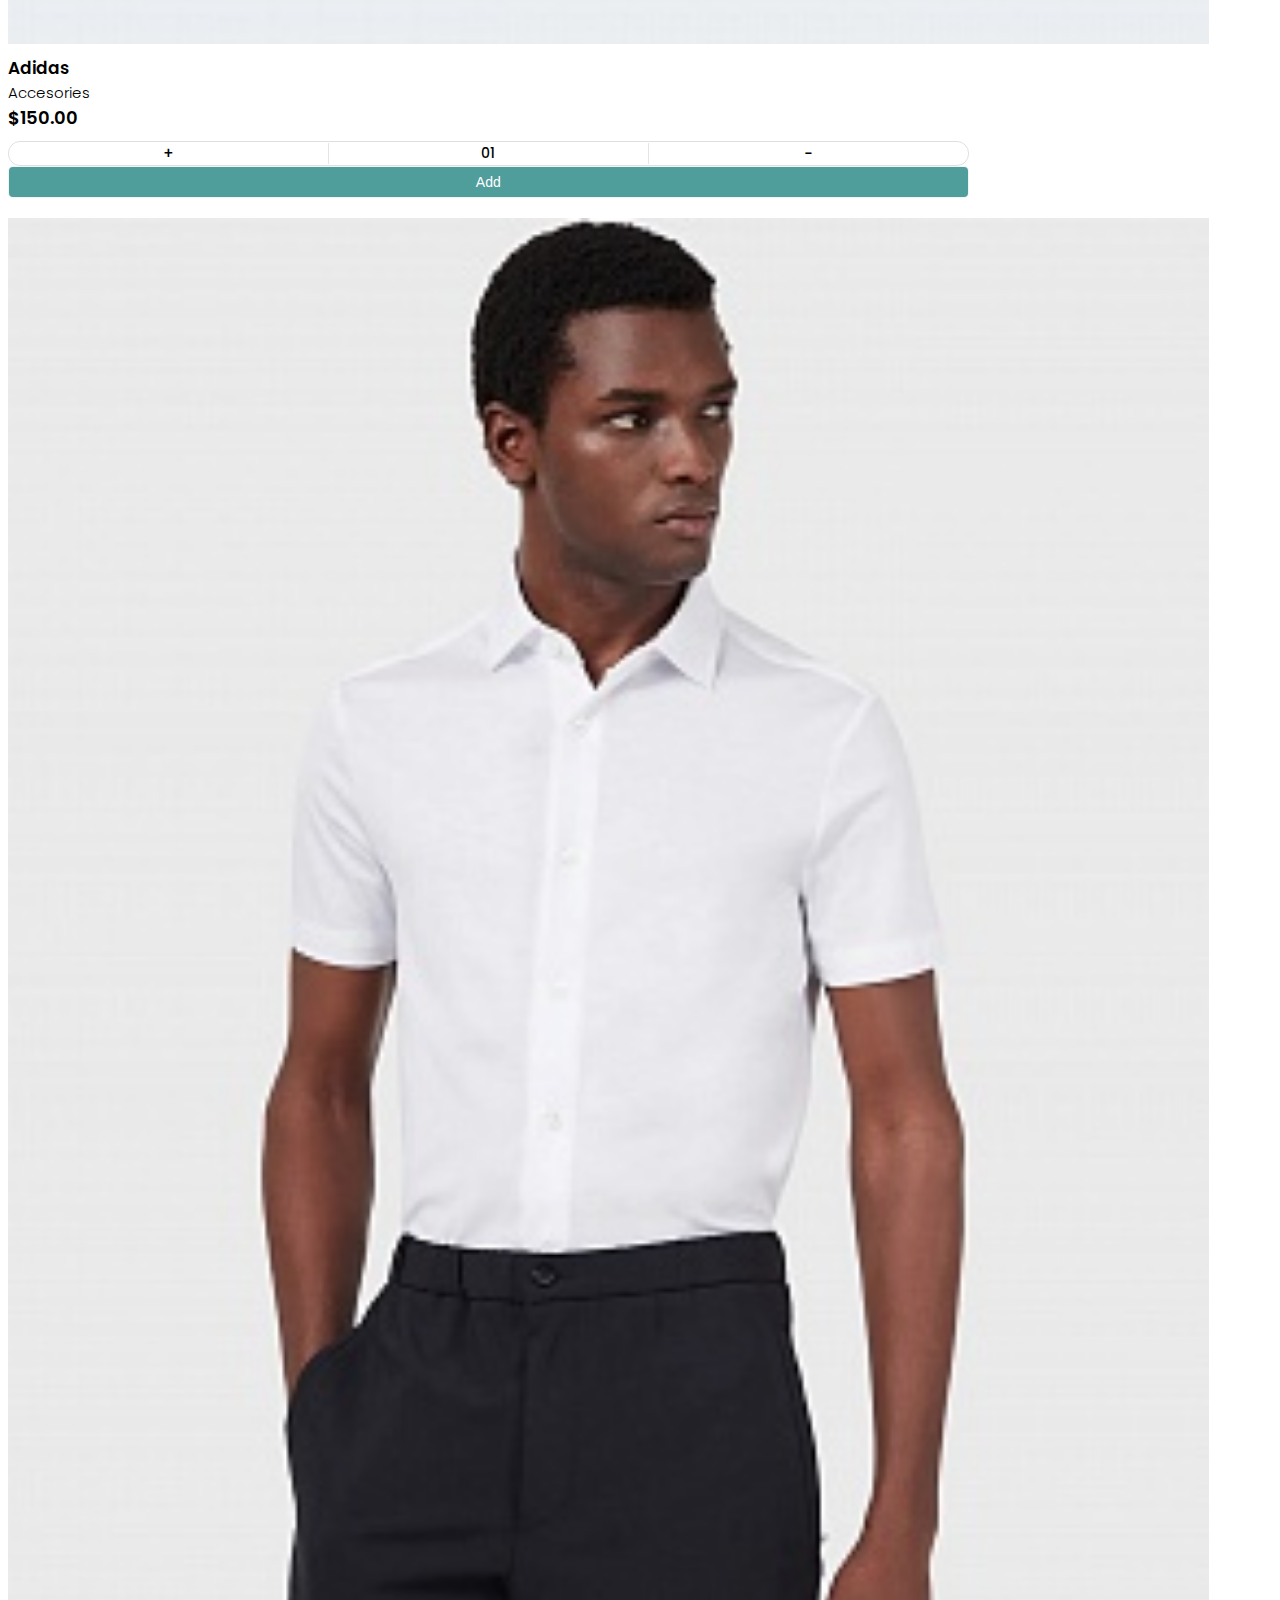
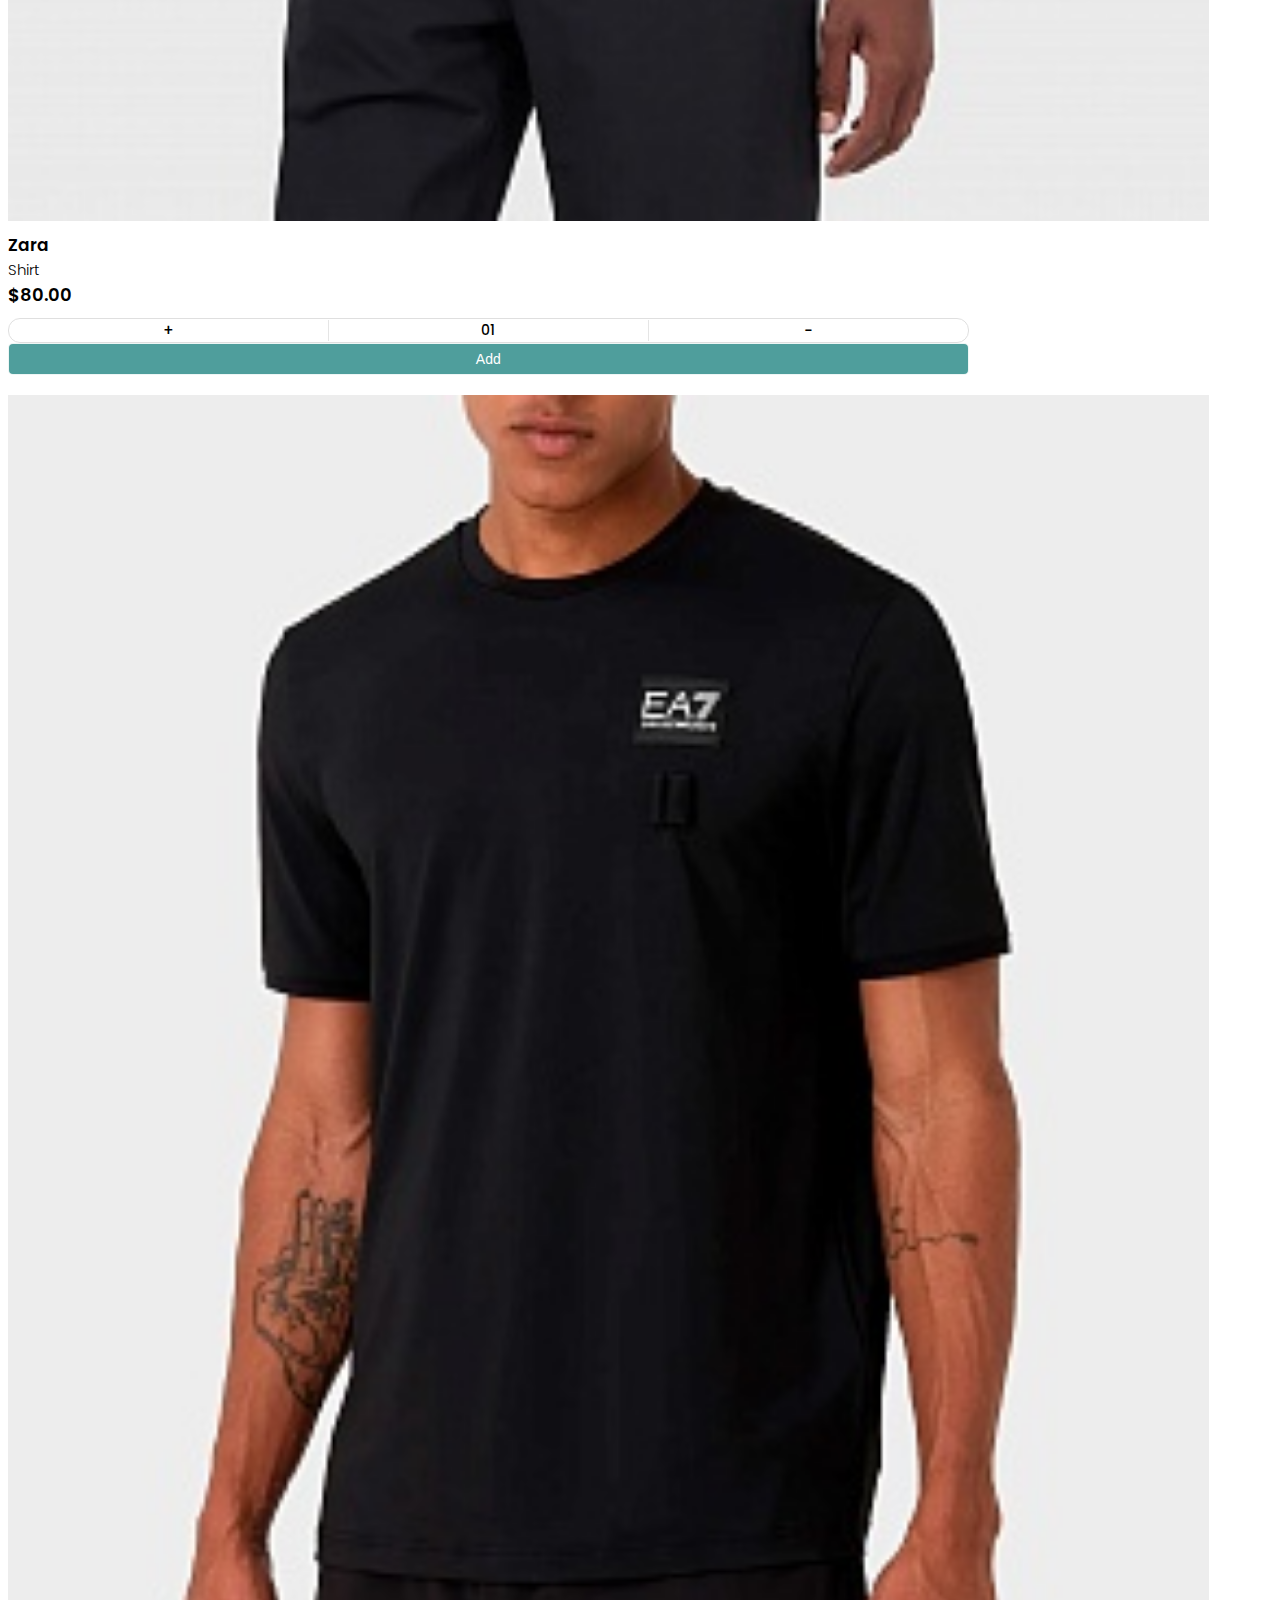
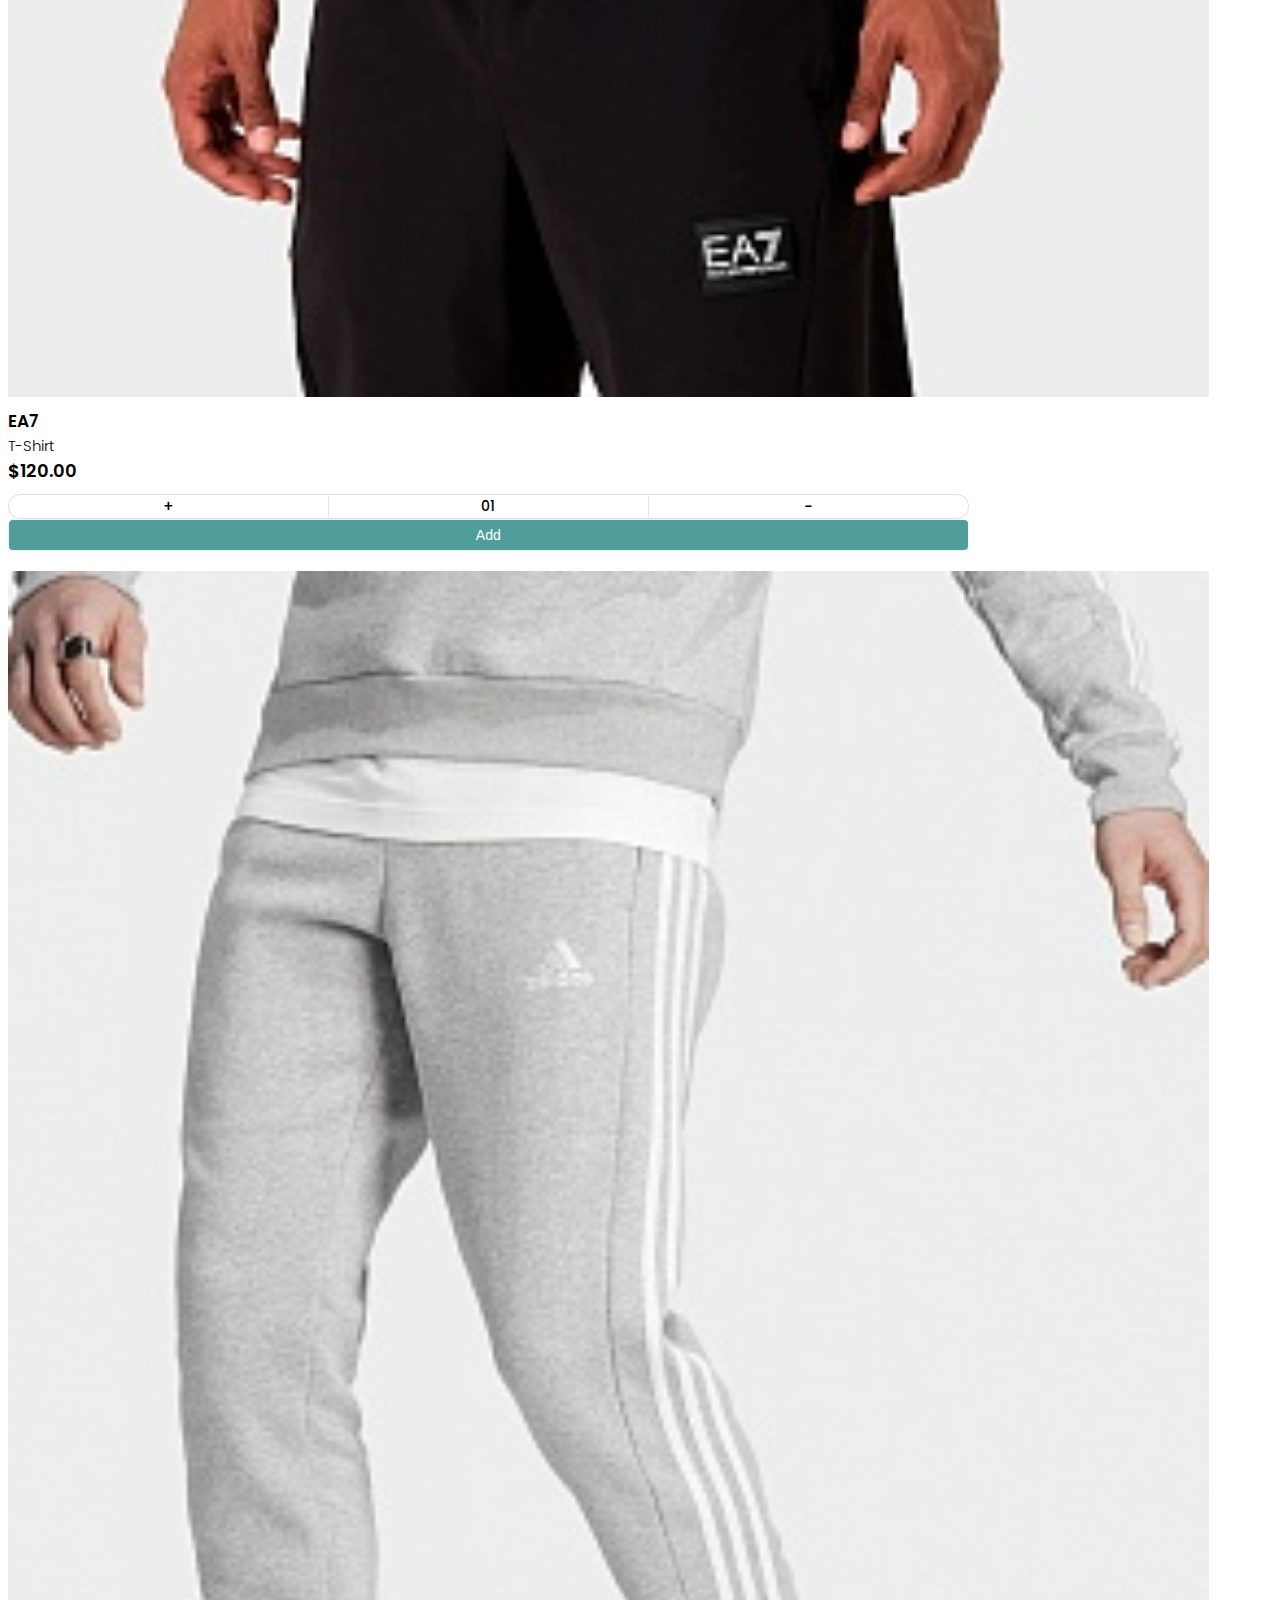
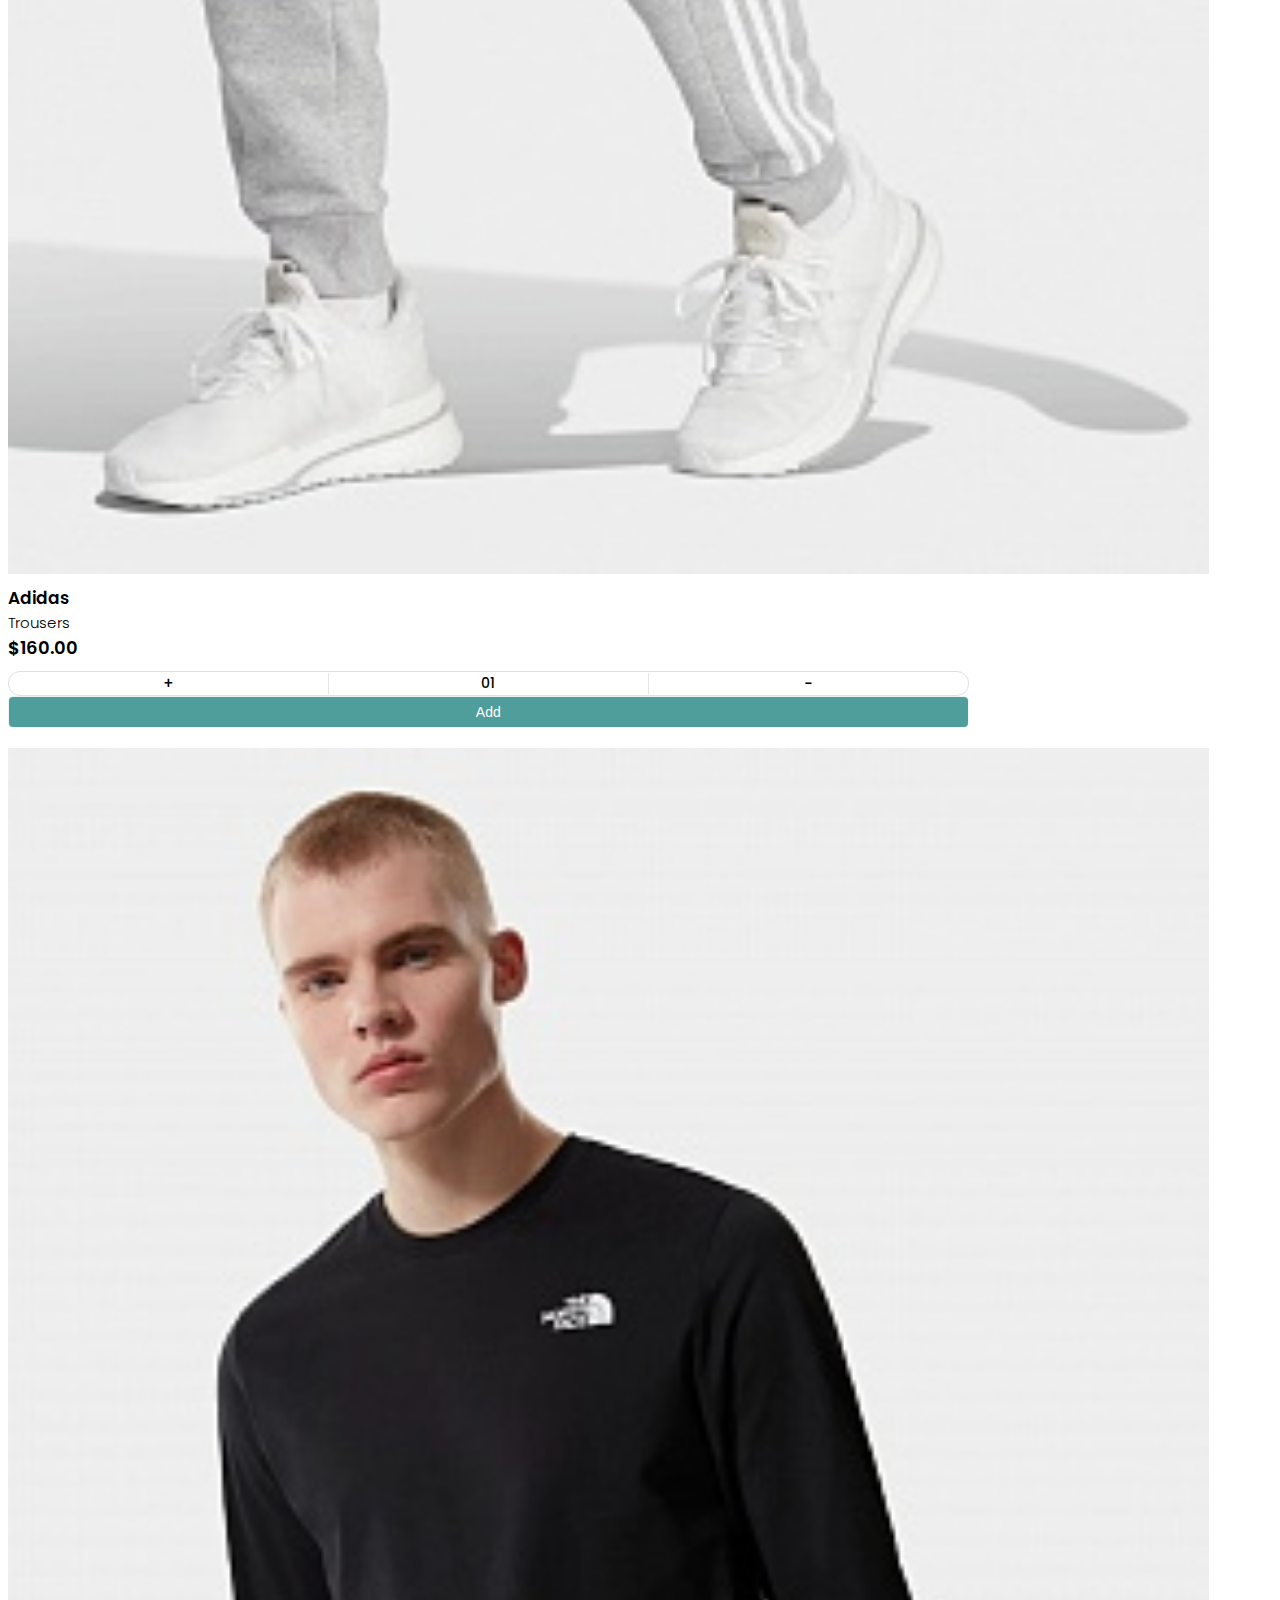
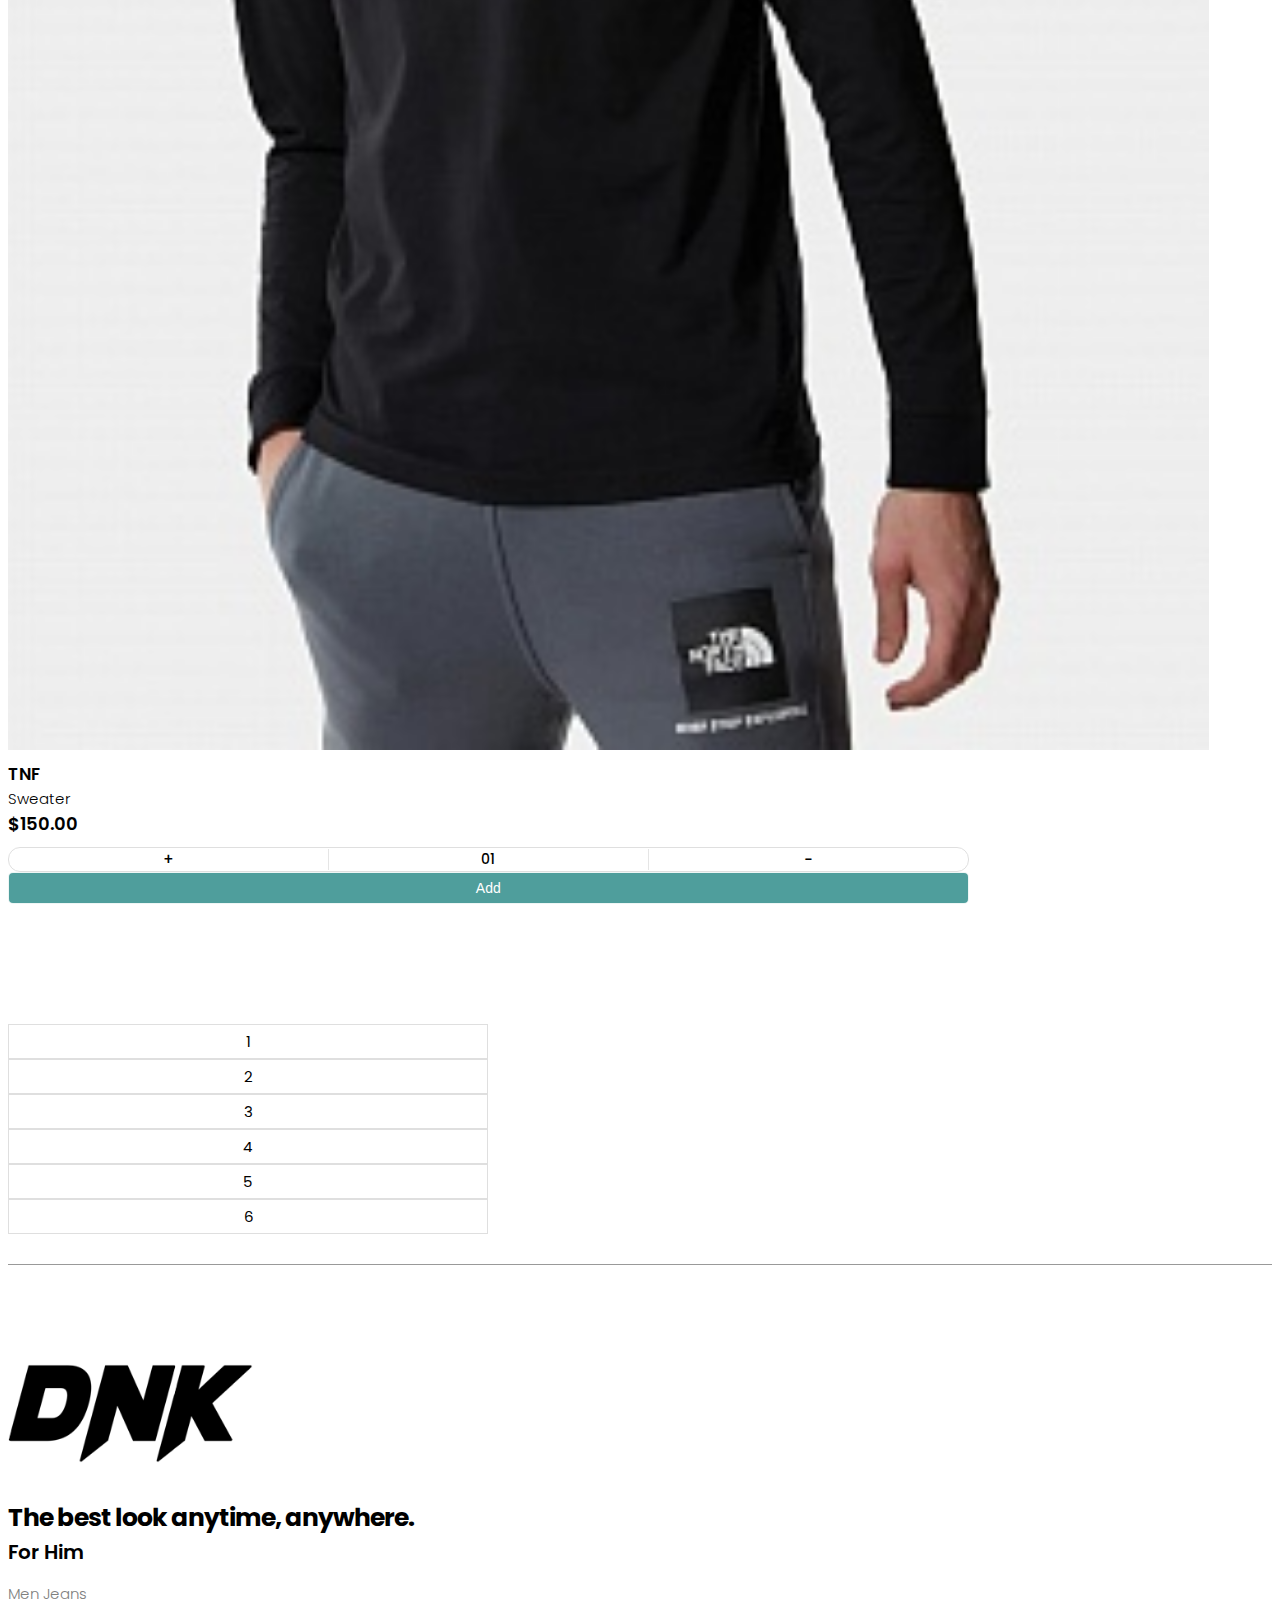
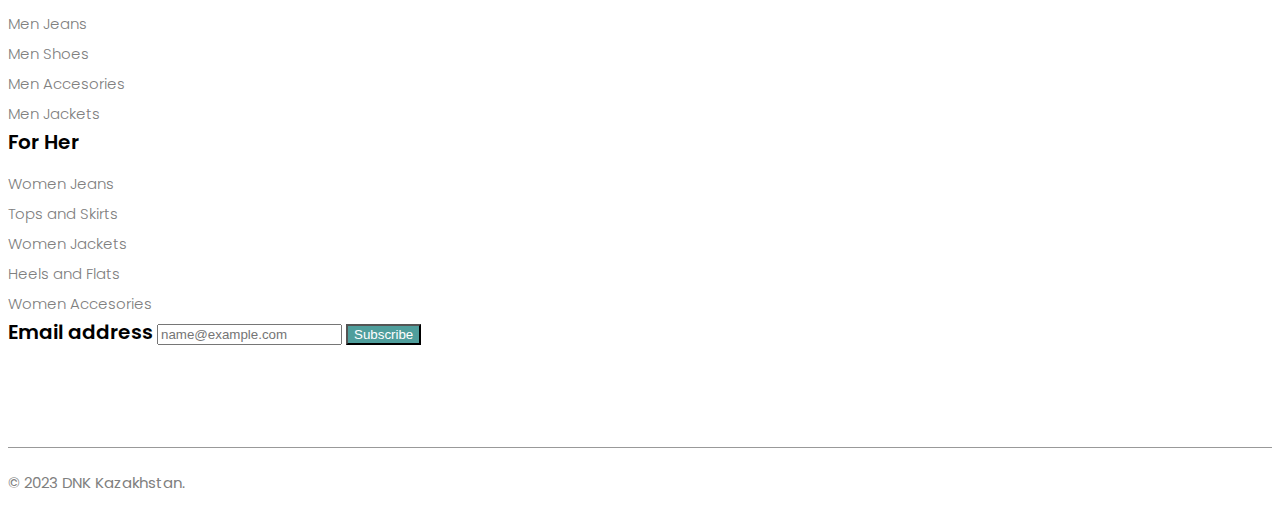
<file: men.html>
<!DOCTYPE html>
<html lang="en">
<head>
  <link rel="shortcut icon" type="image/png" href="favicon/favicon-32x32.png"/>
  <meta charset="UTF-8">
  <meta name="viewport" content="width=device-width, initial-scale=1.0">
  
  <link rel="stylesheet" href="css/style.css">
  
  <link rel="preconnect" href="https://fonts.googleapis.com">
  <link rel="preconnect" href="https://fonts.gstatic.com" crossorigin>
  <link href="https://fonts.googleapis.com/css2?family=Montserrat:wght@100;200;300;400;500;600;700;800;900&family=Roboto:wght@100;300;400;500;700&display=swap" rel="stylesheet">
  
  <link href="https://fonts.googleapis.com/css2?family=Poppins:wght@100;200;300;400;500;600;700;800;900&display=swap" rel="stylesheet">

  <link rel="stylesheet" href="https://cdnjs.cloudflare.com/ajax/libs/font-awesome/6.4.2/css/all.css" integrity="sha512-KOWhIs2d8WrPgR4lTaFgxI35LLOp5PRki/DxQvb7mlP29YZ5iJ5v8tiLWF7JLk5nDBlgPP1gHzw96cZ77oD7zQ==" crossorigin="anonymous" referrerpolicy="no-referrer" />
  <link href="https://cdn.jsdelivr.net/npm/bootstrap@5.3.2/dist/css/bootstrap.min.css" rel="stylesheet" integrity="sha384-T3c6CoIi6uLrA9TneNEoa7RxnatzjcDSCmG1MXxSR1GAsXEV/Dwwykc2MPK8M2HN" crossorigin="anonymous">  
  <title>DNK</title>
</head>
<body>
    <div class="header-wo-men container-fluid p-0">
        <nav class="navbar navbar-expand-lg navbar-dark px-4 py-4" style="background-color: rgba(33, 89, 148, 0.2);">
            <div class="container-fluid">
              <a class="navbar-brand" href="#" style="margin: 0;"><img class="logo" src="img/logo.png" width="70%"></a>
              <button class="navbar-toggler" type="button" data-bs-toggle="collapse" data-bs-target="#navbarSupportedContent" aria-controls="navbarSupportedContent" aria-expanded="false" aria-label="Toggle navigation">
                <span class="navbar-toggler-icon"></span>
              </button>
              <div class="navbar-container collapse navbar-collapse" id="navbarSupportedContent">
                <ul class="navbar-nav me-auto mb-2 mb-lg-0">
                  <li class="nav-item">
                    <a class="nav-link" href="index.html">EVERYTHING</a>
                  </li>
                  <li class="nav-item">
                    <a class="nav-link active" aria-current="page" href="men.html">MEN</a>
                  </li>
                  <li class="nav-item">
                    <a class="nav-link" href="women.html">WOMEN</a>
                  </li>
                  <li class="nav-item">
                    <a class="nav-link" href="#">ACCESORIES</a>
                  </li>
                </ul>
                <ul class="menu navbar-nav ms-auto mb-2 mb-lg-0 fw-light">
                    <li class="nav-item">
                      <a class="nav-link" href="#">ABOUT</a>
                    </li>
                    <li class="nav-item">
                      <a class="nav-link" aria-current="page" href="#">CONTACT US</a>
                    </li>
                    <li class="nav-item">
                      <a class="price nav-link active fw-bold" aria-current="page" href="#">$0.00</a>
                    </li>
                    <li class="nav-item">
                      <button type="button" class="icon-button">
                          <a class="nav-link active" aria-current="page" href="cart.html">
                              <span class="material-icons">
                                  <i class="fa-solid fa-bag-shopping"></i>
                              </span>
                              <span id="cartItemCount" class="icon-button__badge"></span>
                          </a>
                      </button>
                  </li>
                    <li class="nav-item">
                        <a class="nav-link active" aria-current="page" href="signup.html"><i class="fa-solid fa-circle-user"></i></a>
                      </li>
                  </ul>
                </div>
            </div>
        </nav> 
    </div>
    <main class="main container-fluid p-0" style="width: 95%;">
        <div class="container-fluid intro">
            <div class="row g-0 px-0 py-3 align-items-center" style="width: 50%">
                <div class="col-12 location p-0"><a href="index.html">Home Page</a> <i class="fa-solid fa-caret-right"></i> <a href="men.html">Men's clothing and shoes</a></div>
            </div>
            <div class="container-fluid p-0 py-2">
                <div class="row g-0 p-0 justify-content-between">
                    <div class="col-12 col-lg-6 p-0 align-items-center">
                        <div class="products-title pe-4">Men's clothing and shoes</div>
                        <div class="products-price">7182 products</div>
                    </div>
                    <div class="col-12 col-lg-2 d-flex align-items-center justify-content-end">
                        <div class="show-by-items">Show by:</div>
                        <a href="#" class="show show-by-items" onclick="showBy(6)">6</a>
                        <a href="#" class="show show-by-items" onclick="showBy(12)">12</a> 
                        <a href="#" class="show show-by-items" onclick="showBy(18)">18</a> 
                    </div>
                </div>
            </div>
        </div>
        <div class="container-fluid py-2">
            <div class="row p-0 g-0">
                <div class="col-lg-2 px-1">
                    <div class="dropdown">
                      <button class="btn custom-btn-gr dropdown-toggle" style="width: 100%; color: white; background-color: rgb(79, 158, 156); border: 1px solid rgba(255, 255, 255, 0.9); border-radius: 0; padding: 7px 15px; font-size: 14px " type="button" id="sortDropdown" data-bs-toggle="dropdown" aria-expanded="false">
                        By default
                      </button>
                      <ul class="dropdown-menu" aria-labelledby="sortDropdown">
                        <li><a class="dropdown-item" href="#">Ascending</a></li>
                        <li><a class="dropdown-item" href="#">Descending</a></li>
                      </ul>
                    </div>
                </div>
                <div class="col-lg-1 px-1">
                    <div class="dropdown">
                      <button class="btn custom-btn dropdown-toggle" style="width: 100%; color: gray; border: 1px solid rgba(220,220,220,0.9); background-color: transparent; border-radius: 0; padding: 7px 10px; font-size: 14px; " type="button" id="priceDropdown" data-bs-toggle="dropdown" aria-expanded="false">
                        Price
                      </button>
                      <ul class="dropdown-menu" aria-labelledby="sortDropdown">
                        <li><a class="dropdown-item" href="#">Ascending</a></li>
                        <li><a class="dropdown-item" href="#">Descending</a></li>
                      </ul>
                    </div>
                </div>
                <div class="col-lg-1 px-1">
                    <div class="dropdown">
                      <button class="btn custom-btn dropdown-toggle" style="width: 100%; color: gray; border: 1px solid rgba(220,220,220,0.9); background-color: transparent; border-radius: 0; padding: 7px 10px; font-size: 14px; " type="button" id="brandDropdown" data-bs-toggle="dropdown" aria-expanded="false">
                        Brand
                      </button>
                      <ul class="dropdown-menu" aria-labelledby="sortDropdown">
                        <li><a class="dropdown-item" href="#">Ascending</a></li>
                        <li><a class="dropdown-item" href="#">Descending</a></li>
                      </ul>
                    </div>
                </div>
                <div class="col-lg-2 px-1">
                    <div class="dropdown">
                      <button class="btn custom-btn dropdown-toggle" style="width: 100%; color: gray; border: 1px solid rgba(220,220,220,0.9); background-color: transparent; border-radius: 0; padding: 7px 10px; font-size: 14px; " type="button" id="typDropdown" data-bs-toggle="dropdown" aria-expanded="false">
                        Type of product
                      </button>
                      <ul class="dropdown-menu" aria-labelledby="sortDropdown">
                        <li><a class="dropdown-item" href="#">Ascending</a></li>
                        <li><a class="dropdown-item" href="#">Descending</a></li>
                      </ul>
                    </div>
                </div>
                <div class="col-lg-1 px-1">
                    <div class="dropdown">
                      <button class="btn custom-btn dropdown-toggle" style="width: 100%; color: gray; border: 1px solid rgba(220,220,220,0.9); background-color: transparent; border-radius: 0; padding: 7px 10px; font-size: 14px; " type="button" id="genderDropdown" data-bs-toggle="dropdown" aria-expanded="false">
                        Gender
                      </button>
                      <ul class="dropdown-menu" aria-labelledby="sortDropdown">
                        <li><a class="dropdown-item" href="#">Ascending</a></li>
                        <li><a class="dropdown-item" href="#">Descending</a></li>
                      </ul>
                    </div>
                </div>
                <div class="col-lg-1 px-1">
                    <div class="dropdown">
                      <button class="btn custom-btn dropdown-toggle" style="width: 100%; color: gray; border: 1px solid rgba(220,220,220,0.9); background-color: transparent; border-radius: 0; padding: 7px 10px; font-size: 14px; " type="button" id="colorDropdown" data-bs-toggle="dropdown" aria-expanded="false">
                        Color
                      </button>
                      <ul class="dropdown-menu" aria-labelledby="sortDropdown">
                        <li><a class="dropdown-item" href="#">Ascending</a></li>
                        <li><a class="dropdown-item" href="#">Descending</a></li>
                      </ul>
                    </div>
                </div>
                <div class="col-lg-1 px-1">
                    <div class="dropdown">
                      <button class="btn custom-btn dropdown-toggle" style="width: 100%; color: gray; border: 1px solid rgba(220,220,220,0.9); background-color: transparent; border-radius: 0; padding: 7px 10px; font-size: 14px; " type="button" id="clear" data-bs-toggle="dropdown" aria-expanded="false">
                        Season
                      </button>
                      <ul class="dropdown-menu" aria-labelledby="sortDropdown">
                        <li><a class="dropdown-item" href="#">Ascending</a></li>
                        <li><a class="dropdown-item" href="#">Descending</a></li>
                      </ul>
                    </div>
                </div>
                <div class="col-lg-1 px-1 ms-auto">
                    <button class="btn custom-btn clear-all-btn" style="width: 100%; color: gray; border: 2px solid rgb(124, 124, 124); background-color: transparent; border-radius: 0; padding: 7px 18px; font-size: 14px; font-weight: 500;" onmouseover="this.style.backgroundColor='gray'; this.style.color='white';" onmouseout="this.style.backgroundColor='transparent'; this.style.color='gray';">Clear All</button>
                </div>
            </div>
        </div>
        <div class="container-fluid">
            <div class="row products-container py-4">
                
            </div>
        </div>
        <div class="container" style="width: 40%; margin-bottom: 30px;">
            <div class="pagesContainer row justify-content-center sm-col-1">
        
            </div>
        </div>
    </main>
    <hr class="solid liner1">
    <div class="container-fluid footer" style="width: 78%;">
            <div class="row align-items-center justify-content-between">
                <div class="col-12 col-md-6 col-xxl-4 footer-banner py-2">
                    <img src="img/logoblck.png">
                    <div class="footer-title">
                        The best look anytime, anywhere.
                    </div>
                </div>
                <div class="col-12 col-md-6 col-xxl-4 for-them py-2">
                    <div class="row">
                        <div class="col for-him">
                            <div class="them-title">
                                For Him
                                <div class="list">
                                    <ul>
                                        <li><a href="#">Men Jeans</a></li>
                                        <li><a href="#">Men Jeans</a></li>
                                        <li><a href="#">Men Shoes</a></li>
                                        <li><a href="#">Men Accesories</a></li>
                                        <li><a href="#">Men Jackets</a></li>
                                    </ul>
                                </div>
                            </div>
                        </div>
                        <div class="col for-her">
                            <div class="them-title">
                                For Her
                                <div class="list">
                                    <ul>
                                        <li><a href="#">Women Jeans</a></li>
                                        <li><a href="#">Tops and Skirts</a></li>
                                        <li><a href="#">Women Jackets</a></li>
                                        <li><a href="#">Heels and Flats</a></li>
                                        <li><a href="#">Women Accesories</a></li>
                                    </ul>
                                </div>
                            </div>
                        </div>
                    </div>
                </div>
                <div class="col-12 col-md-6 col-xxl-2 form py-2">
                <div class="mb-3">
                    <label for="emailID" class="form-label form-title" style="font-size: 20px;
                        font-weight: 600;">Email address</label>
                        <input type="email" class="form-control my-2" id="emailID" placeholder="name@example.com">
                        <button onclick="validateEmail()" type="submit" class="btn my-1" id="emailSubmit" style="background-color: rgb(79, 158, 156); color: white;">Subscribe</button>
                    </div>
            </div>
        </div>
    </div>
    <hr class="solid liner1">
    <div id="liveAlertPlaceholder" style="position: fixed; top: 6px; display: flex; justify-content: center; width: 100%;"></div>
    <div class="container-fluid cr" style="width: 82%;">
        <div class="cr-text">
             © 2023 DNK Kazakhstan.
        </div>
        <div class="cr-icons d-none d-md-block">
            <ul>
                <li><a href="https://www.youtube.com/watch?v=dQw4w9WgXcQ"><i class="fa-brands fa-youtube"></i></a></li>
                <li><a href="https://www.youtube.com/watch?v=dQw4w9WgXcQ"><i class="fa-brands fa-instagram"></i></a></li>
                <li><a href="https://www.youtube.com/watch?v=dQw4w9WgXcQ"><i class="fa-brands fa-whatsapp"></i></a></li>
                <li><a href="https://www.youtube.com/watch?v=dQw4w9WgXcQ"><i class="fa-brands fa-facebook"></i></i></a></li>
                <li><a href="https://www.youtube.com/watch?v=dQw4w9WgXcQ"><i class="fa-brands fa-square-x-twitter"></i></a></li>
            </ul>
        </div>
    </div>
    <script src="js/cart.js"></script>
    <script src="js/productRenderer.js"></script>
    <script src="https://cdn.jsdelivr.net/npm/bootstrap@5.0.2/dist/js/bootstrap.bundle.min.js" integrity="sha384-MrcW6ZMFYlzcLA8Nl+NtUVF0sA7MsXsP1UyJoMp4YLEuNSfAP+JcXn/tWtIaxVXM" crossorigin="anonymous"></script>
    <script src="js/emailscript.js"></script>
    <script src="js/cartCounter.js"></script>
</body>
</html>
</file>
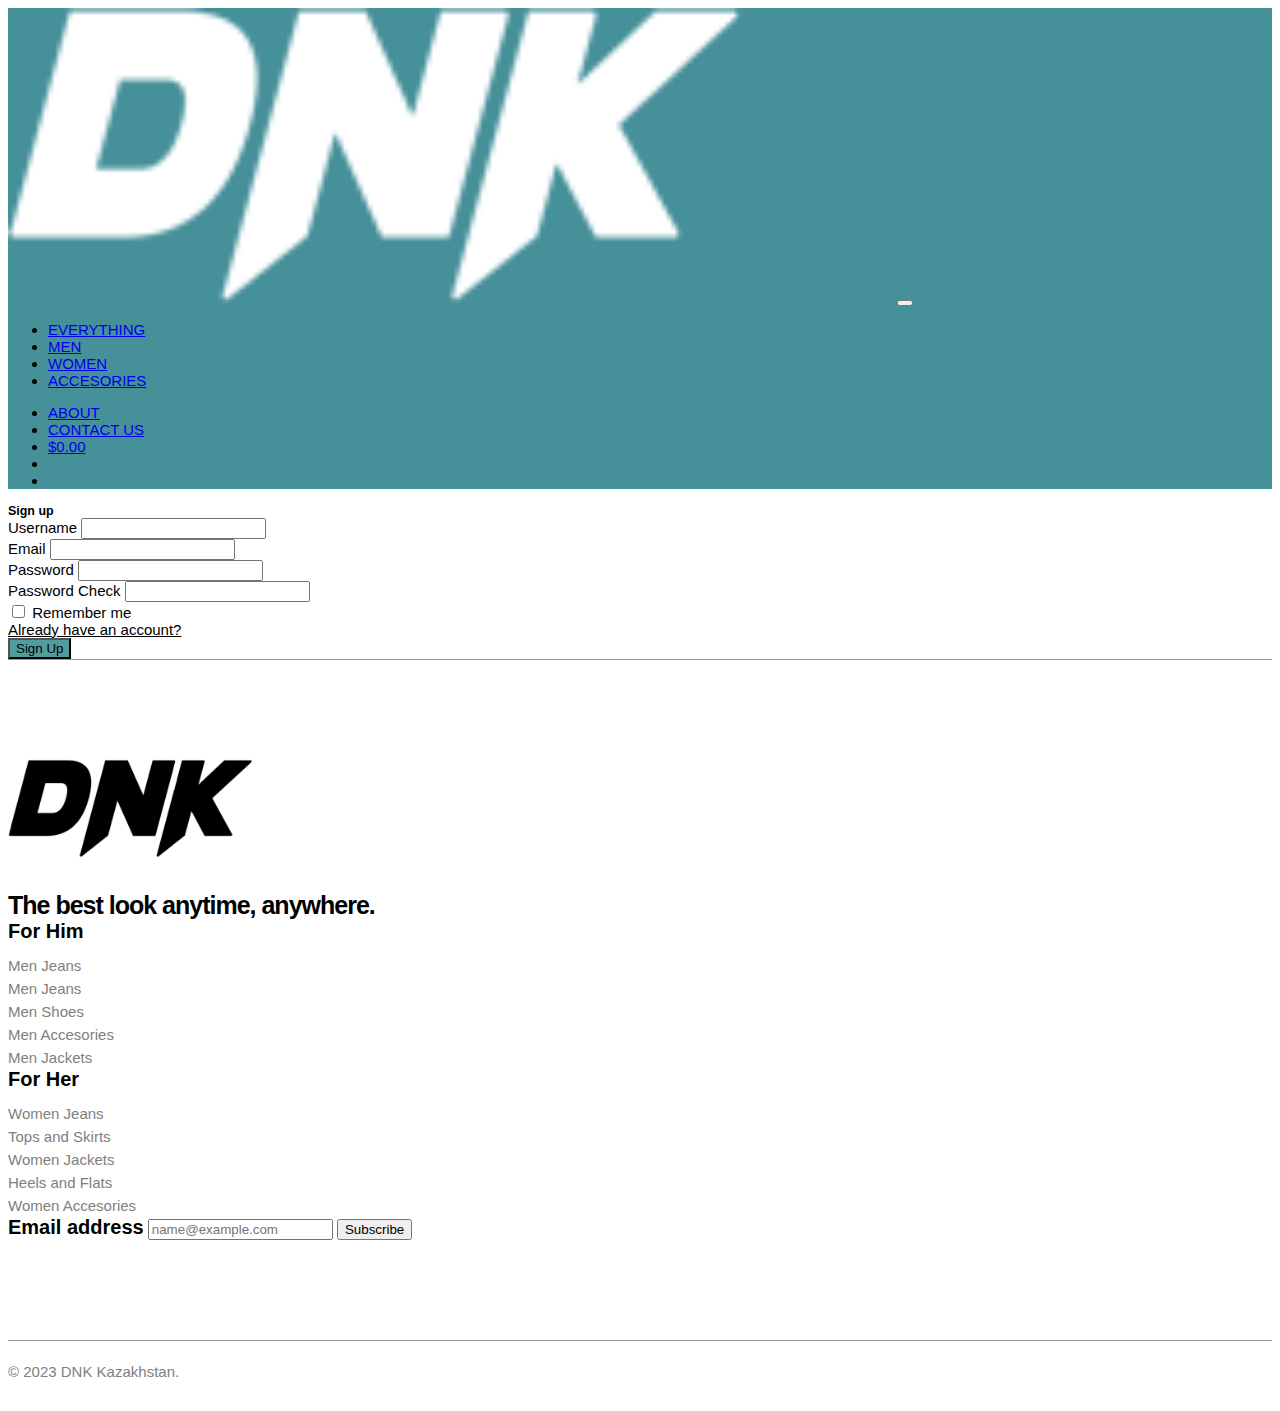
<file: signup.html>
<!DOCTYPE html>
<html lang="en">
    <!DOCTYPE html>
    <html lang="en">
    <head>
        <link rel="shortcut icon" type="image/png" href="favicon/favicon-32x32.png"/>
        <meta charset="UTF-8">
        <meta name="viewport" content="width=device-width, initial-scale=1.0">
        
        <link rel="preconnect" href="https://fonts.googleapis.com">
        <link rel="preconnect" href="https://fonts.gstatic.com" crossorigin>
        <link href="https://fonts.googleapis.com/css2?family=Montserrat:wght@100;200;300;400;500;600;700;800;900&family=Roboto:wght@100;300;400;500;700&display=swap" rel="stylesheet">
        
        <link rel="stylesheet" href="https://cdnjs.cloudflare.com/ajax/libs/font-awesome/6.4.2/css/all.css" integrity="sha512-KOWhIs2d8WrPgR4lTaFgxI35LLOp5PRki/DxQvb7mlP29YZ5iJ5v8tiLWF7JLk5nDBlgPP1gHzw96cZ77oD7zQ==" crossorigin="anonymous" referrerpolicy="no-referrer" />
    
        <link href="https://cdn.jsdelivr.net/npm/bootstrap@5.0.2/dist/css/bootstrap.min.css" rel="stylesheet" integrity="sha384-EVSTQN3/azprG1Anm3QDgpJLIm9Nao0Yz1ztcQTwFspd3yD65VohhpuuCOmLASjC" crossorigin="anonymous">
        <link rel="stylesheet" href="css/style.css">
        <title>DNK</title>
    </head>
<body>
    <div class="header-wo-men container-fluid p-0">
        <nav class="navbar navbar-expand-lg navbar-dark px-4 py-4" style="background-color: rgba(33, 89, 148, 0.2);">
            <div class="container-fluid">
              <a class="navbar-brand" href="#" style="margin: 0;"><img class="logo" src="img/logo.png" width="70%"></a>
              <button class="navbar-toggler" type="button" data-bs-toggle="collapse" data-bs-target="#navbarSupportedContent" aria-controls="navbarSupportedContent" aria-expanded="false" aria-label="Toggle navigation">
                <span class="navbar-toggler-icon"></span>
              </button>
              <div class="navbar-container collapse navbar-collapse" id="navbarSupportedContent">
                <ul class="navbar-nav me-auto mb-2 mb-lg-0">
                  <li class="nav-item">
                    <a class="nav-link" href="index.html">EVERYTHING</a>
                  </li>
                  <li class="nav-item">
                    <a class="nav-link" aria-current="page" href="men.html">MEN</a>
                  </li>
                  <li class="nav-item">
                    <a class="nav-link" href="women.html">WOMEN</a>
                  </li>
                  <li class="nav-item">
                    <a class="nav-link" href="#">ACCESORIES</a>
                  </li>
                </ul>
                <ul class="menu navbar-nav ms-auto mb-2 mb-lg-0 fw-light">
                    <li class="nav-item">
                      <a class="nav-link" href="#">ABOUT</a>
                    </li>
                    <li class="nav-item">
                      <a class="nav-link" aria-current="page" href="#">CONTACT US</a>
                    </li>
                    <li class="nav-item">
                      <a class="price nav-link active fw-bold" aria-current="page" href="#">$0.00</a>
                    </li>
                    <li class="nav-item">
                      <a class="nav-link active" aria-current="page" href="cart.html"><i class="fa-solid fa-bag-shopping"></i></a>
                    </li>
                    <li class="nav-item">
                        <a class="nav-link active" aria-current="page" href="signup.html"><i class="fa-solid fa-circle-user"></i></a>
                      </li>
                  </ul>
                </div>
            </div>
        </nav> 
    </div>
    <main>
        <div class="d-flex justify-content-center align-items-center bg-light mt-3 mb-3"> 
            <div class="card col-10 col-md-6 col-lg-4">
                <div class="card-body">
                    <h5 class="card-title text-center">Sign up</h5>
                    <form id="signUpForm">
                        <div class="mb-3">
                            <label for="nameSignup" class="form-label">Username</label>
                            <input type="text" class="form-control" id="nameSignup" required>
                        </div>
                        <div class="mb-3">
                            <label for="usernameSignup" class="form-label">Email</label>
                            <input type="text" class="form-control" id="usernameSignup" required>
                        </div>
                        <div class="mb-3">
                            <label for="passwordSignup" class="form-label">Password</label>
                            <input type="password" class="form-control" id="passwordSignup" 
                            pattern="(?=.*[0-9])(?=.*[!@#$%^&*])(?=.*[a-z])(?=.*[A-Z]).{8,}"
                            title="Must contain at least one number, one uppercase and lowercase letter and symbol, and at least 8 or more characters" required>
                        </div>
                        <div class="mb-3">
                            <label for="passwordCheckSignup" class="form-label">Password Check</label>
                            <input type="password" class="form-control" id="passwordCheckSignup" required>
                        </div>
                        <div class="d-flex justify-content-between align-items-center mb-3">
                            <div class="form-check">
                                <input type="checkbox" class="form-check-input" id="rememberMe">
                                <label class="form-check-label" for="rememberMe">Remember me</label>
                            </div>
                            <a class="text-decoration-none px-2 login" href="login.html">Already have an account?</a>
                        </div>
                        <div class="text-center">
                            <button type="submit" class="btn loginButton text-white px-5" onclick="signUpUser()">Sign Up</button>
                        </div>
                    </form>
                </div>
            </div>
        </div>
    </main>
    <footer>
    <hr class="solid liner1">
    <div class="container-fluid footer" style="width: 78%;">
            <div class="row align-items-center justify-content-between">
                <div class="col-12 col-md-6 col-xxl-4 footer-banner py-2">
                    <img src="img/logoblck.png">
                    <div class="footer-title">
                        The best look anytime, anywhere.
                    </div>
                </div>
                <div class="col-12 col-md-6 col-xxl-4 for-them py-2">
                    <div class="row">
                        <div class="col for-him">
                            <div class="them-title">
                                For Him
                                <div class="list">
                                    <ul>
                                        <li><a href="#">Men Jeans</a></li>
                                        <li><a href="#">Men Jeans</a></li>
                                        <li><a href="#">Men Shoes</a></li>
                                        <li><a href="#">Men Accesories</a></li>
                                        <li><a href="#">Men Jackets</a></li>
                                    </ul>
                                </div>
                            </div>
                        </div>
                        <div class="col for-her">
                            <div class="them-title">
                                For Her
                                <div class="list">
                                    <ul>
                                        <li><a href="#">Women Jeans</a></li>
                                        <li><a href="#">Tops and Skirts</a></li>
                                        <li><a href="#">Women Jackets</a></li>
                                        <li><a href="#">Heels and Flats</a></li>
                                        <li><a href="#">Women Accesories</a></li>
                                    </ul>
                                </div>
                            </div>
                        </div>
                    </div>
                </div>
                <div class="col-12 col-md-6 col-xxl-2 form py-2">
                  <div class="mb-3">
                        <label for="emailID" class="form-label form-title" style="font-size: 20px;
                        font-weight: 600;">Email address</label>
                        <input type="email" class="form-control my-2" id="emailID" placeholder="name@example.com">
                        <button onclick="validateEmail()" type="submit" class="btn btn-primary my-1" id="emailSubmit">Subscribe</button>
                    </div>
                </div>
            </div>
        </div>
        <div id="liveAlertPlaceholder" style="position: fixed; top: 6px; display: flex; justify-content: center; width: 100%;"></div>
        <hr class="solid liner1">
        <div class="container-fluid cr" style="width: 82%;">
            <div class="cr-text">
                © 2023 DNK Kazakhstan.
            </div>
            <div class="cr-icons d-none d-md-block">
                <ul>
                    <li><a href="https://www.youtube.com/watch?v=dQw4w9WgXcQ"><i class="fa-brands fa-youtube"></i></a></li>
                    <li><a href="https://www.youtube.com/watch?v=dQw4w9WgXcQ"><i class="fa-brands fa-instagram"></i></a></li>
                    <li><a href="https://www.youtube.com/watch?v=dQw4w9WgXcQ"><i class="fa-brands fa-whatsapp"></i></a></li>
                    <li><a href="https://www.youtube.com/watch?v=dQw4w9WgXcQ"><i class="fa-brands fa-facebook"></i></i></a></li>
                    <li><a href="https://www.youtube.com/watch?v=dQw4w9WgXcQ"><i class="fa-brands fa-square-x-twitter"></i></a></li>
                </ul>
            </div>
        </div>
    </footer>
    <script src="https://cdn.jsdelivr.net/npm/bootstrap@5.3.2/dist/js/bootstrap.bundle.min.js" integrity="sha384-C6RzsynM9kWDrMNeT87bh95OGNyZPhcTNXj1NW7RuBCsyN/o0jlpcV8Qyq46cDfL" crossorigin="anonymous"></script>
    <script src="js/emailscript.js"></script>
    <script src="js/signup.js"></script>
</body>
</html>
</file>
<file: css/style.css>
body{
    font-family: 'Poppins', sans-serif;
    background-color: rgb(255, 255, 255);
    font-size: 15px;
    color: #000000;
}


*,
*:before,
*:after {
    box-sizing: border-box;
}

h1, h2, h3, h4, h5, h6 {
    margin: 0;
}


.header{
    margin: 0 auto;
    background: url("../img/backgr.png") no-repeat;
    opacity: 0.95;
}

.header-container{
    min-height: 86vh;
    background-color: rgba(47, 103, 162, 0.3);
}

@media (min-width: 768px) {
    .header-container {
        max-height: 90vh;
    }
}

/* .cart-icon{
    position: relative;
}

.cart-quantity{
    position: absolute;
    background-color: red; 
    border-radius: 50%;
    font-size: 7px;
    padding: 1px 5px;
} */

.banner{
    padding-top: 135px;
    color: white;
}

.bbutton{
    font-family: 'Roboto', sans-serif;
    width: 150px;
}

.brands img{
    height: 108px;
}

.brand-container{
    padding: 30px;
}

.shop-now img{
    width: 100%;
    object-fit: cover;
    height: 65vh;
}
.shop-now .card-img-overlay{
    background-color: rgba(0,0,0,0.4); 
    display: flex; 
    align-items: flex-end;
}

.assets{
    color: #000000;
    padding-bottom: 20px;

}

.assets a{
    text-decoration: none;
    color: black;
}
.assets a:visited{
    color: #000000;
}

.product-manufacturer{
    padding-top: 5px;
    font-size: 17px;
    font-weight: 600;
    color: #000000;
}

.product-sex{
    font-size: 14px;
    color: grey;
    font-weight: 300;
}

.product-price{
    font-weight: 600;
    font-size: 18px;
    color: #000000;
}

.product-image img{
    width: 100%;
}

.liner{
    margin-top: 30px;
    width: 12%;
    border: 1px solid rgb(11, 80, 209);
}

.pros-column{
    display: flex ;
    flex-direction: column;
    align-items: center; 
}

.pros-column i{
    padding-top: 30px;
    font-size: 50px;
}

.pros-title{
    padding-top: 20px;
    font-size: 18px;
    font-weight: 600;
}

.pros-text{
    width: 80%;
    padding-top: 5px;
    font-size: 15px;
    font-weight: 300;
    text-align: center;
}

.products-container{
    padding-bottom: 100px;
}

.liner1{
    width: 100%;
    background-color: rgba(0, 0, 0, 0.4);
    border: none;
    height: 0.1px;
    margin: 0;
}

.footer-banner img{
    width: 30%;
}

.footer-title{
    letter-spacing: -1px;
    padding-top: 30px;
    font-size: 25px;
    font-weight: 700;
}

.footer{
    padding: 100px 0;
}

.them-title{
    font-size: 20px;
    font-weight: 600;
}

.list{
    padding-top: 10px;
}

.list ul{
    list-style-type: none;
    margin: 0; 
    padding: 0;
}

.list ul li{
    margin: 0; 
    padding: 0;
}

.list ul li a{
    font-size: 15px;
    font-weight: 300;
    color: grey;
    padding-top: 8px;
    text-decoration: none;
}
.cr{
    display: flex;
    align-items: center;
    justify-content: space-between;
    padding: 20px 0;
}

.cr-text{
    color:grey;
}

.cr-icons ul{
    list-style-type: none;
    margin: 0;
}

.cr-icons ul li{
    display: inline;
    align-items: center;
}

.cr-icons ul li a{
    padding: 20px;
    text-decoration: none;
}

.cr-icons ul li i{
    font-size: 20px;
    color: black;
}
/* Men-Women */
.header-wo-men{
    margin: 0 auto;
    background-color: rgb(79, 158, 156);
}

.location a{
    text-decoration: none;
    color: gray;
    font-size: 12px;
}

.location i{
    color: gray;
    font-size: 12px;
}

.products-title{
    font-size: 22px;
    color: #000000;
    font-weight: 600;
}

.cart-title{
    font-size: 22px;
    color: #000000;
    font-weight: 600;
}

.products-price{
    color:rgba(164, 164, 164, 0.99);
    font-weight: lighter;
    font-size: 14px;
}

.intro{
    font-family: 'Poppins', sans-serif;
}

.intro a:hover{
    color: rgb(79, 158, 156);
}
.show-by-items{
    padding: 0 3px;
    font-size: 13px;
    color: gray;
    text-decoration: none;
}

.custom-btn:focus {
    box-shadow: none;
  }

  .custom-btn[data-bs-toggle="dropdown"]::after {
    border-top-color: rgb(79, 158, 156);
    font-size: 13px;
  }

  .custom-btn-gr[data-bs-toggle="dropdown"]::after {
    border-top-color: rgb(255, 255, 255);
    font-size: 13px;
  }

  .product-type{
    font-size: 15px;
    color: grey;
    font-weight: 300;
}


.square-button:hover {
    background-color: rgb(79, 158, 156);
    color: white;
    transition: 0.3s;
    border: 1px solid rgb(79, 158, 156);
}

/* Buying items */
.plusminus{
    font-family: 'Poppins', sans-serif;
    display: flex;
    align-items: center;
    justify-content: center;
    border-radius: 12px;
    border: 1px solid rgba(220,220,220,0.9);
    margin-top: 5px; 
}

.plusminus span{
    width: 100%;
    text-align: center;
    font-size: 15px;
    font-weight: 500;
    cursor: pointer;
}

.plusminus span.num{
    font-size: 14px;
    border-right: 1px solid rgba(0, 0, 0, 0.1);
    border-left: 1px solid rgba(0, 0, 0, 0.1);
}

.plusminus span:hover{
    color: rgb(79, 158, 156);
}

/* Cart */
.item-title{
    font-size: 17px;
    font-weight: 500;
}

.item-article{
    font-size: 13px;
    font-weight: 300;
}

.item-price{
    margin-top: 5px;
    font-size: 15px;
    font-weight: 600;
    color: black;
}

.item-counter{
    font-family: 'Poppins', sans-serif;
    display: flex;
    align-items: center;
    justify-content: center;
    border: 1px solid rgba(220,220,220,0.9);
    margin-top: 5px; 
    width: 30%;
}

.item-size{
    width: 30%;
}

@media (min-width: 768px) {
    .item-counter{
        font-family: 'Poppins', sans-serif;
        display: flex;
        align-items: center;
        justify-content: center;
        border: 1px solid rgba(220,220,220,0.9);
        margin-top: 5px;
        width: 18%; 
    }

    .item-size{
        width: 18%;
    }
}

.item-counter span{
    width: 100%;
    text-align: center;
    font-size: 16px;
    font-weight: 500;
    cursor: pointer;
    color: rgb(79, 158, 156);
}

.item-counter span.num{
    color:black;
    font-size: 16px;
    border-right: 1px solid rgba(0, 0, 0, 0.1);
    border-left: 1px solid rgba(0, 0, 0, 0.1);
}

.item-counter span.num:hover{
    color:black;
    background-color: white;
}

.item-counter span:hover{
    color: white;
    transition-duration: 0.3s;
    background-color: rgb(79, 158, 156);
}

.remove-item{
    cursor: pointer;
    font-size: 15px;
}

.total{
    background-color: rgb(233, 242, 255);
}

.inner-total{
    padding: 10px 15px;
    font-size: 16px;
}

.total-total{
    font-weight: 600;
}

.submit-order{
    padding: 10px 20px;
    cursor: pointer;
    background-color: rgb(64, 163, 146);
}

.submit-order:hover{
    transition-duration: 0.3s;
    background-color: rgb(91, 177, 163);
}

.plus, .minus {
    user-select: none;
}

/* countdown */

.countdown {
    display: flex;
    justify-content: center;
    align-items: center;
    font-size: 24px;
    background-color: #333;;
    color: white;
    padding: 20px;
    border-radius: 15px;
  }
  
  .countdown-item {
    text-align: center;
    margin: 0 10px;
  }
  
  .countdown-number, .coundown-text{
    font-size: 36px;
    font-weight: bold;
  }
  
  .countdown-label {
    font-size: 16px;
    margin-top: 5px;
  }

.carousel-container {
    margin-top: 20px;
    overflow: hidden;
}

.carousel-wrapper {
    position: relative;
    overflow: hidden;
}

.myCarousel {
    display: flex;
    justify-content: space-between;
    align-self: start;
    transition: transform 0.5s;
}

.slider {
    display: flex;
    justify-content: center;
    flex: 0 0 33.33%;
    box-sizing: border-box;
    padding: 30px;

}

.slider img{
    width: 100%;
    height: 90px;
}

.loginButton{
    background-color: rgb(79, 158, 156);
}

.login{
    color:black;
}

.login:hover{
    color:rgb(79, 158, 156)
}
th, td, tr {
    border: 1px solid #b4b1b1 ;
  }
  th:last-child, td:last-child {
    border-right: none;
}
.table thead th {
    border-bottom: none;
  }
  
.icon-button {
    position: relative;
    display: flex;
    align-items: center;
    justify-content: center;
    background-color: rgba(47, 103, 162, 0.3);
    border: none;
    outline: none;
    border-radius: 50%;
  }
  
.icon-button__badge {
    position: absolute;
    top: -2px;
    right: -2px;
    width: 20px;
    height: 20px;
    background: red;
    color: #ffffff;
    display: flex;
    justify-content: center;
    align-items: center;
    border-radius: 50%;
  }
</file>
<file: assign1/css/style.css>
body{
    height: 100%;
    margin: 0;
    font-family: 'Roboto', sans-serif;
    background-color: rgb(255, 255, 255);
    font-size: 15px;
    color: #000000;
}

.wrapper{
    min-height: 100%;
    display: flex;
    flex-direction: column;
}

*,
*:before,
*:after {
    box-sizing: border-box;
}

h1, h2, h3, h4, h5, h6 {
    margin: 0;
}

a{
    text-decoration: none;
}
.container {
    width: 100%;
    height: 100vh;
    margin: 0 auto;
    background: url("../img/backgr.png") ;
    opacity: 0.95;
}

.inner-header{
    width: 100%;
    margin: 0;
    background-color: rgba(33, 89, 148, 0.5);
    height: 14vh;
    display: flex;
    align-items: center;
}

.logo{
    padding-left: 40px;
    width: fit-content;
}

.logo img{
    width: 85%;
}

.container-background{
    width: 100%;
    height: 86vh;
    max-height: 86vh;
    background-color: rgba(47, 103, 162, 0.3);
}

.navbar{
    width: 100%;
    height: 14vh;
    display:flex;
    flex-direction: row;
    align-items: center;
    justify-content: space-between;
}

.nav{

}

.nav ul{
    list-style-type: none;
    margin: 0;
    padding: 20px;
}

.nav ul li{
    display: inline;
}

.nav ul li a{
    font-size: 16px;
    font-weight: 500;
    color: white;
    padding-right: 15px;
    text-decoration: none;
}

.menu{
    padding-right: 40px;
}

.menu ul{
    list-style-type: none;
    margin: 0;
}

.menu ul li{
    display: inline;
    align-items: center;
}

.menu ul li a{
    font-size: 14px;
    font-weight: 100;
    color: white;
    padding: 8px;
    text-decoration: none;
}

.menu ul li i{
    font-size: 15px;
    color: white;
}

.balance
{   
    padding-left: 8px;
    font-size: 16px;
    font-weight: 700;
}

.banner{
    width: 45%;
    padding-left: 160px;
    padding-top: 135px;
    color: white;
}

.banner-title{
    font-size: 63px;
    font-weight: 600;
}

.banner-text{
    padding-top: 32.5px;
    font-weight: 600;
    font-size: 27px;
}

.banner-buttons{
    width: 320px;
    display: flex;
    justify-content: space-between;
}

.banner-button1{
    font-family: 'Roboto', sans-serif;
    margin-top: 40px;
    width: 150px;
    background-color: rgb(255,255,255);
    border: solid white 2px;
    color: black;
    text-align: center;
    padding: 13.5px 10px 13.5px 10px;
    font-size: 15px;
    letter-spacing: 0.5px;
    font-weight: 600;
}

.banner-button1:hover{
    color: #fff;
    background-color: #000000;
    border: solid black 2px;
    transition: all 0.4s;
}

.banner-button2{
    font-family: 'Roboto', sans-serif;
    margin-top: 40px;
    width: 150px;
    background-color: rgba(255,255,255,0);
    border: solid 2px;
    color: white;
    text-align: center;
    padding: 13.5px 10px 13.5px 10px;
    font-size: 15px;
    letter-spacing: 0.5px;
    font-weight: 600;
}

.banner-button2:hover{
    color: #000000;
    background-color: rgba(255,255,255,1);
    border: solid white 2px;
    transition: all 0.4s;
}

.inner-content{
    width: 100%;
    background: white;
    height: 100vh;
}

.content-container{
    width: 100%;
    padding-left: 184.5px;
    padding-top: 27px;
    padding-right: 184.5px;
    padding-bottom: 90px;  
}

.main{
    flex: 1 1 auto;
}

.brands{
    display: flex;
    flex-direction: row;
    justify-content: space-around;
    height: 7vh;
    background: white;
    height: 100%;
}

.brands-images img{
    height: 108px;
    width: auto;
    padding-left: 45px;
    padding-right: 45px;
}

.content-columns{
    margin-top: 40px;
    background: white;
    height: 65vh;
    display: flex;
    justify-content: space-between;
}

.column{
    width: 32%;
    position: relative;
}

.column-picture{
    position: relative;
}
.column-picture img{
    width: 100%;
    height: 65vh;
    max-height: 65vh;
}

.column-picture::before{
    content: "";
    position: absolute;
    width: 100%;
    height: 65vh;
    background-color: rgba(0, 0, 0, 0.5);
    z-index: 1;
}

.column-banner{
    position: absolute;
    top: 0;
    left: 0;
    z-index: 2;
    color: white;
    padding-left: 40.5px;
    padding-right: 45px;
    padding-top: 250px;
}

.column-banner-title{
    letter-spacing: -1px;
    font-size: 27px;
    font-weight: 500;
}

.column-banner-text{
    padding-top: 10px;
    font-weight: 400;
    font-size: 15px;
}

.column-banner-button{
    font-family: 'Roboto', sans-serif;
    margin-top: 20px;
    width: 130px;
    background-color: rgb(255,255,255);
    border: none;
    color: black;
    text-align: center;
    padding: 13.5px 10px 13.5px 10px;
    font-size: 15px;
    letter-spacing: 0.5px;
    font-weight: 600;
}

.column-banner-button:hover{
    color: #fff;
    background-color: #000000;
    transition: all 0.4s;
}

.inner-products{
    width: 100%;
    background: rgb(245, 247, 249);
    height: 210vh;
    display: flex;
    flex-direction: column;
    align-items: center;
}

.products-title{
    margin-top: 120px;
    font-size: 40px;
    font-weight: 600;
    padding-top: 1px;
    text-align: center;
}

.liner{
    margin-top: 30px;
    width: 7%;
    background-color: rgb(0, 132, 214);
    border: none;
    height: 2px;
}

.products-container{
    width: 87%;
    margin-top: 60px;
    height: 120vh;
}

.rows{
    margin-top: 1px;
    width: 100%;
    position: relative;
    display: flex;
    justify-content: space-between;
}
.assets{
    width: 18.8%;
    height: 60vh;
    min-height: 60vh;
    max-height: 60vh;
}

.product-image img{
    width: 100%;
}

.product-manufacturer{
    padding-top: 10px;
    font-size: 18px;
    font-weight: 600;
}

.product-sex{
    padding-top: 10px;
    font-size: 15px;
    color: grey;
    font-weight: 300;
}

.product-price{
    padding-top: 10px;
    font-weight: 600;
    font-size: 18px;
}

.pros{
    width: 87%;
    height: 34vh;
    margin-top: 50px;
}

.inner-pros{
    width: 100%;
    position: relative;
    display: flex;
    justify-content: space-between;
}

.pros-column{
    width: 25%;
    height: 30vh;
    display: flex ;
    flex-direction: column;
    align-items: center; 
}

.pros-column i{
    padding-top: 30px;
    font-size: 50px;
}

.pros-title{
    padding-top: 20px;
    font-size: 18px;
    font-weight: 600;
}

.pros-text{
    width: 66%;
    padding-top: 10px;
    font-size: 15px;
    font-weight: 300;
    text-align: center;
}


.footer{
    width: 100%;
    height: 62vh;
    display: flex;
    flex-direction: column;
    align-items: center;
}

.inner-footer{
    width: 100%;
    background-color: rgb(255,255,255);
    height: 30vh;
    display: flex;
}

.liner1{
    width: 100%;
    background-color: rgba(0, 0, 0, 0.2);
    border: none;
    height: 0.1px;
    margin: 0;
}

.inner-footer{
    display: flex;
    flex-direction: column;
    align-items: center;
    min-height: 51vh;
}
.footer-container{
    width: 78%;
    height: 100%;
    display: flex;
}

.footer-banner{
    width: 40%;  
}

.footer-banner img{
    padding-top: 100px;
    width: 20%;
}

.footer-title{
    letter-spacing: -1px;
    padding-top: 40px;
    font-size: 25px;
    font-weight: 600;
}

.copyright{
    width: 100%;
    min-height: 10vh;
    background-color: rgb(255, 255, 255);
}

.for-them{
    width: 40%;  
    height: 100%;
    display: flex;
}

.for-him{
    width: 50%;
    display: flex;
    flex-direction: column;
    justify-content: center;
}

.for-her{
    width: 50%;
    display: flex;
    flex-direction: column;
    justify-content: center;
}

.them-title{
    font-size: 22px;
    font-weight: 600;
}

.list{
    padding-top: 25px;
}

.list ul{
    list-style-type: none;
    margin: 0; 
    padding: 0;
}

.list ul li{
    margin: 0; 
    padding: 0;
}

.list ul li a{
    font-size: 16px;
    font-weight: 300;
    color: grey;
    padding-top: 8px;
    text-decoration: none;
}

.form{
    width: 20%;
}

.form-title{
    padding-top: 97px;
    font-size: 22px;
    font-weight: 600;
}

.email-input{
    margin-top: 30px;
    color: grey;
    background-color: rgb(250, 250, 250);
    border: 0.01px solid grey;
    padding: 12px;
    font-size: 15px
}

.sub-button{
    font-family: 'Roboto', sans-serif;
    margin-top: 20px;
    background-color: rgb(0, 132, 214);
    border: none;
    color: white;
    text-align: center;
    padding: 15px 25px 15px 25px;
    font-size: 16px;
    letter-spacing: 0.5px;
    font-weight: 500;
}

.sub-button:hover{
    background-color: rgb(0, 117, 190);
    transition: all 0.4s;
}

.cr{
    width: 78%;
    display: flex;
    align-items: center;
    justify-content: space-between;
    height: 11vh;
}

.cr-text{
    color:grey;
}

.cr-icons ul{
    list-style-type: none;
    margin: 0;
}

.cr-icons ul li{
    display: inline;
    align-items: center;
}

.cr-icons ul li a{
    padding: 20px;
    text-decoration: none;
}

.cr-icons ul li i{
    font-size: 20px;
    color: black;
}
</file>
